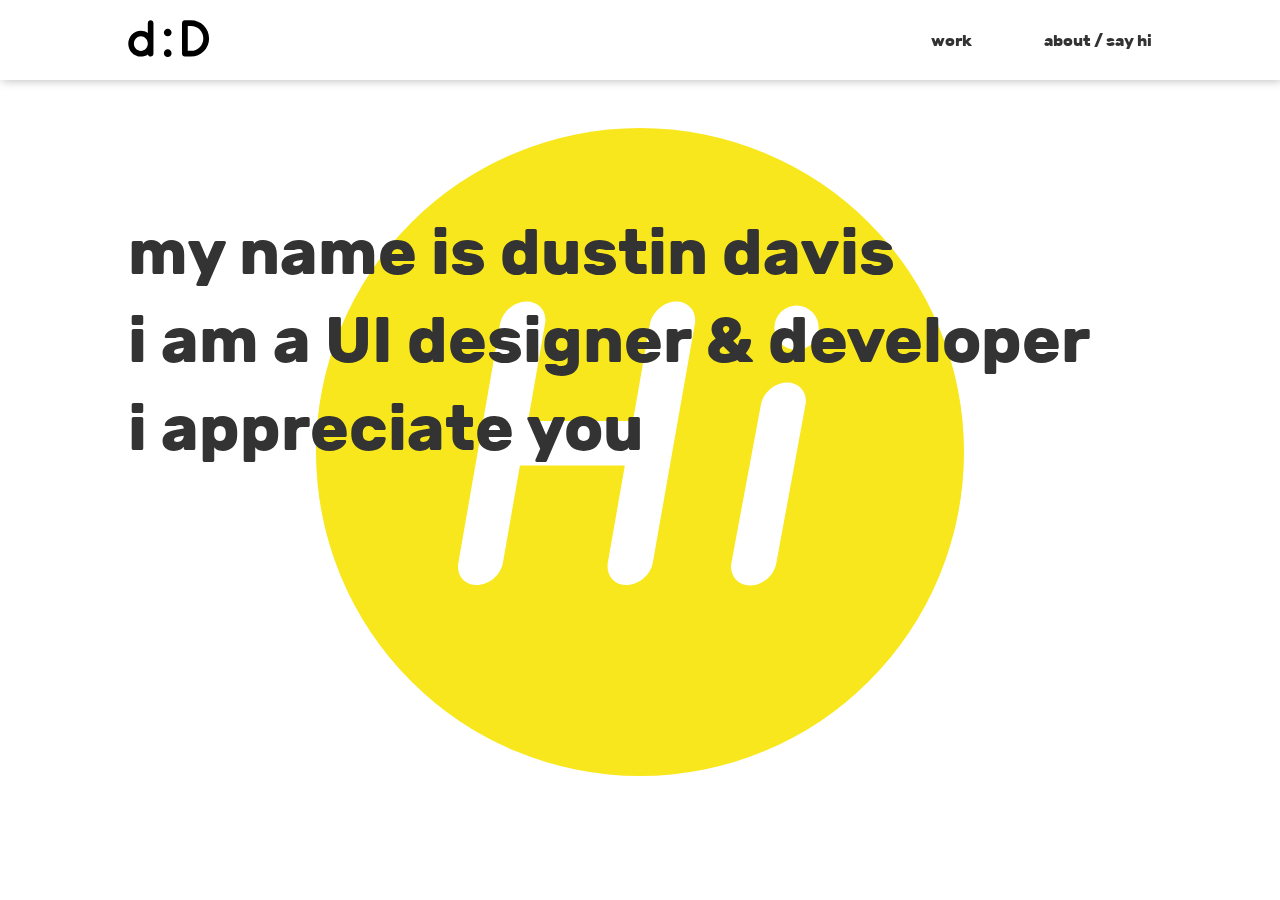
<file: index.html>
<!DOCTYPE html>
<html>
  <head>
    <meta charset="utf-8">
    <title></title>
    <link rel="stylesheet" href="css/style.css" media="screen" title="no title" charset="utf-8">
  </head>
  <body class="home">
    <div class="splash-animations container">
      <svg class="squigglemouth"version="1.1" id="Layer_1" xmlns="http://www.w3.org/2000/svg" xmlns:xlink="http://www.w3.org/1999/xlink" x="0px" y="0px"
      width="400px" height="400px" viewBox="0 0 200 200" enable-background="new 0 0 200 200" xml:space="preserve">
      <path fill-rule="evenodd" clip-rule="evenodd" fill="#0000FF" d="M148.562,124.019c-0.456,1.495-0.361,4.039-1.62,5.118
      c-1.292,1.106-3.087,1.49-4.553,0.503c-3.637-2.452-1.184-9.304-3.475-12.608c-0.663,1.575,0.051,3.821-0.022,5.499
      c-0.081,1.856-0.114,3.666,0.033,5.521c0.332,4.161,0.929,8.279,0.843,12.464c-0.071,3.334-2.995,6.627-6.522,4.971
      c-3.214-1.505-2.281-6.093-5.061-8.035c-0.984,0.852-0.834,3.869-1.013,5.074c-0.193,1.312-0.15,3.157-1.517,3.863
      c-3.74,1.933-7.462-0.954-8.256-4.576c-0.89-4.063-1.174-8.196-1.457-12.333c-0.255-3.709,0.976-7.062-0.949-10.591
      c-2.181,2.547-1.262,6.312-1.55,9.357c-0.398,3.874,0.734,7.791,0.429,11.68c-0.208,2.643-2.679,7.834-6.101,5.029
      c-2.618-2.146-1.814-6.879-3.214-9.768c-1.666,0.82,0.148,6.246-0.878,7.956c-1.237,2.063-4.437,2.573-5.591,0.13
      c-1.356-2.873-0.79-6.604-0.834-9.664c-0.047-3.191,0.183-6.387,0.062-9.579c-0.054-1.41-0.025-3.026-0.443-4.388
      c-0.226-0.735-1.478-2.224-2.233-0.968c-1.433,2.383,0.162,6.649,0.165,9.245c0.003,2.585,0.067,6.123-2.088,7.985
      c-2.836,2.45-4.762-0.556-5.175-3.112c-0.379-2.347-1.948-7.754-3.093-2.544c-0.693,3.152-0.207,6.554-0.075,9.751
      c0.28,5.224,0.581,12.864-6.596,12.402c-5.395-0.347-5.816-12.193-6.142-15.891c-0.13-1.482-0.613-2.983-0.405-4.484
      c0.204-1.472,0.292-2.223,0.082-3.734c-0.455-3.279-0.513-6.412-1.238-9.674c-1.957,0.181-1.543,4.978-1.492,6.317
      c0.107,2.721-0.218,5.51-0.22,8.245c-0.003,5.071,1.144,10.646-1.407,15.172c-0.91,1.599-3.837,1.657-5.139,0.521
      c-1.876-1.637-2.085-5.017-2.453-7.293c-0.459-2.843-0.884-5.682-1.231-8.54c-0.15-1.238-0.338-6.027-1.76-6.565
      c-0.12,2.223,0.422,4.526-0.071,6.725c-0.419,1.871-2.741,3.96-4.801,3.395c-2.088-0.574-2.811-3.913-3.452-5.644
      c-0.848-2.29-1.21-4.881-1.499-7.292c-0.623-5.205-1.151-10.478-2.091-15.635c-0.438-2.394-1.103-4.748-1.503-7.143
      c-0.15-0.896-0.551-2.176-0.323-3.079c0.255-1.009,0.969-1.415-0.292-2.377c-1.364,5.556,0.327,11.683-1.867,17.043
      c-0.948,2.321-4.992,4.46-6.727,2.188c-1.668-2.186-0.974-5.337-1.532-7.81c-1.215,0.965-0.475,5.971-0.381,7.317
      c0.222,3.209,0.031,6.199-0.335,9.393c-0.228,1.966-1.882,3.567-3.996,3.299c-2.899-0.368-4.214-3.135-4.545-5.873
      c-1.452-12.003,0.351-24.456-3.686-36.121c-1.436,0.588-1.267,4.298-1.271,5.561c-0.011,2.27-0.079,4.709-0.507,6.944
      c-0.669,3.48-2.812,7.329-7.041,5.386c-3.408-1.567-3.258-8.512-3.748-11.642c-0.239-1.523-1.3-5.18-0.334-6.53
      c0.99-1.394-0.204-4.738-0.439-6.298c-0.647-4.287-0.141-8.645-0.586-12.964c-0.388-3.765-1.938-8.734,0.798-11.932
      c2.304-2.693,7.241-4.705,9.315-0.772c0.789,1.494,0.878,11.598,2.167,11.638c0.485-2.526-0.211-6.412,2.189-8.098
      c2.566-1.81,5.47-2.113,7.132,1.003c1.561,2.926,1.081,7.242,1.447,10.458c0.115,1.006-0.418,9.361,1.354,8.986
      c0.233-2.756-1.604-6.156,0.334-8.817c1.839-2.526,5.222-2.738,6.727,0.005c0.62,1.13,0.587,2.576,0.631,3.827
      c0.011,0.311,0.805,4.34,1.6,2.545c0.514-1.13-0.116-2.491-0.15-3.624c-0.049-1.874-0.1-3.655-0.382-5.508
      c-0.422-2.772-1.565-6.892,1.551-8.551c2.953-1.572,5.44,1.7,5.913,4.358c0.578,3.248,0.264,6.615,0.745,9.917
      c0.472,3.241,0.476,6.967,1.915,9.943c1.1-1.377,0.312-3.55,1.171-5.146c1.11-2.065,3.845-2.959,5.967-1.979
      c3.04,1.385,1.771,8.112,3.632,10.694c1.004-1.17,0.998-3.975,1.042-5.432c0.052-1.725,0.065-3.392,0.283-5.1
      c0.209-1.639,0.326-3.812,1.591-5.065c0.911-0.902,3.661-2.509,4.872-1.527c2.981,2.417,2.631,7.678,3.029,11.089
      c0.257,2.207,0.237,11.977,3.056,12.323c1.803-4.036,1.534-8.156,1.435-12.467c-0.1-4.33-0.238-8.943,3.862-11.421
      c4.459-2.695,7.351,3.136,8.225,6.469c0.583,2.224,0.516,4.525,0.832,6.792c0.318,2.286-0.13,5.76,1.021,7.777
      c0.076-1.536-0.376-4.775,0.857-5.889c1.454-1.32,2.828-3.621,5.094-2.165c1.968,1.261,2.322,3.24,2.296,5.368
      c-0.019,1.592,0.356,5.542,2.059,6.279c1.81-3.575,0.287-8.378,0.795-12.238c0.42-3.199,4.731-5.694,6.969-2.661
      c2.467,3.338,1.585,8.914,2.472,12.835c0.669,2.934,2.156,2.401,2.479-0.236c0.269-2.167,0.215-4.277,0.112-6.453
      c-0.198-4.191-1.569-10.011-0.079-14.018c1.163-3.115,4.711-5.75,7.445-2.69c1.032,1.155,1.82,3.836,2.062,5.328
      c0.357,2.212,0.647,4.312,0.807,6.554c0.142,1.933,0.065,3.864,0.27,5.774c0.124,1.147,0.263,5.211,1.321,5.843
      c0.872-4.065-1.244-8.59,0.73-12.493c0.749-1.479,2.234-2.681,3.931-2.511c2.265,0.227,2.786,1.588,3.461,3.511
      c1.555-1.785,0.471-5.187,1.313-7.349c0.846-2.17,3.929-4.212,6.302-3.303c2.5,0.958,2.302,5.221,2.604,7.393
      c0.343,2.458,1.01,6.358,3.372,7.617c2.258-2.167,1.51-8.609,1.119-11.285c-0.516-3.539-0.311-8.409,1.364-11.661
      c1.309-2.542,6.516-5.087,7.894-1.075c0.719,2.09,1.271,4.084,1.291,6.305c0.014,1.604-0.013,4.494,0.998,5.849
      c1.179-3.398,0.03-8.625,4.623-9.872c2.167-0.588,3.061,0.746,3.885,2.56c0.341,0.75,0.206,1.955,0.936,2.447
      c0.984,0.665,1.107-1.523,1.169-1.976c0.358-2.665-0.139-5.568-0.21-8.25c-0.074-2.81-0.66-5.817,2.446-7.212
      c5.953-2.675,4.899,8.377,6.935,11.415c1.164-0.208,0.467-2.302,0.511-3.05c0.09-1.525,1.183-2.846,2.518-3.515
      c3.509-1.758,4.542,1.857,5.084,4.417c0.796-0.53,0.27-3.537,1.003-4.624c0.821-1.218,3.055-3.018,4.474-1.716
      c1.135,1.046,2.479,0.878,3.139,2.675c0.818,2.224,1.174,4.113,1.175,6.546c0.002,4.444,0.559,8.855,0.691,13.302
      c0.054,1.82-0.471,3.732-0.389,5.55c0.106,2.375,0.251,4.763,0.247,7.165c-0.004,2.771,1.245,11.099-3.555,11.008
      c-2.123-0.04-3.053-0.577-3.75-2.575c-0.786-2.256-0.831-4.808-0.996-7.173c-0.16-2.297-0.121-4.72-0.583-6.981
      c-0.753-3.68-2.018-1.152-1.76,1.218c0.227,2.094,0.474,3.94,0.31,6.039c-0.152,1.941-2.082,3.106-3.711,3.914
      c0.032-0.27,0.065-0.539,0.11-0.926c-0.551-0.037-1.073-0.074-1.672-0.117c0,3.833,1.289,7.84,1.698,11.677
      c0.35,3.279,1.623,8.476-0.576,11.39c-1.199,1.589-6.048,3.479-7.272,1.18c-1.861-3.518-1.476-7.266-2.386-11.056
      c-1.884,0.759-1.995,4.741-2.12,6.391c-0.259,3.431,0.385,6.813,0.083,10.237c-0.204,2.262-0.521,4.351-2.803,5.433
      c-1.166,0.553-2.883,0.256-3.883-0.538c-0.958-0.76-0.9-2.104-1.792-2.889c-2.184,2.382-0.36,8.846-0.285,11.703
      c0.085,3.321,0.048,8.226-4.275,8.898c-4.714,0.734-5.211-3.068-5.937-6.797c-0.796-4.094-1.727-8.117-2.308-12.245
      C148.698,123.996,148.631,124.008,148.562,124.019C148.531,124.121,148.631,124.008,148.562,124.019z M52.931,133.715
      c0.906-0.219,0.358-3.118,0.328-3.855c-0.079-1.917-0.338-3.567,0.896-5.175c0.688-0.896,2.084-1.303,3.232-1.145
      c1.886,0.261,2.122,1.472,2.78,3.065c0.826,2.03,2.096,21.029,4.767,20.201c1.161-0.356,0.675-6.409,0.616-7.453
      c-0.152-2.655-0.189-5.328-0.195-7.987c-0.008-4.321-0.852-10.317,1.863-13.909c1.029-1.361,3.605-2.947,5.078-1.266
      c1.706,1.948,1.54,4.617,1.667,7.076c0.141,2.711,0.762,5.402,0.652,8.102c-0.108,2.647,0.272,5.345,0.638,7.961
      c0.291,2.082,0.429,4.555,1.195,6.524c0.215,0.553,2.881,5.109,3.548,3.052c1.64-5.02,0.864-10.251,1.026-15.436
      c0.074-2.365,0.285-4.985,1.517-7.088c0.6-1.024,3.265-1.984,4.32-1.377c1.168,0.673,2.027,1.118,2.611,2.329
      c0.719,1.492,0.532,5.095,1.883,6.034c1.367-3.655-0.181-8.669-0.202-12.484c-0.021-3.846,4.33-6.96,7.641-4.21
      c2.802,2.331,1.275,9.532,1.282,12.727c0.004,2.162-0.029,4.323,0.039,6.485c0.049,1.558-0.302,4.245,0.908,5.445
      c0.299-1.974-0.388-3.981,0.28-5.919c0.494-1.434,2.649-4.458,4.497-3.312c1.761,1.088,2.719,2.974,2.816,5.001
      c0.075,1.564,0.058,4.883,1.984,5.427c1.308-2.274,0.292-6.039,0.109-8.509c-0.225-3.043-0.828-6.732-0.068-9.732
      c0.713-2.79,0.181-5.981,2.937-7.985c2.691-1.956,4.567,1.097,5.019,3.396c0.654,3.365,0.434,6.438,0.335,9.82
      c-0.086,2.934,0.466,6.231,0.893,9.147c0.248,1.69,0.979,5.005,3.177,5.158c1.768,0.131,1.551-6.125,2.241-7.354
      c1.259-2.242,3.521-2.5,5.429-1.143c1.028,0.731,1.965,0.825,2.607,2.003c0.657,1.207,0.199,2.788,0.768,4.064
      c0.304,0.681,1.795,2.783,2.357,1.054c0.483-1.493,0.374-3.323,0.337-4.877c-0.071-3.22-0.719-6.404-0.844-9.626
      c-0.089-2.279-1.812-17.009,3.052-15.526c6.249,1.998,1.796,11.699,5.789,15.051c1.101-2.502,0.231-5.106,3.226-6.433
      c2.763-1.224,4.03,1.323,4.307,3.741c0.312,2.737,0.397,5.46,1.243,8.135c0.493,1.559,0.578,8.011,3.231,7.783
      c2.639-0.227,1.477-5.862,1.379-7.256c-0.242-3.457-0.583-6.844-0.142-10.302c0.221-1.765,2.62-4.149,4.461-4.081
      c2.827,0.095,1.861,3.887,3.789,4.379c2.151-1.475,0.662-7.591,0.637-9.793c-0.042-3.61,0.165-6.941,1.828-10.218
      c0.677-1.335,5.161-3.922,6.047-1.407c0.573,1.609,0.74,2.9,0.898,4.568c0.107,1.132-0.162,4.74,1.162,5.26
      c0.777,0.3,0.952,1.806,2.2,0.987c1.059-0.694,0.873-3.271,0.83-4.312c-0.169-4.15-0.837-8.147-1.57-12.224
      c-0.456-2.538-2.214-7.495-0.881-9.876c0.421-0.752,2.633-1.243,3.326-0.839c1.229,0.729,1.459,0.056,2.356,1.592
      c0.705-2.907-1.804-6.564,0.135-9.243c1.686-2.331,5.906-3.169,6.593,0.225c0.729,3.602,0.614,7.208,1.007,10.842
      c0.147,1.367,0.13,4.236,1.331,5.165c1.332,1.036,1.269-2.32,1.283-2.946c0.074-3.347,0.107-6.806-0.153-10.141
      c-0.265-3.445,0.296-6.958,0.058-10.447c-0.243-3.545-0.362-7.192-0.909-10.705c-0.238-1.531-0.116-3.297-0.65-4.755
      c-0.1-0.273-1.602-1.508-2.156-1.675c-0.764,1.973,0.273,6.159-2.361,7.197c-1.686,0.665-3.13,0.314-3.956-1.263
      c-0.519-0.99-0.209-3.557-1.3-4.107c-1.359,0.83-0.18,3.694-0.61,5.027c-0.613,1.896-3.167,3.158-4.996,2.259
      c-1.824-0.896-2.245-3.239-2.579-5.014c-0.262-1.406-0.374-6.44-1.879-6.999c-1.397,1.188-0.357,5.145-0.269,6.786
      c0.14,2.573,0.354,5.454-0.247,7.983c-0.384,1.616-3.021,4.225-4.738,3.585c-2.806-1.044-1.88-4.181-3.865-5.666
      c-2.262,3.135,0.019,9.55-4.748,10.604c-4.303,0.964-3.785-8.822-4.116-11.194c-0.14-0.995-0.709-4.862-2.46-3.656
      c-1.706,1.171-1.785,4.213-1.966,6.049c-0.47,4.789,0.651,9.456-0.074,14.252c-0.57,3.765-3.013,7.959-7.119,4.809
      c-1.41-1.082-1.807-3.196-2.271-4.827c-0.635-2.228-1.083-4.305-1.427-6.66c-0.103-0.706-0.073-1.913-0.529-2.514
      c-0.825-1.086-1.784,0.517-2.006,1.109c-0.833,2.22-0.108,4.792-0.976,6.988c-0.561,1.422-1.715,3.044-3.331,3.288
      c-2.352,0.356-3.019-2.642-3.712-4.274c-2.893,1.287-0.704,8.619-1.109,11.141c-0.26,1.607-0.417,4.07-2.258,4.721
      c-1.836,0.65-3.43-0.609-4.12-2.204c-1.516-3.506-1.896-9.061-1.642-12.818c0.143-2.109-0.521-4.102-0.848-6.15
      c-0.222-1.39-0.632-4.114-2.267-4.631c-2.505,3.049-1.3,8.62-1.067,12.3c0.253,4.012,1.018,9.354-1.278,12.91
      c-2.734,4.235-6.677,0.707-7.368-2.931c-0.424-2.23-0.683-4.524-0.818-6.789c-0.077-1.302-0.013-4.675-1.648-5.156
      c-1.11,1.752-0.959,4.899-0.815,6.933c0.138,1.937,0.608,7.719-1.62,8.819c-3.125,1.507-5.43,0.325-6.646-2.909
      c-0.992-2.637-0.29-5.777-1.714-8.217c-2.245,2.489,0.536,7.255-2.923,9.484c-4.328,2.79-4.947-3.328-5.039-6.223
      c-0.078-2.452-0.366-4.912-0.597-7.354c-0.094-0.993-0.159-1.994-0.285-2.982c-0.148-1.152-0.9-2.211-1.018-3.311
      c-0.116-1.086-1.789-3.939-3.18-2.885c-1.396,1.057-1.647,3.668-1.751,5.245c-0.291,4.38,0.151,8.594-0.458,12.968
      c-0.375,2.699-1.61,8.464-5.843,6.455c-2.222-1.051-2.67-1.824-3.294-4.226c-0.506-1.945-0.752-3.95-0.985-5.939
      c-0.274-2.314-0.539-4.628-0.746-6.95c-0.194-2.176-0.037-4.7-1.467-6.491c-1.654,2.004-1.438,5.622-1.49,8.102
      c-0.05,2.375-0.085,5.967-1.462,7.99c-1.679,2.467-5.145,1.195-6.201-1.012c-0.696-1.455-1.082-2.936-1.371-4.515
      c-0.177-0.967-0.13-4.581-1.294-4.894c-1.363,2.192-0.395,5.293-2.339,7.222c-1.62,1.606-3.984,1.344-5.269-0.412
      c-3.357-4.588-1.333-11.169-3.493-16.128c-0.655,1.771,0.38,4.256,0.332,6.116c-0.056,2.174-0.685,3.881-2.788,4.662
      c-6.017,2.235-5.354-4.426-6.52-8.035c-1.301-0.082-0.396,4.091-0.287,4.715c0.402,2.246,0.786,4.179-1.808,5.227
      c-4.994,2.016-6.094-2.595-6.221-6.663c-0.136-4.359,0.593-10.345-1.342-14.359c-1.067-2.221-2.129,2.334-2.191,2.779
      c-0.243,1.73,0.066,3.857-1.153,5.319c-0.74,0.888-2.996,2.276-4.18,1.689c-2.304-1.134-2.632-3.716-2.958-6.008
      c-0.352-2.474-0.333-4.849-0.901-7.304c-0.604-2.564-3.19-0.757-3.741,0.904c-1.279,3.859,0.186,8.973,0.42,12.945
      c0.308,5.202,0.42,10.415,0.663,15.619c0.04-0.002,0.079-0.004,0.119-0.004c0-0.76,0-1.521,0-2.281
      c0.642,4.276-0.319,8.555,0.284,12.773c0.261,1.829,0.972,3.546,1.487,5.311c0.623,2.14,2.351,0.251,2.562-0.965
      c0.678-3.891,0.435-7.797,0.987-11.676c0.249-1.752,0.914-3.314,2.566-4.167c1.161-0.599,3.162-1.41,4.125-0.097
      c1.865,2.542,1.934,7.087,2.316,10.113c0.413,3.319,1.033,6.528,1.244,9.883c0.254,4.049,0.119,8.163,0.2,12.223
      c0.065,3.251-0.092,6.983,2.948,8.949c0.333-4.567,0.163-8.999,0.238-13.564c0.039-2.323,0.232-4.204,1.431-6.262
      c0.419-0.719,3.743-3.476,4.382-1.803c0.729,1.915,0.955,3.886,1.045,5.931c0.043,0.984-0.119,2.456,0.521,3.298
      c0.51,0.669,1.355,0.26,1.597-0.41c1.374-3.801,0.547-8.311,0.829-12.292c0.15-2.124,0.39-4.06,1.779-5.771
      c0.938-1.164,3.616-1.37,4.621-0.201c1.35,1.571,1.731,4.478,1.771,6.466c0.051,2.515,0.311,4.714,0.701,7.218
      c0.702,4.502,1.186,9.001,1.752,13.518C49.725,124.611,50.227,130.032,52.931,133.715C53.02,133.693,52.749,133.467,52.931,133.715z
      M42.159,64.84c0.143-1.745,0.573-3.525-0.558-5.136C41.385,61.454,41.712,63.15,42.159,64.84z M83.333,148.645
      c-0.195,0.379-0.376,0.729-0.557,1.08C83.133,149.451,83.504,149.18,83.333,148.645z M192.253,57.466
      c0.049,0.038,0.098,0.079,0.149,0.119c0.096-0.104,0.076-0.194-0.061-0.27C192.318,57.358,192.294,57.399,192.253,57.466
      C192.302,57.504,192.294,57.399,192.253,57.466z"/>
    </svg>

    <svg class="totem" version="1.1" id="Layer_1" xmlns="http://www.w3.org/2000/svg" xmlns:xlink="http://www.w3.org/1999/xlink" x="0px" y="0px"
    width="200px" height="200px" viewBox="0 0 200 200" enable-background="new 0 0 200 200" xml:space="preserve">
      <path fill-rule="evenodd" clip-rule="evenodd" fill="#0000FF" d="M176.712,42.707c-2.321,6.131-7.697,8.173-11.761,12.855
    c-3.659,4.217-6.884,8.831-10.208,13.308c-4.111,5.538-9.371,10.329-14.246,15.184c-4.661,4.644-9.015,9.568-13.611,14.269
    c-2.273,2.324-4.341,4.708-6.229,7.344c-0.663,0.926-4.352,5.38-5.243,2.327c-0.885-3.027,2.585-5.17,4.117-7.231
    c0.254-0.343,1.677-2.083,0.866-2.542c-0.999-0.562-1.679,0.807-2.439,1.255c-0.817,0.482-2.058,0.554-1.88-0.756
    c0.188-1.37,1.454-2.551,2.362-3.488c2.326-2.396,4.684-5.016,6.761-7.632c0.739-0.931,1.238-2.033,2.219-2.76
    c0.888-0.659,3.031-1.341,2.08,0.546c-0.408,0.808-4.66,5.287-3.441,6.026c0.357,0.214,3.916-2.839,4.342-3.226
    c2.576-2.34,5.05-4.75,7.595-7.119c4.789-4.456,9.461-8.876,13.866-13.688c1.21-1.322,11.036-12.616,8.88-13.822
    c-2.665-1.489-10.062,12.657-12.065,10.646c-1.035-1.042,1.963-2.523,1.177-3.195c-0.743-0.637-5.251,5.75-4.842,6.026
    c0.209,0.141,1.694-1.649,2.485-1.597c2.602,0.171-3.588,6.086-4.261,6.657c-2.913,2.474-5.644,5.523-8.216,8.349
    c-0.326,0.358-1.942,2.213-2.384,0.94c-0.456-1.302,1.61-3.071,2.358-3.887c1.354-1.478,2.864-2.805,4.106-4.383
    c0.13-0.166,2.339-2.633,0.943-2.522c-1.346,0.11-3.001,2.131-3.915,3c-1.607,1.527-3.098,3.176-4.718,4.688
    c-1.537,1.435-2.85,3.083-4.389,4.516c-1.396,1.298-3.265,2.535-4.272,4.172c-0.821,1.328-2.25,2.38-3.234,3.602
    c-1.363,1.692-2.679,3.421-4.074,5.087c-2.897,3.458-5.217,7.454-8.329,10.715c-0.967,1.008-2.521,0.851-1.734-0.873
    c0.862-1.909,2.416-3.425,3.334-5.307c1.848-3.779,5.082-7.22,7.717-10.47c2.441-3.009,5.221-5.715,7.631-8.734
    c2.717-3.403,6.383-5.583,9.427-8.611c2.701-2.686,5.361-5.309,8.313-7.732c1.646-1.351,3.284-2.712,4.94-4.054
    c0.68-0.551,1.529-1.118,1.999-1.886c0.613-1-0.776-1.254-1.375-0.827c-1.182,0.84-7.517,7.075-8.88,5.678
    c-1.439-1.472,6.564-6.248,5.079-7.771c-1.156-1.18-13.163,12.169-12.801,12.445c0.054,0.04,6.72-5.134,5.343-1.548
    c-0.94,2.447-4.834,4.908-6.744,6.582c-5.41,4.736-10.379,9.565-14.653,15.441c-1.943,2.671-4.126,5.131-6.076,7.813
    c-0.481,0.661-4.688,7.539-5.627,4.658c-1.045-3.204,10.409-12.118,8.964-13.823c-0.729-0.865-2.552,2.337-3.483,2.275
    c-2.385-0.158,2.743-5.253,3.188-5.601c2.384-1.862,4.584-3.623,6.754-5.757c0.551-0.541,6.042-4.771,5.806-5.208
    c-0.269-0.498-15.651,12.999-17.154,14.532c-1.068,1.088-2.042,2.815-3.492,3.427c-2.57,1.084-1.898-2.191-1.137-3.475
    c2.006-3.376,5.312-6,8.35-8.37c3.138-2.448,5.786-5.519,8.812-8.114c3.584-3.072,6.91-6.568,10.317-9.838
    c0.443-0.426,3.105-2.624,2.661-3.495c-0.855-1.671-3.953,0.858-4.632,1.477c-1.037,0.948-7.301,8.635-8.515,7.492
    c-1.728-1.625,1.502-2.584,1.017-3.374c-0.544-0.878-6.736,6.234-7.397,6.912c-0.397,0.408-3.494,3.253-3.613,1.082
    c-0.03-0.529,1.537-2.091,0.987-2.503c-0.941-0.708-3.457,2.909-4.097,3.6c-0.586,0.634-1.61,2.199-2.531,2.333
    c-1.304,0.189-1.445-1.495-1.119-2.317c1.011-2.543,4.067-4.994,5.974-6.896c2.365-2.36,4.494-4.906,6.529-7.554
    c1.84-2.396,3.814-4.635,5.756-6.944c1.31-1.556,5.395-3.4,3.171,0.228c-0.761,1.241-10.734,12.152-10.121,12.812
    c1.682,1.805,14.269-16.454,16.414-16.234c3.306,0.339-4.221,7.585-5.004,8.388c-0.231,0.236-3.271,3.78-1.918,3.512
    c1.913-0.381,4.446-2.812,5.8-4.159c2.359-2.346,5.747-7.197,1.858-9.835c-3.584-2.432-8.586,0.816-11.285,3.14
    c-3.021,2.601-5.557,5.816-8.356,8.646c-3.022,3.055-6.38,6.437-8.796,9.999c-2.276,3.355-5.881,7.435,0.169,8.259
    c1.087,0.148,3.081,1.531,1.507,2.608c-1.434,0.98-4.856,0.792-4.633,3.395c0.168,1.964,2.941,1.485,3.088,3.155
    c0.136,1.521-1.397,2.969-2.458,3.784c-1.317,1.013-2.912,1.491-2.598,3.543c0.343,2.24,1.702,3.902,1.182,6.342
    c-0.667,3.148-7.176,4.783-7.675,0.896c-0.222-1.734,0.699-4.301-1.165-5.409c-1.925-1.143-4.598,0.476-6.174-1.596
    c-2.235-2.939,4.538-6.25-0.424-8.422c-1.564-0.685-3.091-0.765-3.746-2.656c-0.846-2.44,0.17-4.703,2.052-6.178
    c2.165-1.698,5.044,1.707,6.973-0.278c1.994-2.05,0.638-6.776-1.075-8.629c-0.884,0.284-0.951-1.597-1.48-2.519
    c-1.365-2.378-2.829-4.658-4.345-6.941c-2.651-3.988-5.134-8.338-9.36-10.857c-3.319-1.978-9.259-3.112-12.467-0.189
    c-3.57,3.252,5.197,11.624,6.208,10.75c0.526-0.454-2.621-5.35-3.05-5.892c-0.703-0.888-1.954-2.054-1.906-3.308
    c0.063-1.719,2.26-1.001,2.913-0.22c0.883,1.055,9.871,13.022,10.539,12.531c1.274-0.934-7.345-11.183-7.621-12.493
    c-0.189-0.883,0.951-1.318,1.597-1.232c1.112,0.147,2.088,1.702,2.747,2.477c1.775,2.092,3.621,3.961,5.194,6.252
    c3.138,4.566,6.766,8.656,10.057,13.09c1.456,1.961,0.996,4.159-1.759,2.53c-1.994-1.178-3.178-5.029-5.575-5.234
    c-1.333-0.116,1.241,3.128,0.981,3.979c-0.723,2.379-2.853-0.114-3.49-0.934c-0.583-0.75-6.562-9.498-7.607-8.208
    c-0.476,0.587,1.357,1.821,1.215,2.593c-0.36,1.958-2.947,0.617-3.645-0.211c-2.38-2.814-5.085-5.448-7.828-7.908
    c-0.367-0.329-2.728-2.889-3.208-1.709c-0.479,1.177,1.45,3.226,2.084,4.011c2.344,2.906,5.064,5.544,7.505,8.376
    c2.519,2.921,4.805,5.976,7.194,8.996c1.312,1.659,6.365,5.806,4.573,8.423c-1.666,2.433-5.02-2.124-5.8-3.148
    c-0.168-0.221-1.757-2.822-2.439-1.712c-0.456,0.742,2.353,3.312,2.785,3.818c4.06,4.75,8.536,9.303,12.258,14.309
    c0.344,0.462,2.247,2.653,0.963,3.163c-1.539,0.616-2.401-1.028-3.294-2.009c-2.566-2.82-5.039-5.755-7.423-8.729
    c-3.816-4.76-7.93-9.187-11.774-13.926c-1.161-1.431-2.316-2.828-3.28-4.404c-0.909-1.493,0.635-2.039,1.598-1.083
    c0.753,0.748,4.646,6.842,5.523,6.488c0.598-0.239-6.224-9.226-6.758-10.018c-1.075-1.592-2.243-3.109-3.285-4.726
    c-0.47-0.729-0.937-1.611-1.59-2.198c-0.99-0.889-1.842,0.108-1.218,1.167c1.104,1.861,2.789,3.145,4.026,4.879
    c0.632,0.887,0.671,3.667-1.011,2.369c-1.549-1.195-2.983-2.971-4.054-4.598c-0.805-1.226-2.53-4.495-4.175-4.75
    c-2.209-0.342,0.708,3.528,0.959,3.811c1.617,1.819,3.326,3.549,4.952,5.359c2.883,3.209,6.171,6.288,8.643,9.836
    c2.601,3.736,5.412,7.262,8.216,10.844c1.339,1.713,2.418,3.598,3.747,5.312c1.349,1.739,3.084,4.565,5.004,5.68
    c1.56,0.911,2.609,3.138,3.873,4.411c0.971,0.977,0.654,3.622-0.945,2.348c-3.706-2.948-6.712-7.062-9.689-10.725
    c-2.928-3.601-5.776-7.339-9.011-10.675c-1.586-1.637-3.31-3.106-5.047-4.577c-1.462-1.236-3.765-3.971-5.738-4.215
    c-1.673-0.207,1.896,3.695,2.119,3.93c0.592,0.625,1.57,3.601-0.265,2.461c-3.975-2.469-7.097-8.006-9.957-11.638
    c-0.514-0.652-3.073-3.296-1.912-4.154c1.173-0.866,2.848,1.309,3.619,1.871c0.849,0.616,0.377-0.811,0.258-0.97
    c-0.684-0.918-1.47-1.752-2.275-2.562c-0.759-0.765-1.527-1.53-2.142-2.42c-0.25-0.517-0.593-0.952-1.03-1.308
    c-0.563-0.09-0.768,0.128-0.613,0.656c0.493,0.844,1.877,1.882,1.059,3.041c-0.809,1.144-1.733,0.051-2.451-0.702
    c-2.193-2.299-4.38-5.335-5.914-8.116c-0.466-0.845-1.25-2.222-2.229-2.544c-1.388-0.458-0.153,2.125-0.013,2.357
    c1.722,2.849,3.876,5.538,5.873,8.197c4.197,5.59,8.105,11.412,12.742,16.661c1.253,1.419,10.91,12.88,11.942,12.13
    c1.521-1.105-5.356-6.133-4.696-8.049c0.954-2.768,7.963,5.749,8.792,6.79c1.324,1.664,2.58,3.397,3.968,5.009
    c1.294,1.502,3.171,3.01,3.828,4.946c1.082,3.218-3.014,0.635-3.714-0.068c-1.699-1.699-2.9-1.057-1.293,1.016
    c0.993,1.281,8.491,6.953,5.589,8.557c-2.997,1.659-8.45-5.625-10.178-7.571c-6.628-7.477-13.109-15.455-18.938-23.574
    C40.267,71.62,34.736,64.698,30.132,57.23c-2.15-3.488-4.581-7.065-5.486-11.138c-0.399-1.801-0.042-4.113,0.957-5.68
    c1.255-1.963,3.99,2.929,4.71,3.829c2.633,3.29,5.183,6.921,8.572,9.51c1.623,1.239,3.248,1.636,5.247,1.655
    c2.959,0.03-1.331-3.825-1.643-4.068c-3.199-2.492-6.867-4.668-9.64-7.659c-1.206-1.301-2.565-2.495-2.87-4.342
    c-0.558-3.395,1.643-3.641,3.806-1.9c3.149,2.534,5.835,5.9,9.328,8.005c1.248,0.751,3.394,3.432,4.963,2.833
    c2.089-0.798-3.101-3.575-3.529-3.848c-1.543-0.985-9.285-5.353-5.132-7.501c3.79-1.958,7.836,3.387,10.758,5.357
    c0.897,0.604,5.089,0.862,4.268-1.335c-0.399-1.069-2.851-1.99-3.643-2.974c-2.321-2.89,5.185-5.866,7.219-5.198
    c1.321,0.434,3.13,1.205,2.657,2.978c-0.474,1.779-2.312,2.086-3.006,3.61c-1.891,4.149,8.028,4.436,8.051,1.181
    c0.013-1.785-1.946-2.833-2.083-4.577c-0.147-1.877,1.838-3.016,3.442-3.28c1.742-0.287,3.641,0.084,4.683,1.621
    c1.202,1.779-1.001,2.437-1.951,3.591c-3.069,3.727,7.737,2.958,9.265,2.687c1.75-0.311,4.462-0.44,2.557-2.323
    c-1.937-1.915-4.086-3.445-6.248-5.085c-2.787-2.129-7.499-3.464-10.988-3.362c-3.865,0.114-7.693,2.06-11.488,2.859
    c-3.706,0.781-8.201,1.532-11.133-1.368c-0.845-0.834-2.173-4.261,0.342-3.471c0.647,0.203,4.045,3.142,3.867,0.831
    c-0.172-2.29-7.662-7.248-5.19-9.707c1.604-1.596,7.267,7.212,8.863,5.27c1.012-1.231-6.159-6.732-6.978-7.574
    c-2.037-2.09-7.866-8.027-4.394-11.032c1.323-1.142,8.002,7.32,9.171,8.415c1.435,1.343,2.636,3.284,4.102,4.719
    c0.804,0.786,1.617,1.586,2.512,2.271c0.777,0.6,1.576-0.729,2.095-1.246C61.91,14.05,70.56,9.515,78.267,7.071
    c4.283-1.358,8.293-1.69,12.755-1.583c4.623,0.111,9.747-0.047,14.114,1.535c7.315,2.652,14.45,4.862,20.525,10.054
    c1.401,1.198,2.738,2.578,4.378,3.456c1.652,0.882,2.524,2.789,3.888,1.002c2.836-3.717,5.498-7.603,8.255-11.384
    c0.946-1.297,2.488-3.492,4.282-3.466c1.993,0.029,2.645,1.928,1.807,3.489c-1.875,3.497-5.581,6.553-8.325,9.373
    c-0.696,0.716-4.682,5.917-1.192,4.609c1.893-0.709,5.377-4.295,6.23-6.138c0.599-1.291,1.943-1.668,3.145-1.078
    c1.153,0.566,0.044,2.53-0.44,3.23c-0.596,0.862-5.945,6.564-5.244,7.232c1.638,1.542,4.92-5.827,7.334-4.015
    c2.569,1.926-6.193,7.47-7.428,8.417c-3.379,2.596-8.501,1.352-12.306,0.794c-4.543-0.665-7.466-0.775-11.857,1.033
    c-0.819,0.337-8.269,5.986-6.765,6.707c1.439,0.693,11.333,4.262,12.225,1.583c1.087-3.262-7.535-3.953-1.957-6.504
    c1.709-0.782,4.122-1.067,5.904-0.409c2.597,0.954-1.221,2.623-1.462,3.767c-0.8,3.785,8.347,2.561,4.609-1.53
    c-1.995-2.185,6.527-4.866,8.284-2.625c1.223,1.558-1.699,3.634-2.549,4.668c-1.097,1.335,0.715,3.902,2.273,3.825
    c3.181-0.156,7.232-5.741,9.412-7.815c1.247-1.187,2.631-2.814,4.416-3.161c2.403-0.465,0.668,3.779,0.185,4.492
    c-2.121,3.124-7.769,6.344-7.763,10.407c0.007,2.352,3.219-0.355,3.562-0.717c1.498-1.583,2.9-3.112,4.267-4.81
    c1.254-1.559,2.818-2.828,4.125-4.342c1.531-1.776,3.311-4.214,5.695-4.852c4.384-1.171,1.544,3.689,0.644,5.337
    c-1.533,2.808-3.372,5.164-5.673,7.387c-1.438,1.391-5.095,4.389-5.616,6.344c-0.267,1.008-1.261,1.356-1.674,2.244
    c-0.688,1.474,0.465,2.02,1.734,1.34c2.812-1.502,4.677-4.704,7.014-6.778c2.205-1.954,4.042-4.528,6.104-6.665
    c2.114-2.191,4.3-5.637,7.249-6.682C177.574,33.018,176.712,39.856,176.712,42.707C176.582,43.05,176.712,40.591,176.712,42.707z
    M86.741,26.827c-0.181,1.638,0.479,3.413,0.885,4.981c0.62,2.387,2.385,3.576,3.603,5.553c0.72,1.162,3.906,1.037,3.104-0.544
    c-0.972-1.896-1.552-2.94,1.024-3.972c1.681-0.673,3.75-0.427,4.625,1.378c0.665,1.38-1.266,3.021,1.147,3.801
    c2.853,0.92,5.13-7.27,5.37-9.03c0.973-7.158,1.649-21.274-8.526-21.687C88.161,6.91,85.719,19.227,86.741,26.827
    C86.646,27.68,86.568,25.545,86.741,26.827z M50.989,31.081c0.645-0.038,1.265-0.007,1.64-0.635c0.628-1.039-1.68-0.68-1.898-1.471
    c-0.405-1.466,1.996-1.665,2.759-1.315c1.185,0.542,3.048,1.964,4.423,1.64c1.945-0.459,3.84-1.172,5.655-2.008
    c3.076-1.417,6.089,2.636,9.568,1.976c3.448-0.653,4.836,4.357,7.714,5.409c1.527,0.558,2.773,0.642,3.783,2.087
    c0.413,0.59,1.957,2.853,2.84,1.187c0.577-1.091-1.697-3.132-2.182-3.881c-0.855-1.323-1.506-2.979-2.1-4.444
    c-1.32-3.255-2.003-7.534-1.174-10.972c0.493-2.034,0.985-4.062,1.5-6.091c0.211-0.845,2.317-3.859,1.675-4.587
    c-2.122-2.424-5.195,7.334-5.437,8.044c-0.648,1.899-0.23,4.692-0.034,6.646c0.107,1.05,2.308,5.378,0.811,5.561
    c-2.399,0.294-2.785-6.825-2.954-8.294c-0.202-1.756-0.098-3.59,0.275-5.319c0.139-0.644,1.544-3.172,1.065-3.774
    c-1.592-1.997-3.373,6.085-3.4,6.581c-0.175,3.177,0.027,7.079,2.008,9.73c0.583,0.777-0.257,1.284-0.976,0.972
    c-1.312-0.571-1.982-2.244-2.361-3.495c-0.982-3.245-0.804-6.505-1.537-9.744c-0.115-0.509-0.553-1.779-1.159-0.757
    c-0.668,1.127-0.217,3.425-0.206,4.69c0.014,1.568,0.626,3.221,0.938,4.752c0.128,0.628-0.111,3.931-1.462,2.865
    c-2.609-2.068-1.086-7.572-3.008-10.15c-1.301-1.757-0.634,3.196-0.601,3.368c0.309,1.597,0.714,3.163,0.842,4.783
    c0.068,0.852-0.937,1.758-1.681,1.026c-1.081-1.064-1.633-3.523-2.267-4.903c-0.192-0.42-1.611-3.123-2.173-1.477
    c-0.421,1.232,0.892,2.913,1.295,4.037c0.226,0.629,0.778,2.095-0.164,2.451c-1.435,0.545-1.956-1.082-2.742-1.983
    c-0.443-0.517-0.959-0.947-1.549-1.288c-0.335-0.188-1.89-0.021-1.085,0.684c0.879,0.768,1.779,2.623,0.962,3.703
    c-0.678,0.897-2.886,0.164-3.551-0.366c-1.263-1.003-2.982-1.295-4.408-0.466C48.071,27.341,47.455,30.795,50.989,31.081
    C51.228,31.067,50.819,31.067,50.989,31.081z M93.517,49.59c-0.711,0.102-5.083-0.214-4.714-1.766c0.546-2.3,6.206,0.917,6.94-0.974
    c0.426-1.116-2.418-1.627-2.964-1.649c-2.535-0.107-4.272-0.091-6.722,0.568c-3.785,1.021,0.082,6.788,0.906,8.29
    c1.946,3.549,3.159,8.956,6.374,11.581c2.131,1.742,1.613-0.36,2.903-1.159c1.672-1.037,1.191,1.499,2.182,1.348
    c3.154-0.485,5.901-5.061,7.434-7.347c2.057-3.07,5.363-7.072,5.021-10.939c-0.215-2.513-2.341-2.195-4.213-2.168
    c-1.958,0.028-4.01-0.703-5.951-0.139c-1.716,0.5,1.636,0.514,1.668,0.511c1.129-0.123,3.85-0.13,3.606,1.58
    c-0.359,2.581-7.244-0.045-6.977,1.804c0.125,0.87,4.99-0.495,5.816,0.835c1.287,2.072-4.707,2.239-5.498,2.55
    c-0.244,0.096-1.619,1.135-0.292,1.161c1.201,0.024,2.986-0.79,4.121-0.172c2.946,1.605-4.073,3.556-4.132,3.702
    c-0.37,0.886,5.166,1.572,1.921,3.339c-0.617,0.335-1.905,0.122-2.391,0.644c-0.625,0.673-0.111,2.521-1.603,2.281
    c-1.097-0.177-0.927-1.382-0.765-2.145c0.172-0.8-1.767-0.719-2.276-0.89c-2.237-0.741,3.509-2.161,1.786-2.953
    c-1.088-0.5-5.302,0.423-3.84-2.219c0.52-0.94,1.592-0.322,2.408-0.594c0.092-0.031,3.11-0.123,1.524-0.943
    c-1.103-0.571-6.368,0.098-5.614-2.388c0.518-1.677,5.636,0.457,5.618-1.284C95.79,49.384,93.571,49.59,93.517,49.59
    C92.298,49.765,93.928,49.59,93.517,49.59z M126.819,25.832c-0.032-0.644,0.085-5.116-1.32-4.677
    c-0.888,0.277-0.382,4.224-0.484,5.012c-0.15,1.151-2.175,3.538-2.222,1.212c-0.055-2.464,0.186-4.946,0.147-7.424
    c-0.01-0.704-0.931-3.879-2.104-3.505c-1.155,0.368,0.139,4.495,0.19,5.326c0.11,1.76,0.15,4.314-1.052,5.757
    c-1.797,2.156-1.421-3.026-1.363-3.602c0.235-2.333,0.081-4.601-0.574-6.855c-0.058-0.198-2.142-5.117-2.573-3.427
    c-0.424,1.663,0.655,3.991,0.972,5.618c0.448,2.307,0.131,4.808-0.508,7.054c-0.143,0.501-2.45,4.182-2.686,1.885
    c-0.212-2.184,0.519-4.492,0.729-6.656c0.231-2.378,0.011-4.722-1.004-6.91c-0.253-0.545-2.513-4.274-3.474-3.566
    c-0.447,0.332,1.741,7.083,1.839,8.113c0.4,4.208-0.552,7.565-1.927,11.48c-0.421,1.199-3.932,6.819-3.12,7.785
    c1.031,1.237,1.644-0.188,2.1-0.911c0.711-1.128,2.207-0.375,3.106-1.31c1.991-2.079,1.396-4.969,4.709-5.81
    c1.564-0.398,2.78,1.062,4.338,0.666c1.272-0.323,2.023-1.545,3.261-1.891c2.93-0.816,5.019,1.903,7.735,1.054
    c1.626-0.509,3.185-1.719,4.876-0.694c1.17,0.709-0.869,2.373,0.929,2.484c1.561,0.097,2.343-1.352,1.776-2.682
    c-0.589-1.383-1.791-1.399-3.076-1.585c-1.623-0.234-1.335-0.979-1.344-2.228c-0.004-0.924-1.064-0.65-1.392-0.176
    c-0.571,0.824-0.039,2-0.53,2.89c-0.746,1.362-2.3-0.057-2.327-1.087c-0.035-1.451,0.223-3.003-0.646-4.267
    c-0.691-1.01-0.846,0.813-0.858,1.095c-0.046,1.057,0.765,4.76-1.198,4.606C126.436,28.501,126.819,26.707,126.819,25.832
    C126.787,25.187,126.819,26.393,126.819,25.832z M97.432,85.471c-0.66,0.042-3.137-0.103-2.193-1.476
    c0.438-0.644,2.34-0.962,2.488-1.453c0.314-1.073-6.325,0.039-4.523-2.787c0.896-1.411,6.176-0.76,6.176-1.914
    c0-1.815-8.052,0.149-8.931,0.244c-1.82,0.197-3.462,0.204-5.279,0.543c-1.546,0.291-2.508,2.566-0.872,3.453
    c1.426,0.772,2.729-0.76,3.79-1.478c1.675-1.134,3.116,1.959,1.768,2.968c-0.24,0.18-3.857,0.783-1.946,2.003
    c0.88,0.563,3.9-0.748,3.363,1.404c-0.351,1.409-3.77,1.601-2.831,3.062c1.152,1.802,2.783-1.048,4.341,0.541
    c-0.107-0.11,1.734,5.273,2.423,2.44c0.338-1.383-1.139-4.422,1.164-4.751C98.331,87.992,100.666,85.025,97.432,85.471
    C96.678,85.519,97.748,85.428,97.432,85.471z M94.051,71.07c0.006-0.567-0.142-1.788-1.04-1.642
    c-0.447,0.072-1.059,4.986-0.898,5.146C92.962,75.406,94.063,71.467,94.051,71.07C94.053,70.817,94.094,72.402,94.051,71.07z
    M95.897,72.118c0.009,0,0.019,0.001,0.026,0.001c0,0.376,0.336,2.714,1.218,2.099c0.529-0.368-0.106-3.31,0.104-4.027
    c0.097-0.329-0.071-1.04-0.562-0.574C95.958,70.303,96.002,71.191,95.897,72.118C95.906,72.119,95.955,71.607,95.897,72.118z"/>
      <path fill-rule="evenodd" clip-rule="evenodd" fill="#0000FF" d="M71.267,153.218c0-6.153,0.639-12.366,0.496-18.492
    c-0.023-0.987,0.234-3.046-0.313-3.9c-0.883-1.377-2.011,0.724-2.14,1.464c-0.589,3.409-0.85,7.534-0.766,10.979
    c0.081,3.31,0.264,6.729-0.109,10.022c-0.311,2.734,0.288,6.832-1.247,9.183c-1.592,2.425-2.808-3.75-2.826-4.63
    c-0.076-3.733,0.05-7.637-0.269-11.343c-0.215-2.5-0.421-6.729-2.291-8.657c-2.113-2.178-3.819-4.19-6.327-5.958
    c-2.374-1.673-4.887-3.455-7.512-4.711c-0.874-0.417-3.784-1.235-3.191,0.934c0.362,1.316,1.616,2.1,2.434,3.109
    c1.556,1.915,4.5,3.426,6.474,4.901c0.759,0.568,5.713,4.391,2.224,4.853c-2.434,0.322-13.591-9.969-14.492-8.688
    c-1.145,1.621,13.161,9.186,8.358,11.726c-2.137,1.131-5.496-2.964-6.98-3.984c-2.434-1.673-4.698-3.858-6.857-5.889
    c-1.437-1.352-12.064-12.286-9.057-13.598c2.042-0.891,5.271,3.476,6.565,4.532c0.454,0.371,4.826,3.985,5.291,3.631
    c0.844-0.644-9.07-10.066-10.002-11.261c-0.93-1.193-4.27-5.284-3.031-6.949c0.952-1.261,5.389,5.088,6.098,5.956
    c3.285,4.037,7.903,6.999,13.207,6.726c2.974-0.154,5.632-1.036,8.495-1.74c3.002-0.739,5.375-2.961,8.439-3.326
    c5.016-0.599,8.198,5.323,11.661,8.029c2.695,2.12,2.362-1.435,1.126-2.994c-1.94-2.446-3.784-5.154-6.073-7.291
    c-1.54-1.438-3.446-2.244-5.04-3.575c-0.546-0.456-6.113-3.007-4.802-0.908c1.599,2.563-0.084,5.206-2.904,5.23
    c-1.06,0.008-2.766-0.615-1.92-2.023c0.359-0.597,2.832-1.457,1.328-2.42c-1.463-0.945-3.76-0.071-5.081,0.74
    c-1.81,1.108,1.08,2.081,1.434,2.607c1.263,1.885-2.395,2.298-3.463,2.054c-3.341-0.768-0.624-2.928-2.31-4.362
    c-2.526-2.147-7.142,6.359-9.299,3.072c-1.659-2.526,5.832-7.701,7.578-8.688c3.262-1.846,8.109-3.904,11.788-2.302
    c4.044,1.752,7.949,3.16,11.468,6.024c2.999,2.439,5.427,5.665,7.709,8.758c2.121,2.874,7.38,5.797,11.016,5.217
    c1.682-0.269,3.891-0.826,5.265-1.864c0.692-0.524,3.495-3.105,1.39-3.685c-1.415-0.39-3.584,1.099-4.907,1.48
    c-1.948,0.563-4.298,0.595-6.149-0.363c-1.283-0.67-3.581-0.835-4.394-2.307c-1.083-1.945-1.672-3.663-1.712-5.902
    c-0.029-1.613,0.465-4.784,2.584-2.855c1.67,1.521,0.968,4.075,2.234,5.879c2.527,3.604,6.635,3.167,10.22,1.813
    c1.108-0.418,2.522-2.993,0.392-2.771c-2.159,0.23-4.093,0.939-6.318,0.321c-2.378-0.662-4.998-6.502-1.754-7.496
    c2.169-0.666,1.479,2.405,2.301,3.39c1.668,1.995,4.459,0.455,6.245-0.469c1.238-0.637,2.073-2.752-0.024-2.601
    c-1.68,0.122-2.448,1.627-4.25,1.472c-1.928-0.176-0.597-2.461,0.356-3.008c1.73-0.992,2.887-2.136,4.971-2.446
    c1.958-0.292,4.39-0.638,6.231,0.293c0.883,0.447,3.38,1.831,2.638,3.154c-0.802,1.434-2.351,0.326-3.366,0.087
    c-0.851-0.2-0.533,1.186-0.364,1.535c0.517,1.071,2.001,1.476,3.042,1.779c2.342,0.68,1.889-0.89,2.448-2.421
    c0.794-2.174,1.895-1.251,2.933,0.209c0.896,1.26,1.315,3.657,0.228,4.968c-1.361,1.64-3.711,0.399-5.182,1.237
    c-0.868,0.49-2.553-1.853-3.334-0.42c-0.866,1.586,3.133,2.362,3.999,2.62c4.565,1.366,7.786-2.953,7.569-6.993
    c-0.291-5.435,4.355-2.476,4.479,1.347c0.109,3.541-3.439,7.851-6.581,9.305c-1.84,0.851-3.651,0.638-5.557,0.237
    c-1.195-0.25-2.742-1.851-3.959-1.438c-2.287,0.769,2.315,3.247,2.917,3.422c2.235,0.648,4.898,0.349,7.13-0.194
    c3.679-0.897,6.444-4.929,8.562-7.815c2.711-3.697,5.502-8.016,9.271-10.711c7.275-5.2,16.424-8.16,24.918-3.926
    c1.867,0.932,3.586,1.923,5.051,3.43c1.071,1.088,0.467,3.053-1.264,2.635c-2.261-0.554-3.504-1.797-5.489-2.841
    c-0.505-0.266-3.047-1.299-3.471-0.312c-0.289,0.669,1.289,1.881,1.611,2.251c0.962,1.1,0.873,2.887,0.127,4.067
    c-0.97,1.529-6.415,1.636-3.883-1.361c2.112-2.499-4.126-3.407-3.624-0.454c0.178,1.038,1.824,1.521,0.938,2.748
    c-0.837,1.159-3.159,0.393-4.117-0.174c-2.24-1.328-0.647-5.558,0.928-6.816c1.533-1.227-1.496-0.575-1.64-0.539
    c-1.855,0.458-3.532,1.136-5.219,2.033c-2.81,1.496-4.892,4.297-7.054,6.553c-0.734,0.767-5.081,5.582-1.675,5.713
    c2.587,0.1,3.671-3.937,5.229-5.394c3.147-2.943,5.987-0.526,8.957,1.414c6.723,4.396,12.742-0.081,18.971-2.963
    c2.867-1.326,5.693-2.774,8.613-3.982c1.084-0.448,3.306-1.47,4.037,0.025c0.624,1.276-1.633,2.528-2.442,3.073
    c-1.728,1.164-16.871,8.068-16.411,9.948c0.558,2.276,8.736-3.414,9.465-3.861c1.461-0.897,3.971-2.888,5.798-1.84
    c2.244,1.287-1.544,3.746-2.451,4.296c-7.373,4.482-14.93,8.234-22.629,12.114c-1.102,0.555-10.6,5.272-8.518,0.348
    c0.641-1.512,2.515-2.142,3.732-3.043c1.967-1.455,3.93-2.65,6.063-3.856c0.504-0.285,4.858-2.589,3.37-3.673
    c-1.157-0.841-4.537,0.952-5.543,1.514c-4.046,2.262-7.702,5.462-11.755,7.585c-0.773,0.406-4.255,1.918-3.267-0.479
    c0.644-1.56,2.275-2.864,3.495-3.964c0.894-0.807,9.527-8.098,4.616-8.286c-3.572-0.138-7.96,5.7-9.462,8.422
    c-2.249,4.086-0.813,10.1-0.684,14.516c0.138,4.674,0.243,9.392,0.131,14.063c-0.033,1.373,0.788,5.744-1.418,5.93
    c-2.062,0.174-1.935-4.437-2.035-5.558c-0.423-4.726-0.364-9.636-0.36-14.381c0.001-2.386-0.113-4.745-0.229-7.127
    c-0.019-0.375-0.563-6.729-1.643-4.781c-2.057,3.722-0.61,10.125-0.582,14.193c0.032,4.698,0.187,9.552,0.791,14.211
    c0.189,1.459,1.028,4.201-0.498,5.221c-1.85,1.239-3.002-1.468-3.167-2.806c-0.147-1.194-0.162-12.114-1.053-12.056
    c-1.156,0.072-0.099,7.564-0.354,8.702c-0.466,2.104-2.323,0.938-3.017-0.307c-0.92-1.648-0.8-4.139-0.887-5.979
    c-0.15-3.223-1.554-8.608,0.011-11.615c1.817-3.528,3.762,5.28,4.146,5.224c1.33-0.199,0.286-9.153,0.184-10.178
    c-0.061-0.588,0.22-3.905-0.944-3.769c-1.419,0.164-0.587,3.724-0.677,4.636c-0.112,1.137-1.614,3.457-2.848,1.801
    c-1-1.342-0.863-4-1.431-5.642c-0.8-2.318-1.754-0.227-1.783,0.782c-0.05,1.749-0.229,3.5-0.167,5.251
    c0.616,17.434,3.698,34.501-0.651,51.72c-0.801,3.166-3.053,8.087-6.85,8.11c-3.699,0.022-7.932-2.365-10.024-5.346
    c-4.862-6.927-3.344-17.918-3.034-25.865c0.34-8.952,0.717-17.863,0.916-26.812c0.035-1.45,0.718-4.27-0.713-5.227
    c-1.936-1.295-2.596,1.294-2.866,2.604c-0.263,1.288-2.72,2.885-2.964,0.78c-0.066-0.566,0.168-4.523-0.869-4.104
    c-2.476,0.992-1.608,8.456-1.722,10.625c-0.052,0.98-0.035,2.747,0.631,3.556c0.83,1.008,1.22-4.203,1.285-4.469
    c0.309-1.286-0.403-3.805,1.564-4.199c1.851-0.37,2.04,3.171,1.967,4.272c-0.224,3.47-0.305,6.93-0.49,10.37
    c-0.086,1.653,0.519,7.974-2.517,6.657c-1.172-0.506-1.093-3.362-1.091-4.364c0.003-1.75-1.139-4.459-1.428-1.086
    c-0.191,2.186,1.402,8.817-1.057,10.075c-2.588,1.323-2.045-7.725-2.045-8.878C71.25,153.218,71.259,153.218,71.267,153.218
    C71.267,151.362,71.259,153.218,71.267,153.218z M95.663,159.222c0,0.728-0.453,4.111,0.514,4.519
    c1.658,0.7,0.945-6.061,1.878-6.929c1.915-1.786,1.744,7.096,2.983,5.77c2.028-2.173,0.626-8.786,0.577-11.488
    c-0.06-3.316,0.99-8.458-2.829-9.802c-4.075-1.435-3.895-5.288-3.618-8.879c0.074-0.951-0.405-2.997,0.192-3.809
    c1.213-1.652,1.594,1.586,1.608,2.062c0.051,1.567-0.112,3.668,0.604,5.107c1.117,2.235,2.22-1.146,2.181-1.952
    c-0.154-3.237-0.618-8.213-4.792-8.16c-3.422,0.042-5.594,3.463-6.68,6.326c-0.467,1.229-0.535,3.152,0.356,4.225
    c1.375,1.652,1.813-2.484,1.841-2.948c0.077-1.312-0.05-4.192,1.523-4.727c1.679-0.57,1.115,2.655,1.045,3.5
    c-0.365,4.385-1.954,6.551-4.589,9.828c-2.476,3.081-2.184,7.232-2.373,10.942c-0.164,3.241-1.253,7.177-0.491,10.354
    c0.291,1.209,1.395,2.479,1.978,0.574c0.609-1.995,0.434-4.156,1.167-6.138c0.929-2.486,1.849,0.956,1.854,1.671
    c0.007,0.966-0.642,4.894,0.767,5.038c1.71,0.17,0.927-3.735,0.898-4.586c-0.071-2.12-0.28-4.043-2.413-5.049
    c-1.892-0.889-2.217-2.99-1.893-4.837c0.406-2.322,2.096-1.499,3.706-1.542c2.051-0.054,1.453-2.447-0.238-2.115
    c-1.77,0.344-3.223-0.207-2.252-2.263c0.521-1.102,2.435-3.012,3.819-2.532c1.607,0.561,0.312,3.58,1.463,3.725
    c0.974,0.119,0.498-2.87,0.828-3.364c0.882-1.332,2.549-0.829,3.407,0.143c0.761,0.862,1.665,2.418,0.939,3.56
    c-0.898,1.415-2.981-0.242-3.618,0.88c-0.987,1.739,2.213,1.028,2.583,1.332c1.074,0.881,1.717,2.175,1.208,3.571
    c-0.536,1.471-2.113,1.756-3.11,2.779C95.354,155.377,95.67,157.484,95.663,159.222C95.663,159.997,95.667,158.122,95.663,159.222z
    M87.461,174.268c-0.011,0-0.021,0-0.033,0c0-1.746,0.327-3.895-0.261-5.572c-0.894-2.553-1.969,0.771-1.993,1.799
    c-0.093,3.766-0.205,7.962,0.553,11.658c0.699,3.415,2.675,7.977,6.412,9.043c3.663,1.046,6.401-0.412,7.772-3.993
    c1.422-3.708,0.554-8.875,0.978-12.776c0.252-2.331,0.746-4.671,0.658-7.024c-0.018-0.453-0.66-2.656-1.215-1.402
    c-0.915,2.052,1.107,10.653-1.378,11.317c-2.504,0.67-1.226-8.877-1.723-10.317c-0.695-1.994-1.36,2.974-1.365,3.106
    c-0.09,2.116,0.228,4.047,0.442,6.146c0.229,2.27,0.351,2.949,2.599,3.464c1.966,0.451,1.024,3.078-0.439,3.479
    c-1.811,0.492-2.51,0.591-2.284,2.649c0.167,1.542,0.225,3.644-1.778,3.973c-1.899,0.313-1.994-1.855-2.111-3.133
    c-0.285-3.114-1.308-1.329-3.346-1.979c-1.113-0.356-2.357-2.3-0.674-2.903c0.952-0.342,4.307,0.235,4.451-1.544
    c0.302-3.504,2.19-9.45-0.113-12.604c-1.176-1.606-1.817,3.005-1.837,3.451c-0.091,2.074,0.195,4.201-0.038,6.268
    c-0.131,1.149-0.752,4.187-2.562,2.706C86.841,178.981,87.461,175.731,87.461,174.268C87.45,174.268,87.461,175.477,87.461,174.268z
    "/>
  </svg>

  <svg class="moutheye"version="1.1" xmlns="http://www.w3.org/2000/svg" xmlns:xlink="http://www.w3.org/1999/xlink" x="0px" y="0px" width="200px"height="200px" viewBox="0 0 200 200" enable-background="new 0 0 200 200" xml:space="preserve">
    <g id="Layer_1">
      <path fill-rule="evenodd" clip-rule="evenodd" fill="#0000FF" d="M120.631,76.561c0.053,0.382,0.792,3.218,1.232,3.177
      c0.423-0.04,0.32-2.667,0.352-2.994c0.071-0.738,1.061-0.363,0.943,0.327c-0.34,2.113,0.93,6.578-0.796,7.941
      c3.216,2.518,6.219,4.867,8.559,8.26c1.974,2.877,5.938,4.271,8.759,5.88c4.007,2.284,2.775,7.897,0.408,10.93
      c-0.175,0.225-1.898,1.746-2.053,1.297c0.478,1.32-0.91,0.639-1.657,0.605c-0.984-0.043-4.968,0.172-5.176,1.713
      c0.874,0.23,2.354,4.674,2.722,5.646c0.683,1.801,0.658,4.672,3.079,3.316c1.635-0.918,3.857-0.316,3.597-2.58
      c-0.278-2.408,0.131-4.844-0.046-7.197c-0.24-3.236,2.688,1.781,2.965,2.389c0.404,0.887,1.49,5.146,2.719,4.781
      c1.215-0.361,2.481-0.506,3.689-0.893c0.839-0.27,0.42-1.912,0.415-2.545c-0.007-0.896-0.38-2.748,0.154-3.527
      c0.556-0.809-0.41-2.387,0.28-2.713c1.032-0.484,2.684,3.605,3.107,4.332c0.329,0.564,0.931,2.594,1.507,2.865
      c0.745,0.352,3.027-0.771,3.803-0.996c1.068-0.311,0.008-5.168-0.018-6.139c-0.014-0.541,0.243-1.586,0.594-2.018
      c0.684-0.842,1.872,1.768,2.206,2.256c0.638,0.938,1.237,1.889,1.798,2.875c0.773,1.361,1.206,0.912,2.55,0.35
      c0.699-0.293,2.438-0.48,2.144-1.574c-0.279-1.084-0.867-3.406-0.427-4.479c0.188-0.457-0.346-1.707,0.619-1.617
      c0.86,0.078,1.951,2.139,2.395,2.711c0.596,0.771,1.474,2.883,2.371,3.283c1.084,0.484,2.192-0.74,3.113-0.918
      c1.46-0.283,4.087-1.602,3.061-3.525c-0.414-0.764-0.013-2.186-1.198-2.574c-1.199-0.393-1.977-1.514-2.939-2.258
      c-1.416-1.098-2.896-3.349-4.201-1.348c-2.205,3.381-2.049-2.542-2.499-3.476c-0.348-0.721-5.066-3.667-5.477-2.982
      c-0.357,0.598-1.788,3.158-2.812,2.203c-0.965-0.899-0.538-2.807-1.024-3.94c-0.901-2.104-3.247-3.14-5.287-4.264
      c-1.767-0.97-2.36,3.95-3.806,3.149c-0.594-0.328-0.262-4.303-0.158-5.016c0.061-0.424-5.886-4.221-6.421-4.068
      c-0.129,0.035-3.651,5.898-3.828,3.23c-0.126-1.895,1.457-4.91-0.59-5.805c-1.74-0.762-4.479-2.608-6.383-2.535
      c-1.355,0.055-1.096,5.861-2.431,5.698c-1.183-0.145-1.422-4.856-1.885-5.755c-0.487-0.943-0.863-0.914-2.05-1.078
      c-0.351-0.049-2.789-0.049-2.742-0.59c0.021-0.252,3.81,0.006,4.304,0.008c0.815,0.006,1.615,0.18,2.4,0.381
      c0.712,0.184,0.976-0.205,1.62-0.205c1.567,0.001,3.701,1.373,5.078,2.053c2.023,0.998,3.831,2.452,5.864,3.395
      c6.787,3.145,13.193,7.307,19.604,11.222c3.093,1.89,6.169,3.69,9.128,5.793c1.492,1.06,2.972,2.145,4.317,3.387
      c1.099,1.016,2.991,1.518,3.861,2.689c2.281,3.074,0.854,6.635-2.678,7.535c-1.575,0.406-3.015,1.346-4.661,1.723
      c-1.79,0.41-3.495,0.098-5.155,0.811c-14.131,6.066-29.8,8.529-44.656,12.021c-3.717,0.873-7.519,1.25-11.288,1.742
      c-1.086,0.143-3.144,0.438-4.145-0.107c-0.698-0.385-5.762,0.346-6.413,0.84c-0.828,0.633-1.134-0.09-1.974-0.037
      c-0.855,0.055-1.71,0.227-2.569,0.287c-1.993,0.141-4,0.273-5.987,0.469c-2.005,0.197-4.05,0.105-6.062,0.107
      c-1.032,0.002-2.068,0.029-3.09,0.189c-0.73,0.111-1.276-0.492-2.036-0.539c-6.413-0.389-12.596-1.988-18.974-2.6
      c-2.709-0.26-5.883-0.441-8.493-1.129c-2.61-0.688-5.712-1.658-8.397-1.785c-0.42,0.008-0.69-0.186-0.812-0.584
      c-0.087-0.559-0.832-0.277-1.177-0.365c-1.292-0.326-2.629-1.021-3.895-1.477c-2.363-0.852-4.69-1.713-7.084-2.457
      c-2.568-0.799-4.668-1.77-7.395-2.252c-1.12-0.199-7.11-2.861-7.481-2.297c-1.237,1.889,6.308,3.666,7.344,4.018
      c3.775,1.279,7.744,2.795,11.646,3.611c3.793,0.795,7.496,2.303,11.166,3.529c3.935,1.312,7.939,2.189,11.985,3.066
      c15.011,3.252,30.553,3.156,45.812,2.416c7.638-0.371,15.75-1.08,23.183-2.957c7.155-1.807,14.242-4.016,21.413-5.727
      c7.211-1.723,14.364-3.768,21.434-5.957c3.072-0.951,7.451-1.652,10.098-3.533c1.049-0.744,2.342-1.025,3.044-2.273
      c0.138-0.244,0.542-1.285,0.514-1.611c-0.025-0.285-0.727-0.85-0.444-1.162c1.001-1.109,1.521,2.297,1.458,2.691
      c-0.173,1.057,0.979,1.662-0.204,2.822c-2.119,2.076-6.617,2.982-9.357,3.879c-7.106,2.318-14.276,5.182-21.614,6.705
      c-7.92,1.645-15.446,4.672-23.378,6.344c-7.56,1.594-15.217,2.92-22.936,3.561c-16.657,1.385-34.02,0.982-50.416-2.357
      c-7.949-1.619-15.635-4.352-23.353-6.803c-3.464-1.102-7.02-2.033-10.423-3.32c-2.782-1.049-8.097-2.166-9.124-5.42
      c-0.241-0.764-0.395-1.426,0.717-1.281c0-1.102-0.185-2.402,0.691-3.25c0.962-0.932,6.647-3.381,6.377-4.533
      c-0.413-1.762,3.512-3.766,4.695-4.551c2.006-1.332,4.235-2.751,6.088-4.273c2.062-1.694,4.361-2.729,6.714-3.93
      c2.165-1.104,5.952-1.918,7.45-3.934c1.587-2.142,5.883-2.967,8.229-3.996c1.482-0.652,3.091-0.924,4.599-1.504
      c0.703-0.27,2.024-1.092,2.658-1.201c2.009-0.344,4.246-0.684,6.347-1.102c2.886-0.576,5.731-1.455,8.641-2.109
      c0.99-0.222,3.349-0.263,4.14-0.943c0.177-0.281,0.35-0.564,0.52-0.85c0.355-0.127,1.102,0.59,1.725,0.428
      c2.945-0.77,5.99-1.254,8.894-2.174c2.718-0.861,5.603-0.979,8.446-1.15c0.93-0.057,2.966,0.344,3.633-0.496
      c0.321-0.403,2.272-0.572,2.742-0.533c1.276,0.107,15.519-0.629,15.39,0.801C122.116,76.69,120.985,76.303,120.631,76.561
      C120.777,77.615,120.834,76.413,120.631,76.561z M51.894,89.106c-1.54,0.373-2.804,1.303-4.069,2.206
      c-0.784,0.559-2.4,1.044-2.953,1.806c-0.634,0.872,0.749,8.57-1.744,6.01c-0.488-0.502-1.325-2.814-2.078-2.27
      c-1.485,1.074-2.841,2.244-4.411,3.207c-1.036,0.635-1.377,0.688-1.132,1.855c0.213,1.025,1.146,3.895-0.878,3.713
      c-2.117-0.189-4.375-3.955-6.35-0.572c-0.016,0.324-0.032,0.648-0.047,0.975c-0.351,0.623-1.307,0.555-1.633,1.146
      c-0.517,0.941,0.289,4.131,0.325,5.232c0.064,1.963-4.459-2.818-4.924-2.865c-0.694-0.068-2.046,1.668-2.556,2.076
      c-0.547,0.439-1.234,0.85-1.667,1.414c-0.429,0.561-0.766-0.105-1.004,0.209c-0.39,1.041,1.583,1.709,2.18,1.906
      c1.511,0.502,3.211,1.145,4.715,1.506c1.546,0.373,2.669,0.803,4.107,1.396c0.854,0.352,1.794,0.18,2.657,0.492
      c0.943,0.338,1.431-0.949,1.909-1.531c1.082-1.314,2.025-2.676,3.249-3.879c0.738-0.727,1.95-2.758,3.26-2.463
      c1.476,0.33-0.946,8.369-1.211,9.533c-0.24,1.051,2.97,1.574,3.746,1.973c0.903,0.459,3.078,1.615,4.086,1.73
      c1.053,0.121,1.994-1.834,3.042-2.145c1.472-0.432,2.088-2.279,2.941-3.42c0.358-0.479,1.689-2.24,2.355-1.09
      c0.341,0.596,0.815,0.443,0.938,1.371c0.109,0.826-0.031,2.002-0.073,2.84c-0.041,0.832-0.69,3.709,0.652,3.947
      c1.01,0.178,4.572,1.518,5.151,0.186c0.606-1.375,2.388-2.727,3.212-4.092c0.771-1.271,2.134-2.709,3.111-3.863
      c0.567-0.672,1.917-0.859,1.245,0.285c-0.786,1.338-0.402,3.609-0.319,5.066c0.064,1.129-0.358,3.574,0.443,4.492
      c0.742,0.852,3.546,0.76,4.6,0.881c1.816,0.211,1.563-0.9,2.32-2.33c0.707-1.334,1.646-2.998,2.529-4.197
      c2.496-3.389,2.65,3.037,2.771,4.646c0.163,2.172-0.278,2.645,1.927,2.59c1.964-0.049,4.087,0.998,5.166-0.951
      c0.277-0.502,3.552-7.967,4.294-6.766c0.617,1,0.47,2.459,0.596,3.594c0.19,1.715-0.52,4.197,1.733,4.078
      c1.42-0.076,2.837-0.188,4.258-0.268c2.131-0.117,1.615-0.986,1.969-2.908c0.285-1.553,0.965-2.885,1.384-4.377
      c0.295-1.051,0.48-2.645,1.332-3.4c0.954,3.158,2.615,6.021,2.875,9.41c0.483-0.467,0.824-0.627,1.471-0.834
      c0.551-0.178,0.127-0.84,0.891-1.041c0.504-0.133,2.499,0.715,2.656-0.305c0.224-1.445,0.356-3.754,1.337-4.93
      c0.405-0.486,0.558-2.822,1.207-2.838c1.555-0.037,1.186,6.127,2.307,6.387c0.107,0.025,1.41-1.369,1.568-1.529
      c0.663-0.672,1.853-0.744,2.665-1.309c1.456-1.018,0.977,0.219,1.995-1.35c0.251-0.389,0.406-2.248,0.858-2.35
      c0.49-0.107,0.979,1.012,1.165,1.293c0.557-0.01,2.259-2.705,2.595-3.117c1.005-1.23,1.872-2.705,3.552-3.047
      c0.768-0.156,1.314-0.836,2.086-1.062c0.799-0.236,1.632-0.275,2.438-0.48c1.385-0.354,2.636-1.168,3.49-2.322
      c0.666-0.9,0.753-3.133,1.937-3.619c1.064-0.439,0.267-3.18-0.18-3.846c-1.028-1.537-2.423-1.16-3.907-1.613
      c-0.436-0.134-0.038-0.617,0.151-0.761c0.247-0.185,0.274-0.398,0.082-0.64c-0.188-0.6-0.496-0.613-0.926-0.043
      c-1.219,0.103-3.201-1.977-3.998-2.725c-1.317-1.234-2.445-2.393-3.665-3.757c-1.03-1.153-1.286-2.125-2.822-2.69
      c-1.305-0.48-1.918-1.887-3.165-2.561c-0.83-0.447-0.863-1.086-1.382-1.863c-1.002-1.496-1.366-2.969-2.53-4.414
      c-0.242-0.303-0.081-0.723,0.298-0.818c0.47-0.118,1.252,0.82,1.479,1.078c0.386,0.441,1.711,3.926,2.039,3.857
      c0.44-0.092-2.011-7.058-2.598-7.76c-0.692-0.828-3.695-0.155-4.706-0.285c-2.118-0.271-2.355,0.238-2.743,2.277
      c-0.256,1.357-0.583,8.166-2.187,3.768c-0.595-1.629-1.316-3.067-2.257-4.522c-1.03-1.593-2.072-0.772-3.843-0.604
      c-0.65,0.062-3.09-0.205-3.186,0.745c-0.201,1.977-0.147,3.963-0.203,5.945c-0.131,4.657-2.863-1.553-3.651-2.723
      c-0.419-0.624-1.565-3.294-2.561-2.996c-1.439,0.431-2.953,1.066-4.476,1.028c-1.571-0.039-1.729-0.105-2.019,1.65
      c-0.232,1.41-1.022,4.488-0.398,5.83c2.158-0.881,13.215-1.878,11.279,2.34c1.929-0.451,3.947-0.064,5.824,0.383
      c0.392,0.094,4.721,0.42,3.783,1.656c-0.259,0.342-3.327-0.366-3.831-0.539c-1.79-0.613-3.404-0.277-5.225-0.245
      c-2.081,0.038-4.135,0.001-6.215-0.039c-0.587-0.011-4.319,0.321-4.177-0.075c0.588-1.639,3.09-1.317,4.478-1.291
      c0.996,0.019,4.008,0.637,4.809-0.003c-1.144-0.587-1.941-1.103-3.237-1.395c-1.696-0.382-3.555,0.248-5.274,0.308
      c-1.107,0.039-2.603-0.604-2.742,0.896c-0.226,2.381-1.707-0.253-1.938-0.915c-0.533-1.522-0.998-3.063-1.65-4.542
      c-0.891-2.02-1.24-2.593-3.396-1.929c-1.633,0.503-1.499,1.738-1.703,3.354c-0.137,1.084-0.084,4.187-1.176,4.725
      c-0.422,0.209-2.49-4.52-2.948-5.248c-0.721-1.146-0.337-1.063-1.81-0.676c-0.948,0.25-3.412,0.623-4.106,1.319
      c-1.302,1.309,0.018,7.144-1.809,7.564c-1.743,0.401-2.19-6.181-4.08-6.392c-0.84-0.095-2.161,0.636-2.954,0.898
      c-1.446,0.479-1.374,0.942-1.657,2.434c-0.29,1.527,0.114,5.709-1.674,6.059c-0.919,0.18-1.409-1.595-1.73-2.201
      c-0.689-1.3-1.058-1.863-2.125-2.844c-0.347-0.314-0.331-0.605,0.047-0.877c0.528-0.373,1.273,0.465,1.751,0.834
      c0.206,0.159,1.297,1.889,1.562,1.833c0.586-0.124,0.736-3.691,0.821-4.263C54.552,87.719,52.849,88.563,51.894,89.106
      C50.613,89.416,52.722,88.635,51.894,89.106z M130.528,114.408c-1.204,0.637-3.212,3.262-3.636,4.646
      c-0.346,1.139-1.529,0.785-1.92,1.484c-0.323,0.58,1.001,2.535,1.175,3.137c0.404,1.389,0.579,1.598,2.049,1.342
      c1.62-0.279,2.254-0.021,2.275-1.676c0.021-1.514,0.098-3.031-0.082-4.539C130.241,117.547,131.243,115.531,130.528,114.408
      C130.441,114.455,130.689,114.662,130.528,114.408z M67.002,127.252c-0.257-1.75-0.221-3.668-0.044-5.424
      c0.236-2.359-0.461-1.764-1.682-0.295c-1.182,1.424-2.248,2.93-3.41,4.369C61.227,126.689,66.353,127.074,67.002,127.252
      C66.855,126.254,65.99,126.977,67.002,127.252z M52.297,125.127c0.79-0.271,1.427-6.689,0.93-6.902
      c-0.381-0.164-3.789,3.934-4.122,4.455c-0.136,0.213-1.604,1.289-0.835,1.482C49.597,124.494,50.94,124.953,52.297,125.127
      C52.448,125.076,52.129,125.105,52.297,125.127z M37.87,112.725c-1.189,1.068-2.178,2.42-3.312,3.555
      c-1.039,1.039-3.448,2.611-1.056,3.141c2.131,0.479,2.052,0.617,2.759-1.611C36.799,116.113,37.45,114.447,37.87,112.725
      C37.308,113.229,37.764,113.158,37.87,112.725z M121.39,122.67c-1.487,0.439-2.309,1.711-3.662,2.393
      c-1.265,0.637-2.434,0.553-1.241,2.385c0.188,0.289,3.509-0.58,3.976-0.898C121.066,126.139,121.593,123.301,121.39,122.67
      C120.449,122.947,121.473,122.928,121.39,122.67z M113.327,120.451c-0.476,1.096-0.502,2.705-0.628,3.873
      c-0.189,1.748-1.386,3.562,0.912,3.463c1.729-0.076,1.681-0.279,1.191-2.104C114.335,123.932,113.707,122.227,113.327,120.451
      C113.029,121.137,113.72,122.285,113.327,120.451z M75.134,128.385c0.221,0.525,3.569,0.477,4.208,0.533
      c-1.107-1.756-0.043-4.131-0.938-5.879C77.401,124.818,76.454,126.836,75.134,128.385C75.157,128.439,75.32,128.166,75.134,128.385
      z M102.902,121.703c-0.21,0.023-0.694,3.59-0.75,3.992c-0.268,1.916-1.479,2.826,0.974,2.738c2.359-0.086,1.502-0.301,1.014-2.363
      C104.002,125.486,103.285,121.881,102.902,121.703C102.81,121.713,103.049,121.771,102.902,121.703z M122.112,125.797
      c-0.206,0.758,2.755,0.139,2.972-0.266c0.208-0.391-1.773-5.121-1.921-5.119C122.781,120.418,122.075,125.193,122.112,125.797
      C122.015,126.156,122.064,125.027,122.112,125.797z M85.187,85.563c0.358-1.981,0.503-3.971,0.992-5.918
      c-1.172,0.242-3.506,0.017-3.02,1.482C83.549,82.289,84.38,84.702,85.187,85.563C85.545,83.582,84.827,85.179,85.187,85.563z
      M90.227,129.189c1.126,0,1.054-0.145,0.996-1.299c-0.026-0.514,0.176-3.139-0.532-3.293c-0.587-0.127-1.207,2.375-1.364,2.764
      C88.542,129.293,88.226,129.062,90.227,129.189C90.43,129.189,89.795,129.162,90.227,129.189z M98.413,82.221
      c0.486-0.922,0.499-3.059,0.312-4.051c-0.196-1.059-2.278-0.514-2.997-0.273C95.488,78.743,98.125,81.151,98.413,82.221
      C98.619,81.831,98.237,81.567,98.413,82.221z M132.104,118.361c-0.096,0.729-0.907,6.342,0.109,5.998
      c1.318-0.447,1.726-0.527,1.327-1.928C133.268,121.471,132.763,119.053,132.104,118.361
      C132.086,118.502,132.299,118.564,132.104,118.361z M141.918,115.479c-0.191,0.807-0.819,5.604,0.303,5.469
      C145.054,120.592,142.659,117.061,141.918,115.479C141.604,116.799,142.559,116.848,141.918,115.479z M151.882,113.697
      c-0.05,0.004-0.099,0.006-0.148,0.01c-0.036,1.146,0.084,2.293,0.001,3.438c-0.087,1.176-0.085,1.617,1.125,1.318
      C154.845,117.975,152.695,114.768,151.882,113.697C151.832,113.701,151.922,113.75,151.882,113.697z M31.562,101.389
      c0.831-0.449,1.662-0.897,2.492-1.347c0.496-0.27,1.105-0.513,1.553-0.793c0.519-0.324,5.554-3.166,5.399-3.592
      C40.943,95.487,32.064,99.996,31.562,101.389C32.393,100.94,31.74,100.895,31.562,101.389z M160.709,111.174
      c-0.277,1.043,0.143,2.406,0.234,3.479c0.137,1.582,0.958,1.348,2.243,0.562C162.46,113.783,161.652,112.445,160.709,111.174
      C160.569,111.699,161.652,112.445,160.709,111.174z M75.997,85.872c0.199-0.568,1.27-4.108,0.575-3.893
      c-0.744,0.231-2.811,0.309-2.191,1.442C74.782,84.159,75.41,85.251,75.997,85.872C76.329,84.927,75.73,85.59,75.997,85.872z
      M65.09,88.5c0.245-1.25,1.719-4.385-0.363-3.731c-0.141,0.044-1.941,0.474-1.423,0.87C64.215,86.332,64.284,87.704,65.09,88.5
      C65.176,88.061,64.645,88.06,65.09,88.5z M109.803,79.647c0.535-1.316,1.632-3.207-0.37-3.178
      C107.01,76.504,109.059,78.471,109.803,79.647C110.2,78.668,109.248,78.771,109.803,79.647z M169.436,109.533
      c-0.479,0.242-0.057,2.619-0.032,3.082c0.023,0.443,2.12-0.168,2.36-0.271C171.074,111.604,170.263,110.068,169.436,109.533
      C169.275,109.615,169.962,109.875,169.436,109.533z M130.629,80.514c0.418-1.166,2.067-2.391,0.18-2.799
      C129.105,77.348,129.78,79.895,130.629,80.514C130.851,79.897,130.36,80.319,130.629,80.514z M43.93,94.116
      c-0.028-0.923-2.017,0.6-2.039,0.85c-0.013,0.148,1.066,1.621,1.335,1.611C43.826,96.552,43.577,94.518,43.93,94.116
      C43.92,93.812,43.436,94.678,43.93,94.116z M23.034,108.883c0.568,0.52,1.923,1.264,2.421,1.344
      C24.839,108.029,25.149,107.717,23.034,108.883C23.603,109.402,23.579,108.582,23.034,108.883z M32.433,102.533
      c0.926,0.414,2.537,1.615,2.123-0.16C34.24,101.016,33.296,101.822,32.433,102.533C33.052,102.811,32.936,102.119,32.433,102.533z
      M141.071,81.661c0.303,0.865,0.109,1.662,0.46,2.448c0.438-0.6,0.769-1.214,1.361-1.644
      C142.35,82.081,141.768,81.922,141.071,81.661C141.374,82.526,141.768,81.922,141.071,81.661z M161.516,95.435
      c0.181-0.204,1.175-0.974,0.763-1.358c-0.166-0.155-1.021-0.884-1.3-0.625C160.718,93.694,161.462,95.172,161.516,95.435
      C162.674,94.129,161.384,94.793,161.516,95.435z M151.073,89.466c1.228,0.127,1.374-1.337,0.413-1.823
      C150.776,87.284,151.073,89.205,151.073,89.466C151.13,89.472,151.073,88.935,151.073,89.466z M108.911,127.98
      c0.684,0.008,2.224,0.277,1.909-0.984C110.682,126.445,109.03,127.842,108.911,127.98
      C109.36,127.986,109.396,127.41,108.911,127.98z"/>
      <path fill-rule="evenodd" clip-rule="evenodd" fill="#0000FF" d="M38.329,88.676c3.403-1.182,6.706-3.255,9.969-4.803
      c1.833-0.869,0.357-1.109,0.425-2.77c0.019-0.453,0.428-0.974,0.905-0.537c0.492,0.449,0.3,1.787,0.334,2.362
      c0.235,0.118,1.018-0.336,1.095-0.539c0.272-0.716-1.101-1.708-0.245-2.776c1.374-1.707,1.223,2.167,1.22,2.276
      c1.376,0.196,0.828-0.825,0.874-1.524c0.027-0.41,0.241-1.349,0.903-0.848c0.646,0.488,0.163,0.869,0.41,1.441
      c1.395,0.121,4.102-1.275,5.423-1.799c1.711-0.678-0.676-2.529,0.847-2.822c1.124-0.215,0.863,1.241,0.896,1.787
      c0.047,0.777,2.297-0.139,2.311-0.257c-0.003,0.029-1.098-2.227,0.128-1.604c0.579,0.295,0.956,0.809,1.129,1.427
      c0.092,0.028,1.305-0.078,1.148-0.446c-1.626-3.812,1.869,0.809,2.332-0.572c0.222-0.662-0.94-0.679-0.147-1.555
      c0.921-1.017,1.022,1.443,1.628,1.216c0.312-0.116,1.05-0.144,1.266-0.432c0.279-0.372-0.595-1.456,0.351-1.571
      c0.67-0.081,1.538,2.862,2.82,1.1c0.258-0.354-0.098-1.746,0.652-1.615c0.798,0.14,0.604,1.172,1.111,1.182
      c1.375,0.025-0.109-3.256,1.796-2.719c0.596,0.17-0.72,2.129,0.127,2.345c1.849,0.468-0.448-2.165,0.917-2.322
      c1.179-0.136-0.009,2.214,1.727,1.901c1.507-0.273,0.399-1.719,1.256-2.689c0.912-1.032,0.887,2.031,0.972,2.113
      c0.344,0.336,2.748-0.424,3.203-0.541c0.625-0.16,0.536-1.863,0.701-2.38c-0.501-0.21-1.037,0.032-1.538-0.141
      c0.378-0.319,2.528-0.827,3.177-0.75c-0.105,0.943-0.866,1.849-0.912,2.849c2.003-0.098,0.567-2.395,1.58-2.39
      c1.238,0.006,0.229,1.794,1.203,1.79c1.358-0.008,0.166-2.155,1.361-2.197c0.957-0.033,0.179,1.493,0.435,1.787
      c0.214,0.245,2.101,0.02,2.259-0.26c0.363-0.645-0.911-1.483-0.06-2.154c1.314-1.029,1.506,1.221,1.067,1.978
      c1.441,1.212,1.019-3.968,2.597-2.054c0.404,0.49-0.628,1.838,0.384,1.712c2.236-0.28,0.177-0.548,1.044-1.735
      c0.258-0.354,1.255-0.261,1.417,0.139c0.341,0.842-0.385,1.234,0.758,1.167c1.633-0.099,1.649-2.657,2.448-0.579
      c0.141,0.365,1.269,0.18,1.509,0.021c0.779-0.511,0.854-1.134,2.073-0.256c1.168,0.84,3.479-1.516,3.652,0.232
      c0.052,0.535,5.823,0.68,6.323,0.148c0.165-0.178,1.721,0.447,2.049,0.531c1.856,0.48,0.937-0.59,1.919-0.674
      c0.758-0.063,0.338,1.144,1.312,0.946c0.433-0.087-0.081-0.833,0.529-0.94c0.704-0.125,0.353,0.811,0.61,1.022
      c1.065,0.877,0.694-0.644,1.374-0.708c0.824-0.079,0.501,1.048,0.888,1.321c-0.202,0.028,1.615-1.758,1.375-0.075
      c-0.103,0.709,1.291,1.355,1.88,1.062c0.448-0.221-0.06-1.885,1.102-1.143c0.564,0.36,0.083,1.002,0.441,1.445
      c0.447,0.553,1.854,0.428,2.476,0.621c1.937,0.607,0.168-1.074,1.315-1.234c1.026-0.143,0.114,2.104,1.258,1.865
      c0.559-0.115,0-1.288,0.941-1.307c1.406-0.027-0.201,1.811,0.846,1.99c0.94,0.164,0.592-2.319,1.576,0.535
      c0.314,0.919,0.88-0.693,1.227-0.068c0.363,0.648,0.246,0.98,0.91,1.479c0.642,0.48,0.406-0.722,0.95-0.562
      c0.655,0.191,0.271,0.806,0.521,1.212c1.029,1.669,1.777-0.39,2.26-0.385c0.88,0.01,0.116,1.551,1.33,1.559
      c0.128-0.24-0.147-0.641,0.322-0.678c0.807-0.062,0.675,1.233,1.287,1.587c0.719,0.417,1.141-0.516,1.788,0.347
      c0.707,0.938-0.149,0.814,1.162,1.482c0.471,0.259,0.97,0.444,1.495,0.557c0.37-0.152-0.188-0.6,0.268-0.76
      c0.938-0.328,0.662,0.736,0.559,1.055c0.45,0.668,0.982-0.158,1.252,0.006c0.814,0.503,1.173,1.282,1.973,1.812
      c0.509-0.291,1.926-0.688,1.686,0.773c-0.224,1.346,1.84,0.449,2.291,1.515c0.494,1.161,3.195,2.604,4.322,3.093
      c2.223,0.961,4.081,2.255,6.077,3.611c0.46,0.312,0.25-0.146,0.726-0.021c0.792,0.202,1.363,1.104,1.926,1.627
      c1.479,1.378,2.83,2.693,4.315,4.115c1.036,0.991,9.893,9.767,8.881,10.89c-0.735,0.818-13.556-11.207-14.929-12.251
      c-2.95-2.246-5.912-4.517-9.381-5.912c-3.544-1.428-6.264-4.717-9.731-6.336c-6.59-3.078-12.939-6.529-19.848-8.816
      c-1.524-0.504-3.017-0.537-4.555-0.916c-1.918-0.473-3.562-1.355-5.575-1.535c-4.295-0.383-8.612-0.357-12.888-0.721
      c-8.449-0.719-16.883,1.869-25.128,3.344c-3.197,0.574-6.521,0.95-9.659,1.821c-1.316,0.366-2.647,0.479-3.924,0.911
      c-2.02,0.682-4.528,1.705-6.646,1.881c-1.757,0.146-3.109,1.053-4.75,1.539c-1.509,0.448-2.857,0.704-4.253,1.488
      c-1.54,0.863-3.141,1.205-4.649,2.146c-1.843,1.15-3.932,1.896-5.839,2.934c-7.124,3.873-13.682,8.098-20.101,13.103
      c-2.443,1.906-4.473,4.246-6.858,6.189c-0.516,0.42-5.975,5.543-6.682,3.959c-0.233-0.518,2.127-2.902,2.495-3.424
      c1.091-1.547,2.39-2.83,3.647-4.242c0.422-0.473,1.311-1.203,1.442-1.863c0.14-0.701-0.586-1.293-0.285-2.068
      c0.935-2.407,0.873,0.972,1.471,1.013c0.794,0.055-0.021-3.669,0.911-2.569c0.186,0.22,0.406,1.409,0.834,1.022
      c0.496-0.451-0.139-1.638,0.5-1.83c0.385-0.115,0.526,0.576,0.871,0.597c1.274,0.078,0.476-1.241,0.333-1.689
      c-0.168-0.528-0.522-1.54,0.076-1.923c1.049-0.67,1.354,1.816,1.449,2.214c1.105-0.325,4.487-2.552,5.047-3.584
      c2.122-0.423-0.491-3.175,1.098-3.351c1.104-0.122,0.684,1.42,0.927,1.877c2.405-0.824,0.765-1.24,0.793-2.812
      c0.038-2.102,1.773,1.312,1.482,1.177c1.603,0.745-0.388-3.241,1.011-2.989C37.2,88.17,36.085,90.92,38.329,88.676
      C39.251,88.356,38.259,88.747,38.329,88.676z"/>
      <path fill-rule="evenodd" clip-rule="evenodd" fill="#0000FF" d="M41.823,84.881c0.142,1.26-0.798,2.813-1.369,0.818
      C39.849,83.584,41.948,82.674,41.823,84.881C41.876,85.358,41.835,84.657,41.823,84.881z"/>
      <path fill-rule="evenodd" clip-rule="evenodd" fill="#0000FF" d="M16.892,103.59c-0.092,1.266-0.873,2.301-1.493,0.549
      c-0.461-1.307,0.737-0.846,1.285-1.105C16.021,100.197,18.86,104.156,16.892,103.59C16.869,103.904,17.475,103.758,16.892,103.59z"
      />
      <path fill-rule="evenodd" clip-rule="evenodd" fill="#0000FF" d="M46.436,81.759c-0.02-0.668,0.93-1.519,1.452-0.729
      c0.263,0.398,0.2,2.946-0.72,2.323C46.6,82.971,46.469,82.387,46.436,81.759C46.424,81.374,46.469,82.387,46.436,81.759z"/>
      <path fill-rule="evenodd" clip-rule="evenodd" fill="#0000FF" d="M43.368,84.008c0.853,4.086-3.221-1.452-0.687-1.402
      C43.397,82.622,43.368,83.586,43.368,84.008C43.457,84.432,43.368,83.776,43.368,84.008z"/>
      <path fill-rule="evenodd" clip-rule="evenodd" fill="#0000FF" d="M187.601,112.398c-0.388-0.037-1.245,0.014-1.233-0.625
      c0.02-0.994,1.112-0.713,1.742-0.951C188.529,110.66,189.746,112.484,187.601,112.398
      C187.377,112.377,187.989,112.414,187.601,112.398z"/>
      <path fill-rule="evenodd" clip-rule="evenodd" fill="#0000FF" d="M38.329,88.676c-0.07,0.07-0.14,0.141-0.21,0.21
      c-0.62-0.204-1.764-2.138-0.866-2.628C38.424,85.623,38.521,88.25,38.329,88.676C38.259,88.747,38.62,88.028,38.329,88.676z"/>
      <path fill-rule="evenodd" clip-rule="evenodd" fill="#0000FF" d="M30.404,94c-0.825-0.178-1.372-2.569-0.324-2.741
      c1.13-0.186,0.711,2.326,0.315,2.747L30.404,94z"/>
      <path fill-rule="evenodd" clip-rule="evenodd" fill="#0000FF" d="M44.377,82.434c0.201-1.367,1.654-0.418,1.371,0.621
      C45.287,84.76,44.397,83.917,44.377,82.434C44.387,82.368,44.385,82.986,44.377,82.434z"/>
      <path fill-rule="evenodd" clip-rule="evenodd" fill="#0000FF" d="M27.275,95.167c-0.08,2.906-2.488-1.323-0.768-1.092
      C27.001,94.142,27.292,94.555,27.275,95.167C27.269,95.415,27.292,94.555,27.275,95.167z"/>
      <path fill-rule="evenodd" clip-rule="evenodd" fill="#0000FF" d="M40.341,86.91c-0.008,0.571-0.399,0.808-0.903,0.548
      C37.41,86.409,40.373,84.745,40.341,86.91C40.333,87.481,40.351,86.279,40.341,86.91z"/>
      <path fill-rule="evenodd" clip-rule="evenodd" fill="#0000FF" d="M84.356,72.154c0.002-0.122-0.067-1.491,0.588-1.261
      c0.657,0.232,0.386,2.404-0.282,2.303C84.181,73.124,84.341,72.44,84.356,72.154C84.361,71.84,84.347,72.333,84.356,72.154z"/>
      <path fill-rule="evenodd" clip-rule="evenodd" fill="#0000FF" d="M29.243,93.391c0.095,0.346,0.007,0.613-0.263,0.803
      C27.471,94.565,29.063,89.893,29.243,93.391C29.255,93.506,29.226,93.058,29.243,93.391z"/>
      <path fill-rule="evenodd" clip-rule="evenodd" fill="#0000FF" d="M12.438,108.199c0.019-0.439,1.294-2.547,1.822-1.445
      C14.544,107.34,12.798,108.141,12.438,108.199C12.483,107.15,13.197,108.074,12.438,108.199z"/>
      <path fill-rule="evenodd" clip-rule="evenodd" fill="#0000FF" d="M54.733,79.342c0.017-0.287,0.037-0.519,0.289-0.621
      C56.451,78.141,55.528,81.92,54.733,79.342C54.75,79.055,54.783,79.504,54.733,79.342z"/>
      <path fill-rule="evenodd" clip-rule="evenodd" fill="#0000FF" d="M59.507,78.3c-0.034,1.885-1.962-0.768-0.492-0.626
      C59.274,77.7,59.512,78.002,59.507,78.3C59.501,78.622,59.512,78.002,59.507,78.3z"/>
      <path fill-rule="evenodd" clip-rule="evenodd" fill="#0000FF" d="M152.338,80.618c0.017,0.23-0.094,0.377-0.329,0.424
      c-0.449,0.09-0.935-1.24-0.591-1.474C151.861,79.27,152.347,80.338,152.338,80.618C152.354,80.848,152.35,80.254,152.338,80.618z"
      />
      <path fill-rule="evenodd" clip-rule="evenodd" fill="#0000FF" d="M57.431,78.583c-0.016,0.178,0.054,0.514-0.216,0.559
      C55.714,79.392,57.759,76.035,57.431,78.583C57.433,78.566,57.478,78.222,57.431,78.583z"/>
      <path fill-rule="evenodd" clip-rule="evenodd" fill="#0000FF" d="M106.759,94.088c0.12,1.032,0.891,1.826,0.911,2.76
      c0.029,1.445,0.146,2.947,0.245,4.39c0.2,2.936-0.559,6.145-1.241,8.988c2.896-0.275,6.298-2.379,8.789-3.748
      c0.772-0.424,6.648-4.479,7.035-3.535c0.321,0.781-5.887,4.15-6.584,4.4c-1.145,0.412-2.258,1.322-3.35,1.896
      c-1.558,0.82-3.202,1.322-4.857,1.898c-2.961,1.033-5.934,1.449-9.057,1.828c-0.52,0.062-1.977,0.166-2.458,0.477
      c-0.347,0.223-0.46,0.527-0.886,0.697c-1.013,0.404-0.91-0.459-1.582-0.764c-1.047-0.473-3.27-0.15-4.439-0.189
      c-1.37-0.043-2.888-0.496-4.265-0.695c-3.119-0.449-6.144-1.432-9.185-2.256c-1.739-0.471-2.181-0.869-3.301-2.127
      c-1.205-1.352-2.66-2.105-4.461-1.912c-1.518,0.162-3.061,0.555-4.556,0.859c-0.877,0.178-3.394,1.764-4.16,1.449
      c-0.987-1.459,4.577-2.615,4.784-2.926c1.427-2.141,6.056-0.588,7.673,0.365c0.935,0.551,2.251,1.289,2.643,2.379
      c0.245,0.684,3.01,0.5,3.732,0.984c0.478,0.32,2.562,1.084,3.042,1.047c1.728-0.127,3.454,0.799,5.248,0.715
      c-1.814-5.654-1.315-11.316-1.251-17.077c-1.93,0.023-4.287,2.289-5.994,3.116c-1.549,0.748-2.654,2.152-4.183,2.856
      c-0.571,0.263-1.196,0.464-1.536,1.045c-0.219,0.375-0.807,0.037-1.128,0.211c-0.667,0.363-2.396,1.754-3.146,1.402
      c-0.926-0.434-1.074,0.359-1.833,0.516c-0.598,0.123-0.957-0.32-1.596-0.021c-0.838,0.391-7.195,3.801-7.066,3.982
      c-1.589-2.229,6.338-5.17,7.817-5.508c1.813-0.414,3.617-0.787,5.442-1.086c1.135-0.187,3.114-2.353,3.959-3.185
      c2.26-2.223,5.729-3.945,8.742-4.77c2.165-0.592,3.907-1.393,6.208-1.497c2.229-0.102,4.471-0.155,6.689,0.167
      c3.192,0.463,6.037,1.098,9.056,1.514c0.855,0.118,1.478,0.303,2.299,0.564c0.938,0.298,2.105-0.043,2.968,0.324
      c0.689,0.293,1.421,0.469,2.152,0.618c0.803,0.163,1.025,1.09,1.842,1.12c0.357,0.013,2.003,1.313,2.368,1.638
      c1.209,1.082,3.995,1.353,5.502,1.308c0.818-0.023,11.229,1.613,10.387,2.902c-0.21,0.322-5.516-0.966-6.16-1.128
      c-2.937-0.732-5.884-0.609-8.848-1.479c-2.002-0.587-3.293-1.638-5.214-2.313c-1.049-0.369-1.699-1.217-2.859-1.352
      C110.061,94.817,107.7,93.694,106.759,94.088C106.792,94.374,106.976,93.999,106.759,94.088z M90.561,106.957
      c-0.989-1.178-0.088-5.258-0.216-6.757c-0.167-0.029-3.087,0.46-1.855-0.615c0.472-0.41,1.992-0.301,2.034-0.906
      c0.036-0.511,0.65-3.114,0.128-3.43c-0.142-0.085-1.483,0.627-1.844,0.605c-0.951-0.057-0.977,0.979-0.967,1.627
      c0.011,0.637,0.046,4.503,0.413,4.556c0.449,0.062,0.556-1.221,1.264-0.654c1.053,0.842-2.937,3.377-0.479,3.084
      c1.433-0.174-0.124,1.41-0.318,1.791c-0.103,0.203,0.126,2.746,0.228,2.848c0.241,0.238,1.795-0.727,1.818,0.342
      c0.026,1.012-1.258,0.34-1.674,0.512c-0.008,0.154-0.326,1.881-0.271,1.906c0.396,0.188,0.189-1.061,0.808-1.025
      c0.327,0.021,1.523,2.531,2.63,1.416C92.658,111.854,90.785,107.6,90.561,106.957C90.54,106.932,91.103,108.51,90.561,106.957z
      M104.532,96.209c-0.401-0.291-1.317,0.418-1.571-0.084c-0.302-0.599,1.857-0.771,1.073-2.049c-0.356-0.579-3.18-0.357-2.826,0.621
      c1.399,3.873-0.467,7.896-0.176,11.775c0.119,1.578-0.97,3.053-0.93,4.607c0.021,0.799,3.134,0.172,3.685-0.064
      c1.589-0.682-1.207-1.082-1.381-1.08c-1.563,0.027,1.692-1.695,1.677-1.588c0.07-0.465-0.745-0.426-0.625-0.953
      c0.135-0.578,0.967-0.145,1.021-0.807c0.02-0.238-1.897-1.703-0.676-1.645c1.387,0.068,0.416-0.223-0.285-0.354
      c-1.397-0.262,1.794-1.275,1.362-2.02c-0.117-0.201-1.587-0.668-0.575-1.137c0.41-0.189,0.867-0.377,0.693-0.946
      c-0.293-0.958-2.658,0.856-3.134-0.028c-0.637-1.182,3.082-1.036,3.054-1.512c0,0.006-3.815,0.146-2.521-0.749
      c0.209-0.144,1.133-0.258,1.255-0.54C104.048,96.737,103.037,96.855,104.532,96.209C104.265,96.016,104.244,96.333,104.532,96.209z
      M91.897,93.002c-0.472-0.027-0.891-0.053-1.4,0.023C91.097,93.594,91.365,94.733,91.897,93.002
      C91.426,92.975,91.774,93.403,91.897,93.002z M89.36,93.008C87.88,92.692,87.802,94.428,89.36,93.008
      C88.907,92.911,89.039,93.301,89.36,93.008z"/>
      <path fill-rule="evenodd" clip-rule="evenodd" fill="#0000FF" d="M56.236,103.539c1.585-1.395,3.452-2.275,5.091-3.667
      c0.756-0.643,1.317-1.499,2.009-2.206c0.838-0.856,1.837-1.282,2.42-2.382c1.037-1.956,1.997-3.959,2.85-6.009
      c0.565-1.36,0.322-2.317,0.526-3.678c0.03-0.201,1.545-1.408,1.608-1.384c0.595,0.232-0.517,4.564-0.677,5.096
      c-0.643,2.131-1.6,4.184-2.764,6.08c-1.961,3.193-3.525,5.83-6.562,8.207c-0.555,0.434-1.209,1.297-1.983,0.633
      c-0.767-0.66-1.417,0.555-1.691,1.006c-0.479,0.787-0.892,1.615-1.212,2.479c-0.481,1.295-0.134,1.188,0.161,2.303
      c0.146,0.557-1.24,0.02-1.247,0.016c-1.156-0.506-0.589-1.623-0.275-2.469C54.996,106.209,55.167,104.59,56.236,103.539
      C56.457,103.346,56.149,103.625,56.236,103.539z"/>
      <path fill-rule="evenodd" clip-rule="evenodd" fill="#0000FF" d="M95.856,119.752c-2.577-0.055-5.33,0.211-7.876-0.092
      c-1.206-0.145-2.339-0.535-3.526-0.758c-1.546-0.289-3.1-0.084-4.604-0.637c-1.145-0.42-2.038-1.26-3.22-1.596
      c-1.236-0.352-2.524-0.559-3.778-0.836c-0.262-0.057-1.792-0.184-1.766-0.816c0.044-1.072,3.363-0.346,3.935-0.25
      c2.209,0.373,4.034,2.008,6.156,2.26c2.738,0.326,5.462,1.143,8.22,1.229c2.59,0.082,5.104,0.178,7.684,0.039
      c0.361-0.02,2.298-0.328,2.244,0.607C99.27,119.834,96.446,119.787,95.856,119.752C94.524,119.725,96.678,119.801,95.856,119.752z"
      />
      <path fill-rule="evenodd" clip-rule="evenodd" fill="#0000FF" d="M124.963,105.643c2.668,0.732-0.661,1.752-1.741,2.408
      c-2,1.215-4.022,2.428-6.119,3.471c-3.704,1.844-7.609,3.557-11.574,4.762c-1.683,0.516,0.556-1.428,0.972-1.619
      c2.144-0.984,4.319-1.9,6.474-2.863c2.185-0.975,4.218-2.139,6.324-3.262C120.885,107.695,123.125,105.734,124.963,105.643
      C125.227,105.715,124.668,105.658,124.963,105.643z"/>
      <path fill-rule="evenodd" clip-rule="evenodd" fill="#0000FF" d="M91.086,116.477c-3.156-0.072-6.643-0.049-9.633-1.123
      c-0.685-0.246-7.369-1.521-7.295-1.879c0.176-0.85,3.903-0.902,4.657-0.67c2.458,0.764,4.533,1.359,7.083,1.58
      c2.295,0.199,5.237-0.35,7.44,0.258c0.549,0.15,1.885,0.324,1.144,1.311C93.935,116.682,91.897,116.229,91.086,116.477
      C89.719,116.445,91.731,116.279,91.086,116.477z"/>
      <path fill-rule="evenodd" clip-rule="evenodd" fill="#0000FF" d="M135.362,106.039c-0.213,1.209-1.807,4.033-3.511,3.105
      c-0.837-0.455-4.782,0.357-4.973-0.5c-0.459-2.045,5.164-0.344,5.638-0.627c0.995-0.596,1.861-2.258,1.319-3.416
      c-0.483-1.035-2.041,0.836-2.522,0.344c-0.727-0.738,0.559-0.967,0.63-1.447c-0.135-0.232-2.968-0.518-3.465-0.709
      c-0.612-0.236-3.855,0.15-3.899-0.662c-0.103-1.904,7.685,0.621,8.49,1c1.093,0.514,1.771,0.352,2.145,1.68
      c0.348,1.246,3.96-1.75,3.972-0.146C139.196,105.896,136.068,106.771,135.362,106.039
      C135.203,106.945,135.804,106.498,135.362,106.039z"/>
      <path fill-rule="evenodd" clip-rule="evenodd" fill="#0000FF" d="M56.236,103.539c-1.387,1.363-4.442,5.316-2.08,6.992
      c0.952,0.676,2.464,1.25,3.246,2.088c1.064,1.143-2.525,0.193-2.883-0.033c-3.09-1.949-3.803-4.041-1.496-7.141
      c0.699-0.938,1.93-2.391,2.953-2.99C57.581,101.504,56.476,102.783,56.236,103.539C56.149,103.625,56.32,103.273,56.236,103.539z"
      />
      <path fill-rule="evenodd" clip-rule="evenodd" fill="#0000FF" d="M106.666,86.232c2.423-0.097,5.638-0.042,7.603,1.57
      c0.725,0.594,5.114,3.675,4.159,4.575c-0.96,0.9-4.858-3.469-5.784-3.959c-0.866-0.458-8.628-1.154-8.541-1.629
      C104.201,86.254,106.269,86.251,106.666,86.232C108.552,86.157,106.576,86.237,106.666,86.232z"/>
      <path fill-rule="evenodd" clip-rule="evenodd" fill="#0000FF" d="M70.357,98.632c0.078-2.696,13.371-9.186,13.763-7.591
      c0.156,0.638-5.812,2.844-6.642,3.461c-1.27,0.942-2.697,1.629-3.893,2.672C73.293,97.429,70.328,100.024,70.357,98.632
      C70.367,98.293,70.349,99.017,70.357,98.632z"/>
      <path fill-rule="evenodd" clip-rule="evenodd" fill="#0000FF" d="M114.525,85.698c3.306,0.527,5.268,1.744,7.811,3.909
      c1.142,0.974,2.009,2.205,3.167,3.199c0.232,0.2,1.754,1.985,1.641,2.243c-0.456,1.033-5.096-4.06-5.656-4.506
      c-1.298-1.033-2.776-2.3-4.252-3.059c-0.583-0.301-3.708-0.658-3.735-1.287C113.482,85.821,114.461,85.696,114.525,85.698
      C115.731,85.891,114.318,85.692,114.525,85.698z"/>
      <path fill-rule="evenodd" clip-rule="evenodd" fill="#0000FF" d="M127.134,109.785c0.014,1.35-10.048,5.678-10.364,5.012
      c-0.447-0.938,4.661-3.146,5.22-3.494C122.529,110.969,127.107,108.49,127.134,109.785
      C127.136,109.979,127.129,109.547,127.134,109.785z"/>
      <path fill-rule="evenodd" clip-rule="evenodd" fill="#0000FF" d="M108.915,90.502c0.978,0.371,14.263,4.479,13.367,5.793
      c-0.225,0.332-6.283-2.452-7.102-2.646c-1.506-0.355-2.972-0.726-4.442-1.212C110.59,92.389,107.306,90.531,108.915,90.502
      C109.008,90.538,108.69,90.506,108.915,90.502z"/>
      <path fill-rule="evenodd" clip-rule="evenodd" fill="#0000FF" d="M115.928,114.816c-0.226,1.34-7.482,5.01-8.31,3.791
      c-0.856-1.268,3.122-2.305,3.682-2.582C111.713,115.82,115.932,113.002,115.928,114.816
      C115.873,115.141,115.929,114.357,115.928,114.816z"/>
      <path fill-rule="evenodd" clip-rule="evenodd" fill="#0000FF" d="M125.004,113.027c2.273-0.008-2,2.709-2.429,2.965
      c-1.449,0.863-2.966,2.416-4.546,2.984c-2.021,0.729,0.598-2.111,1.609-2.416C121.351,116.047,122.941,112.844,125.004,113.027
      C125.307,113.025,124.706,113,125.004,113.027z"/>
      <path fill-rule="evenodd" clip-rule="evenodd" fill="#0000FF" d="M74.592,89.19c-0.172,1.219-4.209,10.75-6.091,9.088
      c-0.722-0.639,2.609-3.935,3.02-4.523c0.359-0.516,2.801-4.993,3.027-4.817C74.625,88.997,74.608,89.1,74.592,89.19
      C74.414,90.454,74.608,89.1,74.592,89.19z"/>
      <path fill-rule="evenodd" clip-rule="evenodd" fill="#0000FF" d="M66.735,109.98c0.025,0.98-1.153,0.293-1.544,0.26
      c-1.073-0.092-2.167,0.578-3.085,1.033c-0.498,0.246-3.621,1.484-3.607-0.168c0.002-0.293,3.575-1.43,3.997-1.621
      C63.393,109.078,66.683,107.895,66.735,109.98C66.747,110.428,66.721,109.414,66.735,109.98z"/>
      <path fill-rule="evenodd" clip-rule="evenodd" fill="#0000FF" d="M69.896,109.807c-0.38-0.244-1.235,0.18-1.371-0.428
      c-0.482-2.191,2.986,0.473,2.544,0.494c0.678-0.035,3.415,1.789,3.065,2.496c-0.311,0.629-2.277-1.047-2.732-1.137
      c-0.531-0.107-4.418-0.086-4.198-0.443C67.794,109.828,68.796,110.025,69.896,109.807
      C69.641,109.643,69.338,109.918,69.896,109.807z"/>
      <path fill-rule="evenodd" clip-rule="evenodd" fill="#0000FF" d="M58.512,114.889c1.085,0.518,2.127,1.648,2.926,2.537
      c0.385,0.428,3.417,2.59,1.663,2.951c-0.658,0.137-1.724-1.348-2.023-1.799c-0.573-0.863-1.403-1.359-2.385-1.631
      c0.038,0.01-2.457-0.676-1.146-1.01C58.21,115.77,57.802,114.92,58.512,114.889C58.608,114.936,58.21,114.902,58.512,114.889z"/>
      <path fill-rule="evenodd" clip-rule="evenodd" fill="#0000FF" d="M76.736,121.09c-1.269-0.531-2.216-0.895-3.32-1.723
      c-0.574-0.432-2.395-0.914-2.574-1.645c-0.329-1.334,3.523,0.717,3.865,0.979c0.773,0.596,1.698,0.518,2.492,1.004
      C77.929,120.152,77.58,121.094,76.736,121.09C76.217,120.873,77.166,121.092,76.736,121.09z"/>
      <path fill-rule="evenodd" clip-rule="evenodd" fill="#0000FF" d="M97.646,115.951c-0.25,0.037-0.665,0.143-0.786-0.191
      c-0.405-1.125,5.979-2.404,6.755-1.857C104.989,114.871,98.507,116.078,97.646,115.951
      C97.552,115.965,98.294,116.047,97.646,115.951z"/>
      <path fill-rule="evenodd" clip-rule="evenodd" fill="#0000FF" d="M72.9,125.869c-0.877-0.002-0.544-0.777-1.239-1.127
      c-0.296-0.148-3.981-2.584-2.235-2.932c0.356-0.07,2.157,1.338,2.687,1.518C73.093,123.664,75.322,125.822,72.9,125.869
      C72.34,125.867,73.347,125.861,72.9,125.869z"/>
      <path fill-rule="evenodd" clip-rule="evenodd" fill="#0000FF" d="M77.534,88.901c-0.016-0.449,4.008-2.969,4.604-2.733
      C83.804,86.825,77.616,91.229,77.534,88.901C77.515,88.362,77.548,89.299,77.534,88.901z"/>
      <path fill-rule="evenodd" clip-rule="evenodd" fill="#0000FF" d="M95.311,124.609c-0.496,0.137-0.946,0.072-1.351-0.191
      c-0.349-0.908,3.483-1.818,4.035-1.795c0.474,0.021,1.823,0.561,1.105,1.264C98.339,124.631,96.3,124.713,95.311,124.609
      C94.994,124.609,96.178,124.699,95.311,124.609z"/>
      <path fill-rule="evenodd" clip-rule="evenodd" fill="#0000FF" d="M105.152,83.03c0.704,0.095,1.612,0.07,2.264,0.396
      c0.349,0.174,1.075,1.105,0.252,1.275c-0.559,0.115-3.899-0.445-4.066-1.008c-0.078-0.266,0.865-1.774,1.1-1.742
      C105.301,82.035,105.152,82.619,105.152,83.03C105.721,83.106,105.152,82.946,105.152,83.03z"/>
      <path fill-rule="evenodd" clip-rule="evenodd" fill="#0000FF" d="M91.889,84.379c-2.252,0,0.995-1.723,2.06-1.637
      c0.296,0.023,2.521,0.928,1.103,1.366C94.097,84.408,92.886,84.27,91.889,84.379C91.708,84.379,92.808,84.278,91.889,84.379z"/>
      <path fill-rule="evenodd" clip-rule="evenodd" fill="#0000FF" d="M86.161,122.158c0.554,0,2.212-0.211,2.139,0.838
      c-0.102,1.412-3.229,0.338-3.924,0.146C82.917,122.736,85.594,122.041,86.161,122.158
      C86.515,122.158,85.629,122.047,86.161,122.158z"/>
      <path fill-rule="evenodd" clip-rule="evenodd" fill="#0000FF" d="M65.845,113.369c0.744-0.041,2.725,1.451,2.306,2.359
      c-0.504,1.09-3.492-1.299-3.388-1.799C64.877,113.383,65.4,113.369,65.845,113.369C66.334,113.342,65.669,113.369,65.845,113.369z"
      />
      <path fill-rule="evenodd" clip-rule="evenodd" fill="#0000FF" d="M107.718,122.473c-0.865,0.055-0.106-1.242,0.102-1.496
      c0.364-0.447,1.052-0.457,1.559-0.723c0.689-0.359,1.512,0.416,0.931,1.059C109.651,122.039,108.632,122.275,107.718,122.473
      C107.472,122.488,107.98,122.416,107.718,122.473z"/>
      <path fill-rule="evenodd" clip-rule="evenodd" fill="#0000FF" d="M62.411,115.008c1.948-0.359,2.566,1.949,0.416,1.707
      C61.231,116.535,60.261,114.988,62.411,115.008C62.937,114.91,62.2,115.006,62.411,115.008z"/>
      <path fill-rule="evenodd" clip-rule="evenodd" fill="#0000FF" d="M96.301,127.383c-0.408-0.023-1.555,0.127-1.58-0.617
      C94.644,124.568,101.37,127.289,96.301,127.383C95.963,127.363,96.776,127.373,96.301,127.383z"/>
      <path fill-rule="evenodd" clip-rule="evenodd" fill="#0000FF" d="M85.282,126.535c-1.691,0.191-0.791-1.639,0.523-1.645
      C87.36,124.885,87.138,126.787,85.282,126.535C84.856,126.584,85.499,126.564,85.282,126.535z"/>
      <path fill-rule="evenodd" clip-rule="evenodd" fill="#0000FF" d="M70.535,111.812c0.607,0.107,1.207,0.307,1.677,0.727
      c0.548,0.488-0.126,1.016-0.6,0.898c-0.351-0.086-2.078-0.264-2.239-0.666C69.13,112.17,70.164,111.777,70.535,111.812
      C71.038,111.902,69.913,111.754,70.535,111.812z"/>
      <path fill-rule="evenodd" clip-rule="evenodd" fill="#0000FF" d="M136.788,103.539c-0.55-0.004-1.091-0.766-0.925-1.266
      C136.142,101.432,140.729,103.084,136.788,103.539C136.238,103.535,137.101,103.504,136.788,103.539z"/>
      <path fill-rule="evenodd" clip-rule="evenodd" fill="#0000FF" d="M74.197,121.725c-0.059,1.316-3.058-0.74-2.186-1.467
      C72.535,119.822,74.224,121.119,74.197,121.725z"/>
      <path fill-rule="evenodd" clip-rule="evenodd" fill="#0000FF" d="M83.886,127.312c0.489,0.064,2.137,0.57,1.702,1.414
      C84.808,130.242,82.342,127.021,83.886,127.312C84.411,127.381,83.628,127.264,83.886,127.312z"/>
      <path fill-rule="evenodd" clip-rule="evenodd" fill="#0000FF" d="M56.846,109.43c-0.379,0.092-0.685,0.006-0.917-0.262
      c-0.15-0.641,2.143-0.779,2.482-0.756C59.507,108.494,57.262,109.428,56.846,109.43C56.622,109.41,57.258,109.428,56.846,109.43z"
      />
      <path fill-rule="evenodd" clip-rule="evenodd" fill="#0000FF" d="M88.793,98.192c-1.942-0.02,1.27-2.404,0.925-0.76
      C89.632,97.844,89.21,98.19,88.793,98.192C88.548,98.189,89.21,98.19,88.793,98.192z"/>
      <path fill-rule="evenodd" clip-rule="evenodd" fill="#0000FF" d="M90.561,106.957c-0.055,0.592-0.583,1.371-1.227,0.725
      C88.766,107.111,90.057,106.357,90.561,106.957C90.542,107.156,90.54,106.932,90.561,106.957z"/>
    </g>
    <g id="Layer_2">
    </g>
        </svg>
        <svg class="palmtree" version="1.1" id="Layer_1" xmlns="http://www.w3.org/2000/svg" xmlns:xlink="http://www.w3.org/1999/xlink" x="0px" y="0px"
        width="200px" height="200px" viewBox="0 0 200 200" enable-background="new 0 0 200 200" xml:space="preserve">
        <g>
            <path fill-rule="evenodd" clip-rule="evenodd" fill="#0000FF" d="M138.565,20.438c-0.85,0.143-9.025,1.103-8.424,2.707
          c0.295,0.788,6.174,0.99,7.026,0.905c0.944-0.09,1.32,0.795,2.396,0.442c1.017-0.334,1.577-1.17,2.679-0.455
          c1.632,1.06,3.671,3.039,4.656,4.732c1.421,2.44,3.332,1.672,1.611,4.402c-0.584,0.927-0.248,1.952,0.252,2.818
          c0.491,0.859-0.244,1.413-0.234,2.263c0.05,2.787-3.252,2.911-5.239,2.64c-1.473-0.2-2.667-0.493-3.717-1.091
          c-0.412-0.235-0.751,0.471-1.181,0.363c-1.068-0.267-0.935-1.415-2.461-1.26c-2.275,0.229-4.829-0.42-7.147-0.406
          c-3.028,0.02-5.271,0.764-8.054,1.734c-4.562,1.59-8.575,2.632-11.57,6.429c-1.45,1.838-2.51,3.202-5.002,3.381
          c-0.99,0.071-4.302-0.57-4.909-1.314c-1.547-1.899-2.075-5.25-2.922-7.517c-1.183-3.166-2.69-6.02-4.616-8.792
          c-3.013-4.336-5.557-8.263-9.641-11.633c-4.461-3.681-9.843-4.759-15.42-5.844C62,14.04,64.488,6.736,67.392,5.449
          c4.862-2.154,12.254-0.62,17.176,1.373c5.027,2.036,9.941,6.189,13.429,10.288c1.578,1.854,3.387,3.88,4.738,5.896
          c1.909,2.847,2.876-0.954,4.758-2.723c3.929-3.692,8.006-5.898,12.882-8.099c6.24-2.818,11.708-5.271,18.78-3.738
          c2.471,0.535,8.805,4.045,9,6.861C148.421,19.153,141.238,20.56,138.565,20.438C136.975,20.706,142.113,20.6,138.565,20.438z"/>
            <path fill-rule="evenodd" clip-rule="evenodd" fill="#0000FF" d="M127.348,63.655c1.814,3.301,2.637,7.164,3.43,10.775
          c0.317,1.444,2.313,2.458,1.246,3.9c-0.72,0.977,0.397,2.453,0.277,2.65c-1.038,1.674,0.583,4.794,0.018,6.763
          c0.062,0.529,0.279,0.986,0.653,1.371c0.351,0.283-0.372,1.146-0.385,1.402c-0.078,1.61,1.828,1.716,1.446,3.862
          c-0.433,2.441-2.465,3.118-4.498,3.947c-1.678,0.684-4.653,1.055-6.293,0.16c-1.381-0.756-1.242-3.147-2.506-4.227
          c-3.55-3.035-3.196-8.193-3.671-12.422c-0.523-4.656-1.702-9.046-2.986-13.541c-1.272-4.452-4.856-8.513-5.555-13.103
          c-1.363-8.958,9.892-9.37,15.814-9.279c9.334,0.144,18.901,7.396,23.808,14.87c1.082,1.631,1.854,3.173,2.818,4.878
          c0.373,0.659,2.148,2.971,2.112,3.564c-0.106,1.705-2.189,3.551-3.886,3.423c-1.446-0.108-1.658,1.874-3.581,1.711
          c-0.931-0.079-2.637-2.097-2.859-1.979c-0.387,0.437-0.836,0.795-1.347,1.076c-0.746,0.033-1.87-2.264-2.254-2.739
          c-1.432-1.771-2.729-3.125-4.604-4.418C132.285,64.739,129.589,64.803,127.348,63.655
          C128.277,65.346,128.213,64.098,127.348,63.655z"/>
            <path fill-rule="evenodd" clip-rule="evenodd" fill="#0000FF" d="M48.744,34.706c-2.685-8.995,14.782-7.433,19.796-6.891
          c4.252,0.459,8.216,2.932,11.773,5.033c3.205,1.893,6.664,2.289,9.294,5.201c1.601,1.774,5.083,3.22,3.798,6.455
          c-1.228,3.135-2.236,6.248-5.567,7.935c-3.906,1.979-8.311,2.347-12.23,4.243c-3.215,1.556-7.375,3.855-10.086,6.142
          c-3.392,2.862-8.116,17.304-14.462,13.033c-3.648-2.455-2.619-8.056-1.812-11.602c0.86-3.791,3.455-7.699,6.69-9.852
          c3.26-2.169,6.425-4.475,9.793-6.506c1.742-1.051,3.936-1.833,5.501-3.128c1.491-1.233-3.436-2.08-3.793-2.181
          c-2.542-0.719-5.087-1.427-7.628-2.147c-0.241-0.132-2.654-0.027-3.263-0.29c-1.735-0.75-4.261-0.509-5.756-1.322
          C50.023,38.41,48.566,35.589,48.744,34.706C48.418,33.615,48.6,35.422,48.744,34.706z"/>
            <path fill-rule="evenodd" clip-rule="evenodd" fill="#0000FF" d="M79.323,121.51c4.98,0.086,5.529,4.712,5.722,8.54
          c0.246,4.882,0.334,9.719,0.626,14.597c0.111,1.849,0.202,4.797-0.922,6.393c-0.867,1.232-1.605,2.095-1.096,3.812
          c0.803,2.719-2.146,9.735-5.826,8.931c-9-1.97-6.122-16.38-5.555-22.428c0.446-4.753,0.386-9.091,1.849-13.723
          C74.661,125.922,76.71,120.891,79.323,121.51C81.479,121.547,78.96,121.424,79.323,121.51z"/>
            <path fill-rule="evenodd" clip-rule="evenodd" fill="#0000FF" d="M78.025,116.229c-1.086-2.081-1.687-3.809-1.829-6.228
          c-0.301-5.094,1.377-10.458,2.408-15.39c1.045-4.996,2.933-9.551,5.746-13.816c1.013-1.536,3.147-1.357,4.588-0.532
          c0.663,0.379,3.864,2.188,4.046,2.757c0.645,2.008,2.177,4.633,1.467,6.791c-0.697,2.119-1.147,4.571-2.02,6.622
          c-0.681,1.599-1.113,1.86-1.261,3.316c-0.08,0.79-0.879,1.295-1.002,2.166c-0.172,1.222-0.102,2.361-0.378,3.584
          c-0.571,2.524-0.245,9.501-3.755,10.36c-2.368,0.58-5.169,5.116-6.217,2.406C79.632,117.781,79.36,118.787,78.025,116.229z"/>
            <path fill-rule="evenodd" clip-rule="evenodd" fill="#0000FF" d="M85.631,71.916c1.395-6.788,5.892-13.008,9.799-18.603
          c3.866-5.537,11.304,0.924,10.239,6.102c-0.542,2.634-2.172,5.772-3.555,8.121c-0.786,1.335-1.673,2.616-2.472,3.947
          c-0.431,0.69-0.839,1.393-1.226,2.108c0.017-0.032-1.519,1.911-1.515,1.897c-0.73,2.305-4.62,3.526-6.718,3.854
          C87.16,79.816,85.011,74.427,85.631,71.916C85.965,70.291,85.483,72.515,85.631,71.916z"/>
            <path fill-rule="evenodd" clip-rule="evenodd" fill="#0000FF" d="M80.499,193.841c-0.139-0.421,0.557-0.406,0.394-0.973
          c-1.424,1.834-5.581,1.315-7.052,0.046c-1.876-1.619-2.391-7.196-2.155-9.492c0.159-1.604,1.417-2.541-0.146-3.815
          c0.42,0.343-0.27-2.504-0.286-2.575c-0.699-2.981-0.076-8.617,2.386-10.678c2.423-2.026,4.005-2.086,6.503-0.897
          c3.67,1.747,3.328,5.682,3.768,9.215c0.313,2.515,1.185,4.904,1.305,7.455c0.102,2.168-0.109,4.27,0.387,6.386
          C85.94,189.934,81.091,194.394,80.499,193.841C80.359,193.42,80.668,193.999,80.499,193.841z"/>
        </g>
      </svg>

      <svg class="cactus" version="1.1" id="Layer_1" xmlns="http://www.w3.org/2000/svg" xmlns:xlink="http://www.w3.org/1999/xlink" x="0px" y="0px"
      width="200px" height="200px" viewBox="0 0 200 200" enable-background="new 0 0 200 200" xml:space="preserve">
        <g>
          <path fill-rule="evenodd" clip-rule="evenodd" fill="#0000FF" d="M92.162,180.223c-0.459,0.05,1.291-23.326,0.193-26.094
          c-1.292-3.284-0.228-7.228-0.985-10.627c-0.744-3.329-0.837-8.572-0.452-11.973c0.415-3.6-2.738-14.273-1.341-18.081
          c0.467-1.27,1.025-29.324,0.908-31.465c-0.345-6.363,0.863-12.457,0.707-18.809c-0.218-8.822-0.603-17.683-0.55-26.552
          c0.049-8.158-0.334-16.223-0.391-24.339c-0.044-6.431,8.732-14.137,14.176-7.373c3.457,4.297,2.424,14.239,2.495,19.319
          c0.123,8.87,0.542,17.706,0.595,26.567c0.096,15.501-1.546,31.266-0.191,46.728c1.179,13.453,0.845,26.246,1.095,39.525
          c0.155,8.331,1.157,16.727,0.856,25.067c-0.297,8.253,0.714,17.528-0.675,25.598c-0.512,3.02,0.443,5.954-2.451,7.995
          c-1.85,1.308-6.164-1.538-8.091-2.099c-3.865-1.124-4.608-2.004-5.067-6.423C92.734,184.702,92.69,182.195,92.162,180.223
          C93.009,180.13,92.306,180.762,92.162,180.223z"/>
          <path fill-rule="evenodd" clip-rule="evenodd" fill="#0000FF" d="M57.744,40.401c7.931-0.446,4.843,18.796,5.054,22.983
          c0.533,10.465-1.349,22.263,5.505,31.121c3.963,5.122,13.354,2.52,16.429,8.33c1.486,2.802,1.89,8.712,0.393,11.677
          c-2.184,4.316-6.66,3.505-10.729,2.496c-4.367-1.08-8.732-2.622-11.858-6.024c-1.44-1.569-2.999-3.026-4.668-4.351
          c-1.399-1.111-3.019-4.402-4.53-4.895c-2.683-0.876-6.079-8.757-6.229-11.38c-0.078-1.362-2.008-13.096-1.321-13.69
          c1.539-1.325-1.761-8.326-0.211-9.854c1.381-1.366,0.379-8.522,0.551-10.33C47.008,47.145,46.93,41.365,57.744,40.401
          C58.681,40.348,57.031,40.465,57.744,40.401z"/>
          <path fill-rule="evenodd" clip-rule="evenodd" fill="#0000FF" d="M122.806,116.79c8.397,1.512,11.425-15.616,12.596-20.39
          c0.83-3.379,0.663-9.255,0.143-12.819c-0.622-4.284,0.566-9.929-0.432-13.897c-0.673-2.721,0.16-9.968,2.993-11.232
          c2.863-1.273,8.676-4.88,10.629-0.318c3.78,8.834,0.97,19.781,2.378,29.129c1.407,9.358-0.753,19.655-4.761,28.176
          c-2.049,4.357-3.611,8.243-8.362,10.301c-1.668,0.72-0.876,2.707-1.637,3.933c-0.875,1.409-3.557,3.04-5.115,3.475
          c-3.7,1.035-16.577,1.62-16.888-4.229C114.032,122.825,114.483,116.427,122.806,116.79
          C123.862,116.98,120.939,116.708,122.806,116.79z"/>
        </g>
      </svg>
    </div>

    <header>
      <div class="container">
        <div class="navbar">
          <a href="index.html">
            <svg class="ddlogo" version="1.1" id="Layer_1" xmlns="http://www.w3.org/2000/svg" xmlns:xlink="http://www.w3.org/1999/xlink" x="0px" y="0px" viewBox="0 0 126 60" enable-background="new 0 0 122 36" xml:space="preserve">
              <g>
              	<path fill="#00000" d="M38.178,50.738c0,2.254-1.866,4.196-4.197,4.196c-2.1,0-3.731-1.476-4.12-3.34
              		c-2.954,2.02-6.685,3.34-10.572,3.34c-10.493,0-18.89-8.861-18.89-19.355c0-10.648,8.396-19.51,18.89-19.51
              		c3.81,0,7.541,1.242,10.417,3.265V4.721c0-2.257,1.865-4.199,4.275-4.199c2.331,0,4.197,1.942,4.197,4.199v30.782c0,0,0,0,0,0.076
              		V50.738z M19.288,24.54c-2.798,0-5.363,1.169-7.307,3.189c-1.943,1.942-3.11,4.741-3.11,7.85c0,2.954,1.167,5.753,3.11,7.697
              		c1.943,2.021,4.509,3.187,7.307,3.187c2.876,0,5.363-1.166,7.307-3.187c1.943-1.944,3.11-4.743,3.11-7.697
              		c0-3.108-1.167-5.907-3.11-7.85C24.651,25.709,22.164,24.54,19.288,24.54z"/>
              	<path fill="#00000" d="M59.561,12.958c3.188,0,5.831,2.645,5.831,5.831s-2.644,5.751-5.831,5.751s-5.752-2.564-5.752-5.751
              		S56.373,12.958,59.561,12.958z M59.561,43.896c3.188,0,5.831,2.645,5.831,5.831s-2.644,5.751-5.831,5.751s-5.752-2.564-5.752-5.751
              		S56.373,43.896,59.561,43.896z"/>
              	<path fill="#00000" d="M81.022,50.66V4.797c0-2.409,1.867-4.275,4.275-4.275h9.174c15.003,0,27.13,12.205,27.13,27.13
              		c0,15.081-12.127,27.283-27.13,27.283h-9.174C82.89,54.935,81.022,52.992,81.022,50.66z M89.65,46.308h4.821
              		c10.26-0.078,18.5-8.318,18.5-18.656c0-10.185-8.24-18.502-18.5-18.502H89.65V46.308z"/>
              </g>
            </svg>
          </a>
          <div class="nav">
            <p><a href="work.html">work</a></p>
            <p><a href="about.html">about / say hi</a></p>
          </div>
        </div>
      </div>
    </header>
    <div class="container">
      <section>
        <div class="splash-bg-hi">
          <svg version="1.1" id="Layer_2" xmlns="http://www.w3.org/2000/svg" xmlns:xlink="http://www.w3.org/1999/xlink" x="0px" y="0px" width="100%" height="100%" viewBox="0 0 480 480" enable-background="new 0 0 480 480" xml:space="preserve">
            <circle fill="#F8E71C" cx="240" cy="240" r="240"/>
            <g>
              <path fill="#FFFFFF" d="M151.064,250.041l-12.6,72.002c-1.5,9-10.2,16.5-19.5,16.5c-9,0-15.3-7.5-13.5-16.5l30.9-177.002
              c1.8-9,10.5-16.5,19.8-16.5c9,0,15.3,7.5,13.5,16.5l-12.6,72.001h77.7l12.601-72.001c1.8-9,10.5-16.5,19.5-16.5
              c9.3,0,15.3,7.5,13.8,16.5l-31.2,177.002c-1.5,9-10.5,16.5-19.5,16.5c-9.3,0-15.3-7.5-13.8-16.5l12.6-72.002H151.064z"/>
              <g>
                <path fill="#FFFFFF" d="M329.563,205.042c1.5-9,10.2-16.501,19.5-16.501c9,0,15.301,7.501,13.5,16.501l-21.6,117.3
                c-1.5,9-10.2,16.5-19.501,16.5c-9.3,0-15.3-7.5-13.8-16.5L329.563,205.042z"/>
                <circle fill="#FFFFFF" cx="355.957" cy="147.957" r="16.437"/>
              </g>
            </g>
          </svg>
        </div>
        <div class="splash-heading">
          <h1>my name is dustin davis</h1>
          <h1>i am a UI designer & developer</h1>
          <h1>i appreciate you</h1>
        </div>
      </section>
    </div>
    <footer>
    </footer>

    <script src="js/jquery-3.3.1.js" type="text/javascript"></script>
    <script src="js/script.js" type="text/javascript"></script>
  </body>
</html>
</file>
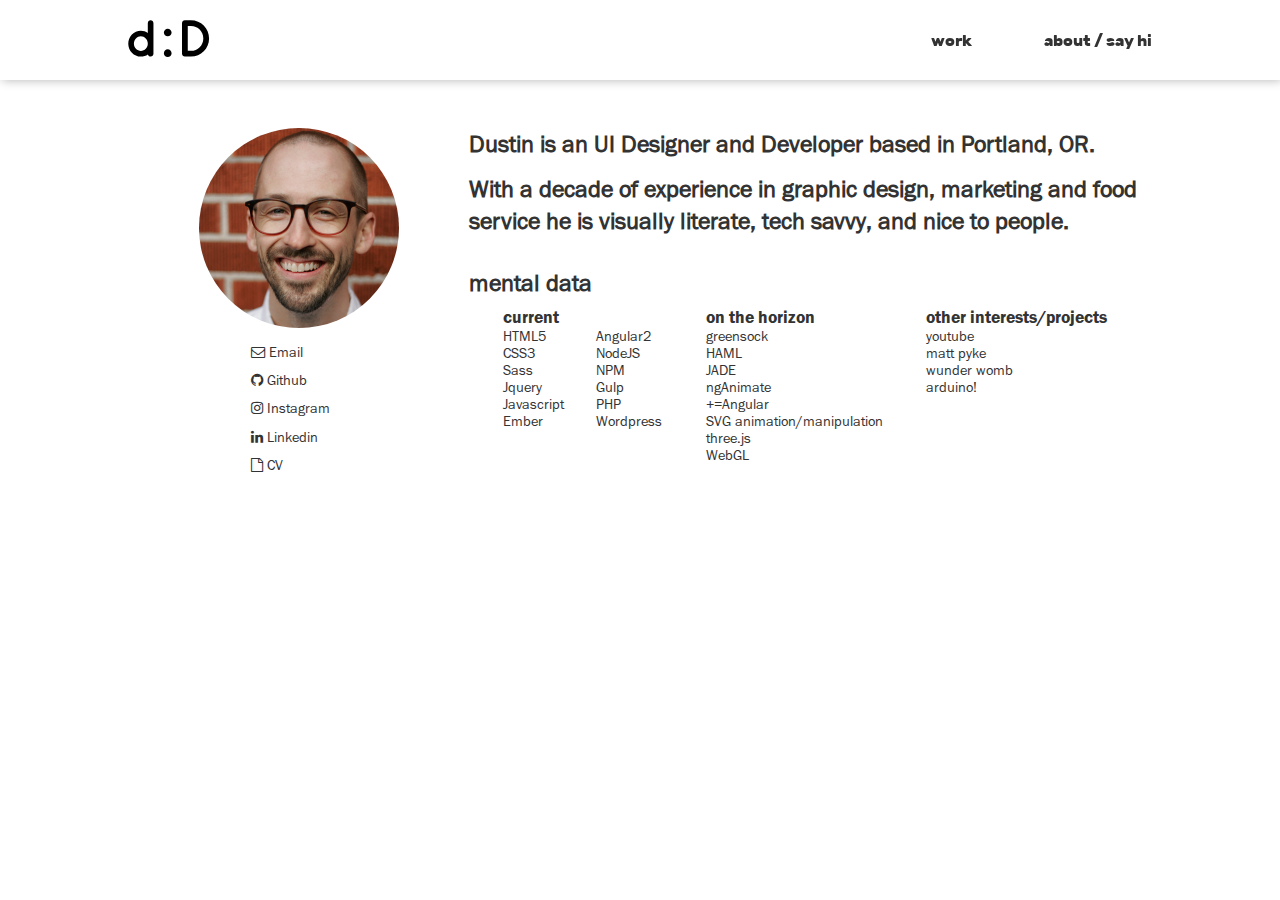
<file: about.html>
<!DOCTYPE html>
<html>
  <head>
    <meta charset="utf-8">
    <title>About</title>
    <link rel="stylesheet" href="css/style.css" media="screen" title="no title" charset="utf-8">
    <link rel="stylesheet" href="css/vendor/font-awesome.min.css" media="screen" title="no title" charset="utf-8">
  </head>
  <body class="about">
    <header class="header">
      <div class="container">
        <div class="navbar">
          <a href="index.html">
            <svg class="ddlogo" version="1.1" id="Layer_1" xmlns="http://www.w3.org/2000/svg" xmlns:xlink="http://www.w3.org/1999/xlink" x="0px" y="0px" viewBox="0 0 126 60" enable-background="new 0 0 122 36" xml:space="preserve">
              <g>
              	<path fill="#00000" d="M38.178,50.738c0,2.254-1.866,4.196-4.197,4.196c-2.1,0-3.731-1.476-4.12-3.34
              		c-2.954,2.02-6.685,3.34-10.572,3.34c-10.493,0-18.89-8.861-18.89-19.355c0-10.648,8.396-19.51,18.89-19.51
              		c3.81,0,7.541,1.242,10.417,3.265V4.721c0-2.257,1.865-4.199,4.275-4.199c2.331,0,4.197,1.942,4.197,4.199v30.782c0,0,0,0,0,0.076
              		V50.738z M19.288,24.54c-2.798,0-5.363,1.169-7.307,3.189c-1.943,1.942-3.11,4.741-3.11,7.85c0,2.954,1.167,5.753,3.11,7.697
              		c1.943,2.021,4.509,3.187,7.307,3.187c2.876,0,5.363-1.166,7.307-3.187c1.943-1.944,3.11-4.743,3.11-7.697
              		c0-3.108-1.167-5.907-3.11-7.85C24.651,25.709,22.164,24.54,19.288,24.54z"/>
              	<path fill="#00000" d="M59.561,12.958c3.188,0,5.831,2.645,5.831,5.831s-2.644,5.751-5.831,5.751s-5.752-2.564-5.752-5.751
              		S56.373,12.958,59.561,12.958z M59.561,43.896c3.188,0,5.831,2.645,5.831,5.831s-2.644,5.751-5.831,5.751s-5.752-2.564-5.752-5.751
              		S56.373,43.896,59.561,43.896z"/>
              	<path fill="#00000" d="M81.022,50.66V4.797c0-2.409,1.867-4.275,4.275-4.275h9.174c15.003,0,27.13,12.205,27.13,27.13
              		c0,15.081-12.127,27.283-27.13,27.283h-9.174C82.89,54.935,81.022,52.992,81.022,50.66z M89.65,46.308h4.821
              		c10.26-0.078,18.5-8.318,18.5-18.656c0-10.185-8.24-18.502-18.5-18.502H89.65V46.308z"/>
              </g>
            </svg>
          </a>
          <div class="nav">
            <p><a href="work.html">work</a></p>
            <p><a href="about.html">about / say hi</a></p>
          </div>
        </div>
      </div>
    </header>

    <section>
      <div class="container">
          <div class="profile">
            <div class="profile-col-left">
              <div class="headshot">
              </div>
              <div class="contact-info">
                <ul>
                  <li><a href="mailto:hiitsdustindavis@gmail.com"><i class="fa fa-envelope-o"target="_blank"></i> Email</a></li>
                  <li><a href="https://github.com/hiitsdustindavis" target="_blank"><i class="fa fa-github"target="_blank"></i> Github</a></li>
                  <li><a href="https://www.instagram.com/hiitsdustindavis/"><i class="fa fa-instagram"target="_blank"></i> Instagram</a></li>
                  <li><a href="https://www.linkedin.com/in/dustin-davis-0392a7a7"><i class="fa fa-linkedin"target="_blank"></i> Linkedin</a></li>
                  <li><a href="cv.html"><i class="fa fa-file-o"target="_blank"></i> CV</a></li>
                </ul>
              </div>
            </div>
            <div class="profile-col-right">
              <div class="bio">
                <h3>Dustin is an UI Designer and Developer based in Portland, OR.</h3>
                <h3>With a decade of experience in graphic design, marketing and food service he is visually literate, tech savvy, and nice to people.</h3>
              </div>

            <h3>mental data</h3>
            <!-- NOTE: hover div background thought images-->
            <div class="mental-data-lists">
              <div class="column-mental">
                <h4>current</h4>
                <ul class="mental-header">
                  <ul>
                    <li>HTML5</li>
                    <li>CSS3</li>
                    <li>Sass</li>
                    <li>Jquery</li>
                    <li>Javascript</li>
                    <li>Ember</li>
                  </ul>
                  <ul>
                    <li>Angular2</li>
                    <li>NodeJS</li>
                    <li>NPM</li>
                    <li>Gulp</li>
                    <li>PHP</li>
                    <li>Wordpress</li>
                  </ul>
                </ul>
              </div>
              <div class="column-mental">
                <h4>on the horizon</h4>
                <ul class="mental-header">
                  <ul>
                    <li>greensock</li>
                    <li>HAML</li>
                    <li>JADE</li>
                    <li>ngAnimate</li>
                    <li>+=Angular</li>
                    <li>SVG animation/manipulation</li>
                    <li>three.js</li>
                    <li>WebGL</li>
                  </ul>
                </div>
                <div class="column-mental">
                  <h4>other interests/projects</h4>
                  <ul class="mental-header">
                    <ul>
                      <li><a href="https://www.youtube.com/watch?v=icruGcSsPp0">youtube</a></li>
                      <li><a href="http://mattpyke.com/">matt pyke</a></li>
                      <li><a href="http://www.wunderwomb.com/">wunder womb</a></li>
                      <li><a href="https://www.instagram.com/p/BhLX3Mhhjj2/">arduino!</li>
                    </ul>
                  </div>
                </div>
                </div>
          </div>
      </div>
    </section>

    <footer>
    </footer>

    <script src="js/jquery-3.3.1.js" type="text/javascript"></script>
    <!-- <script src="js/script.js" type="text/javascript"></script> -->
  </body>
</html>
</file>
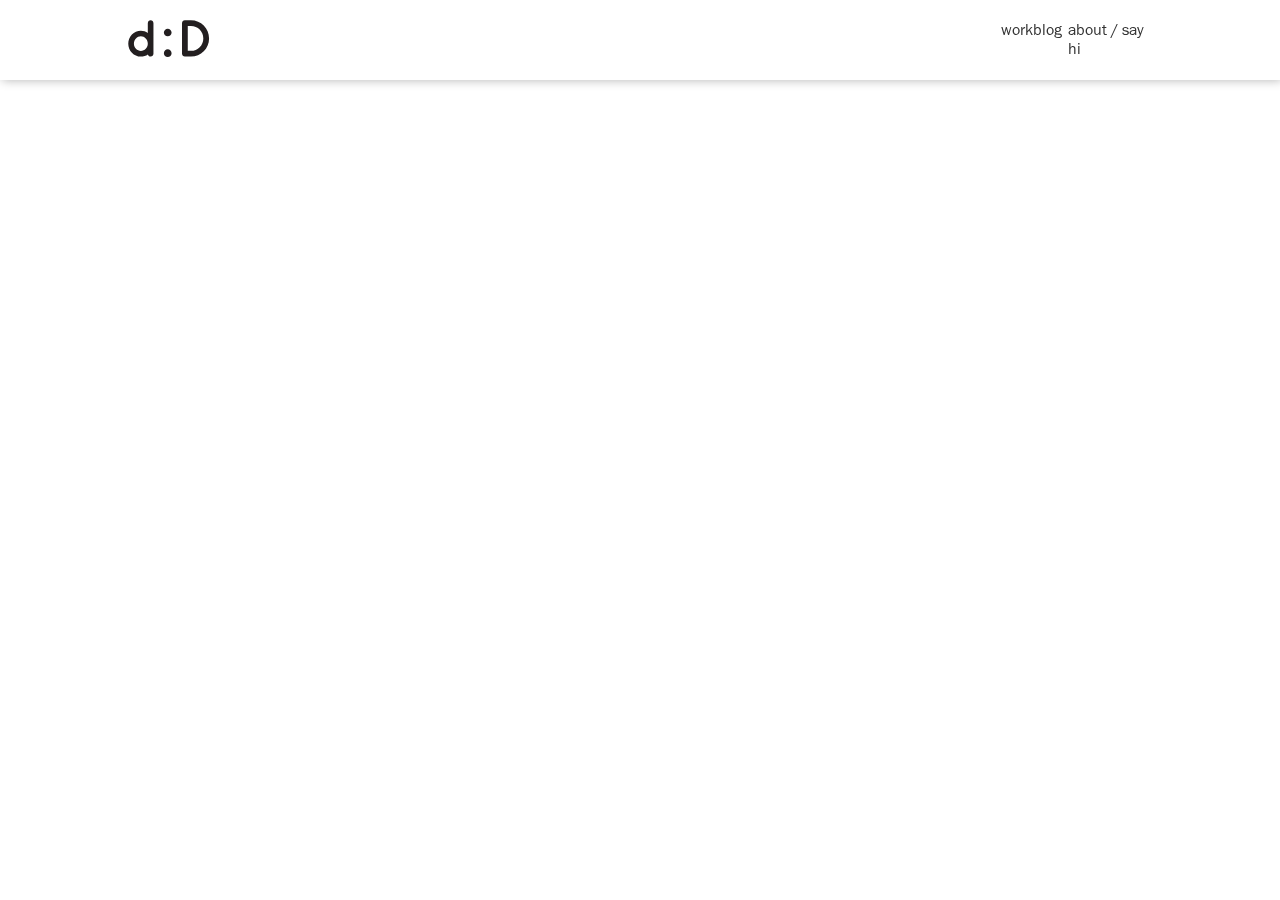
<file: blog.html>
<!DOCTYPE html>
<html>
  <head>
    <meta charset="utf-8">
    <title></title>
    <link rel="stylesheet" href="css/style.css" media="screen" title="no title" charset="utf-8">
  </head>
  <body>
    <header>
      <div class="container">
        <div class="navbar">
        <a href="index.html">
          <svg class="ddlogo" version="1.1" id="Layer_1" xmlns="http://www.w3.org/2000/svg" xmlns:xlink="http://www.w3.org/1999/xlink" x="0px" y="0px" viewBox="0 0 126 60" enable-background="new 0 0 122 36" xml:space="preserve">
            <g>
            	<path fill="#231F20" d="M38.178,50.738c0,2.254-1.866,4.196-4.197,4.196c-2.1,0-3.731-1.476-4.12-3.34
            		c-2.954,2.02-6.685,3.34-10.572,3.34c-10.493,0-18.89-8.861-18.89-19.355c0-10.648,8.396-19.51,18.89-19.51
            		c3.81,0,7.541,1.242,10.417,3.265V4.721c0-2.257,1.865-4.199,4.275-4.199c2.331,0,4.197,1.942,4.197,4.199v30.782c0,0,0,0,0,0.076
            		V50.738z M19.288,24.54c-2.798,0-5.363,1.169-7.307,3.189c-1.943,1.942-3.11,4.741-3.11,7.85c0,2.954,1.167,5.753,3.11,7.697
            		c1.943,2.021,4.509,3.187,7.307,3.187c2.876,0,5.363-1.166,7.307-3.187c1.943-1.944,3.11-4.743,3.11-7.697
            		c0-3.108-1.167-5.907-3.11-7.85C24.651,25.709,22.164,24.54,19.288,24.54z"/>
            	<path fill="#231F20" d="M59.561,12.958c3.188,0,5.831,2.645,5.831,5.831s-2.644,5.751-5.831,5.751s-5.752-2.564-5.752-5.751
            		S56.373,12.958,59.561,12.958z M59.561,43.896c3.188,0,5.831,2.645,5.831,5.831s-2.644,5.751-5.831,5.751s-5.752-2.564-5.752-5.751
            		S56.373,43.896,59.561,43.896z"/>
            	<path fill="#231F20" d="M81.022,50.66V4.797c0-2.409,1.867-4.275,4.275-4.275h9.174c15.003,0,27.13,12.205,27.13,27.13
            		c0,15.081-12.127,27.283-27.13,27.283h-9.174C82.89,54.935,81.022,52.992,81.022,50.66z M89.65,46.308h4.821
            		c10.26-0.078,18.5-8.318,18.5-18.656c0-10.185-8.24-18.502-18.5-18.502H89.65V46.308z"/>
            </g>
          </svg>
        </a>
        <div class="nav">
          <a href="work.html"><p>work</p></a>
          <a href="blog.html"><p>blog</p></a>
          <a href="about.html"><p>about / say hi</p></a>
        </div>
      </div>
      </div>
    </header>

    <section>
      <div class="container">

        <div class="blog container">
          <div class="blog-post-header">
            <h2>PicaCause</h2>
            <h3>Date</h3>
            <div class="blog-post-contents">

            </div>
          </div>
        </div>
      </div>
    </section>

    <footer>
    </footer>

    <script src="js/script.js" type="text/javascript"></script>
    <script src="js/jquery-3.3.1.js" type="text/javascript"></script>
  </body>
</html>
</file>
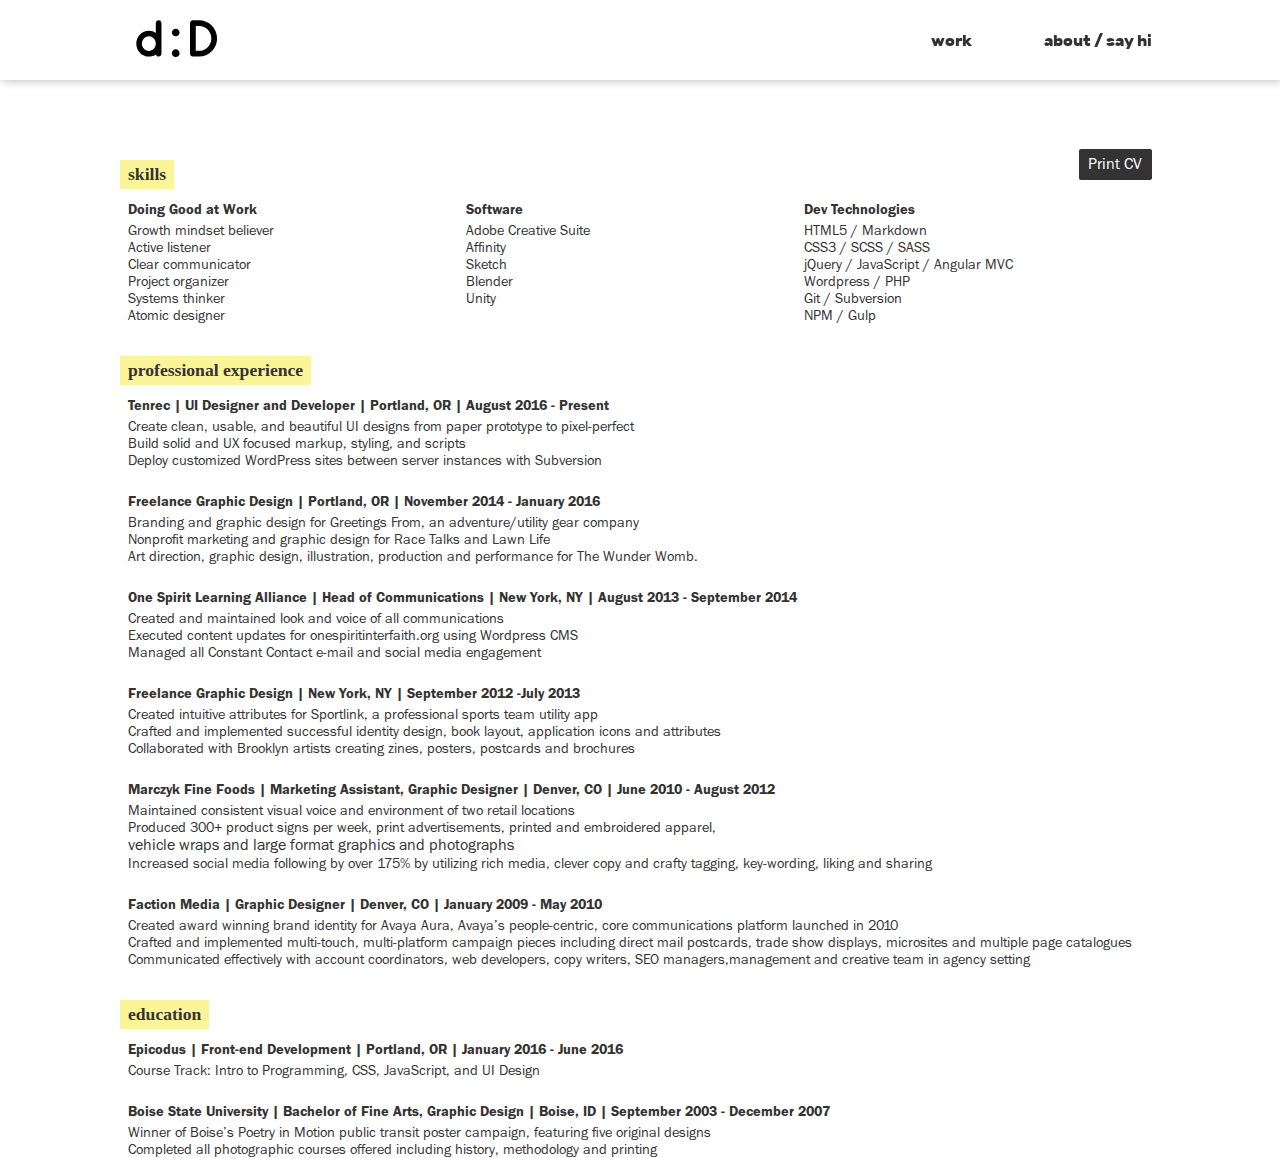
<file: cv.html>
<!DOCTYPE html>
<html>
  <head>
    <meta charset="utf-8">
    <title>CV</title>
    <link rel="stylesheet" href="css/style.css" media="all" title="no title" charset="utf-8">
    <link rel="stylesheet" href="css/vendor/font-awesome.min.css" media="screen" title="no title" charset="utf-8">
  </head>
  <body class="cv">
    <header class="header">
      <div class="container">
        <div class="navbar">
          <a href="index.html">
            <svg class="ddlogo" version="1.1" id="Layer_1" xmlns="http://www.w3.org/2000/svg" xmlns:xlink="http://www.w3.org/1999/xlink" x="0px" y="0px" viewBox="0 0 126 60" enable-background="new 0 0 122 36" xml:space="preserve">
              <g>
              	<path fill="#00000" d="M38.178,50.738c0,2.254-1.866,4.196-4.197,4.196c-2.1,0-3.731-1.476-4.12-3.34
              		c-2.954,2.02-6.685,3.34-10.572,3.34c-10.493,0-18.89-8.861-18.89-19.355c0-10.648,8.396-19.51,18.89-19.51
              		c3.81,0,7.541,1.242,10.417,3.265V4.721c0-2.257,1.865-4.199,4.275-4.199c2.331,0,4.197,1.942,4.197,4.199v30.782c0,0,0,0,0,0.076
              		V50.738z M19.288,24.54c-2.798,0-5.363,1.169-7.307,3.189c-1.943,1.942-3.11,4.741-3.11,7.85c0,2.954,1.167,5.753,3.11,7.697
              		c1.943,2.021,4.509,3.187,7.307,3.187c2.876,0,5.363-1.166,7.307-3.187c1.943-1.944,3.11-4.743,3.11-7.697
              		c0-3.108-1.167-5.907-3.11-7.85C24.651,25.709,22.164,24.54,19.288,24.54z"/>
              	<path fill="#00000" d="M59.561,12.958c3.188,0,5.831,2.645,5.831,5.831s-2.644,5.751-5.831,5.751s-5.752-2.564-5.752-5.751
              		S56.373,12.958,59.561,12.958z M59.561,43.896c3.188,0,5.831,2.645,5.831,5.831s-2.644,5.751-5.831,5.751s-5.752-2.564-5.752-5.751
              		S56.373,43.896,59.561,43.896z"/>
              	<path fill="#00000" d="M81.022,50.66V4.797c0-2.409,1.867-4.275,4.275-4.275h9.174c15.003,0,27.13,12.205,27.13,27.13
              		c0,15.081-12.127,27.283-27.13,27.283h-9.174C82.89,54.935,81.022,52.992,81.022,50.66z M89.65,46.308h4.821
              		c10.26-0.078,18.5-8.318,18.5-18.656c0-10.185-8.24-18.502-18.5-18.502H89.65V46.308z"/>
              </g>
            </svg>
          </a>
          <div class="nav">
            <p><a href="work.html">work</a></p>
            <p><a href="about.html">about / say hi</a></p>
          </div>
        </div>
      </div>
    </header>
    <section>
      <div class="container">
        <div class="print-show">
          <div class="col-4">
            <svg class="ddlogo" version="1.1" id="Layer_1" xmlns="http://www.w3.org/2000/svg" xmlns:xlink="http://www.w3.org/1999/xlink" x="0px" y="0px" viewBox="0 0 126 60" enable-background="new 0 0 122 36" xml:space="preserve">
              <g>
                <path fill="#00000" d="M38.178,50.738c0,2.254-1.866,4.196-4.197,4.196c-2.1,0-3.731-1.476-4.12-3.34
                  c-2.954,2.02-6.685,3.34-10.572,3.34c-10.493,0-18.89-8.861-18.89-19.355c0-10.648,8.396-19.51,18.89-19.51
                  c3.81,0,7.541,1.242,10.417,3.265V4.721c0-2.257,1.865-4.199,4.275-4.199c2.331,0,4.197,1.942,4.197,4.199v30.782c0,0,0,0,0,0.076
                  V50.738z M19.288,24.54c-2.798,0-5.363,1.169-7.307,3.189c-1.943,1.942-3.11,4.741-3.11,7.85c0,2.954,1.167,5.753,3.11,7.697
                  c1.943,2.021,4.509,3.187,7.307,3.187c2.876,0,5.363-1.166,7.307-3.187c1.943-1.944,3.11-4.743,3.11-7.697
                  c0-3.108-1.167-5.907-3.11-7.85C24.651,25.709,22.164,24.54,19.288,24.54z"/>
                <path fill="#00000" d="M59.561,12.958c3.188,0,5.831,2.645,5.831,5.831s-2.644,5.751-5.831,5.751s-5.752-2.564-5.752-5.751
                  S56.373,12.958,59.561,12.958z M59.561,43.896c3.188,0,5.831,2.645,5.831,5.831s-2.644,5.751-5.831,5.751s-5.752-2.564-5.752-5.751
                  S56.373,43.896,59.561,43.896z"/>
                <path fill="#00000" d="M81.022,50.66V4.797c0-2.409,1.867-4.275,4.275-4.275h9.174c15.003,0,27.13,12.205,27.13,27.13
                  c0,15.081-12.127,27.283-27.13,27.283h-9.174C82.89,54.935,81.022,52.992,81.022,50.66z M89.65,46.308h4.821
                  c10.26-0.078,18.5-8.318,18.5-18.656c0-10.185-8.24-18.502-18.5-18.502H89.65V46.308z"/>
              </g>
            </svg>
          </div>
          <div class="col-4">
            <h3>Dustin Davis</h3>
            <p>hiitsdustindavis.com<br>hiitsdustindavis@gmail.com<br>509 570 2455</p>
          </div>
        </div>
        <div class="cv-header">
          <h4>Skills</h4>
          <a class="button print" href="javascript:window.print()">Print CV</a>
        </div>
        <div class="row">
          <div class="col-4">
            <strong>Doing Good at Work</strong>
            <ul>
              <li>Growth mindset believer</li>
              <li>Active listener</li>
              <li>Clear communicator</li>
              <li>Project organizer</li>
              <li>Systems thinker</li>
              <li>Atomic designer</li>
              <li></li>
            </ul>
          </div>
          <div class="col-4">
            <strong>Software</strong>
            <ul>
              <li>Adobe Creative Suite</li>
              <li>Affinity</li>
              <li>Sketch</li>
              <li>Blender</li>
              <li>Unity</li>
            </ul>
          </div>
          <div class="col-4">
            <strong>Dev Technologies</strong>
            <ul>
              <li>HTML5 / Markdown</li>
              <li>CSS3 / SCSS / SASS</li>
              <li>jQuery / JavaScript / Angular MVC</li>
              <li>Wordpress / PHP</li>
              <li>Git / Subversion</li>
              <li>NPM / Gulp</li>
            </ul>
          </div>
        </div>
        <h4>Professional Experience</h4>
        <strong>Tenrec | UI Designer and Developer | Portland, OR | August 2016 - Present</strong>
        <ul>
          <li>Create clean, usable, and beautiful UI designs from paper prototype to pixel-perfect</li>
          <li>Build solid and UX focused markup, styling, and scripts</li>
          <li>Deploy customized WordPress sites between server instances with Subversion</li>
        </ul>
        <strong>Freelance Graphic Design | Portland, OR | November 2014 - January 2016</strong>
        <ul>
          <li>Branding and graphic design for Greetings From, an adventure/utility gear company</li>
          <li>Nonprofit marketing and graphic design for Race Talks and Lawn Life</li>
          <li>Art direction, graphic design, illustration, production and performance for The Wunder Womb.</li>
        </ul>
        <strong>One Spirit Learning Alliance | Head of Communications | New York, NY | August 2013 - September 2014</strong>
        <ul>
          <li>Created and maintained look and voice of all communications</li>
          <li>Executed content updates for onespiritinterfaith.org using Wordpress CMS</li>
          <li>Managed all Constant Contact e-mail and social media engagement</li>
        </ul>
      <strong>Freelance Graphic Design | New York, NY | September 2012 -July 2013</strong>
      <ul>
        <li>Created intuitive attributes for Sportlink, a professional sports team utility app</li>
        <li>Crafted and implemented successful identity design, book layout, application icons and attributes</li>
        <li>Collaborated with Brooklyn artists creating zines, posters, postcards and brochures</li>
      </ul>
      <strong>Marczyk Fine Foods | Marketing Assistant, Graphic Designer | Denver, CO | June 2010 - August 2012</strong>
      <ul>
        <li>Maintained consistent visual voice and environment of two retail locations</li>
        <li>Produced 300+ product signs per week, print advertisements, printed and embroidered apparel,</li>
        vehicle wraps and large format graphics and photographs
        <li>Increased social media following by over 175% by utilizing rich media, clever copy and crafty tagging, key-wording, liking and sharing</li>
      </ul>
      <strong>Faction Media | Graphic Designer | Denver, CO | January 2009 - May 2010</strong>
      <ul>
        <li>Created award winning brand identity for Avaya Aura, Avaya’s people-centric, core communications platform launched in 2010</li>
        <li>Crafted and implemented multi-touch, multi-platform campaign pieces including direct mail postcards, trade show displays, microsites and multiple page catalogues</li>
        <li>Communicated effectively with account coordinators, web developers, copy writers, SEO managers,management and creative team in agency setting</li>
      </ul>

      <h4>Education</h4>
      <strong>Epicodus | Front-end Development | Portland, OR | January 2016 - June 2016</strong>
      <ul>
        <li>Course Track: Intro to Programming, CSS, JavaScript, and UI Design</li>
      </ul>
      <strong>Boise State University | Bachelor of Fine Arts, Graphic Design | Boise, ID | September 2003 - December 2007</strong>
      <ul>
        <li>Winner of Boise’s Poetry in Motion public transit poster campaign, featuring five original designs</li>
        <li>Completed all photographic courses offered including history, methodology and printing</li>
      </ul>
      </div>
    </section>
  </body>
</html>
</file>
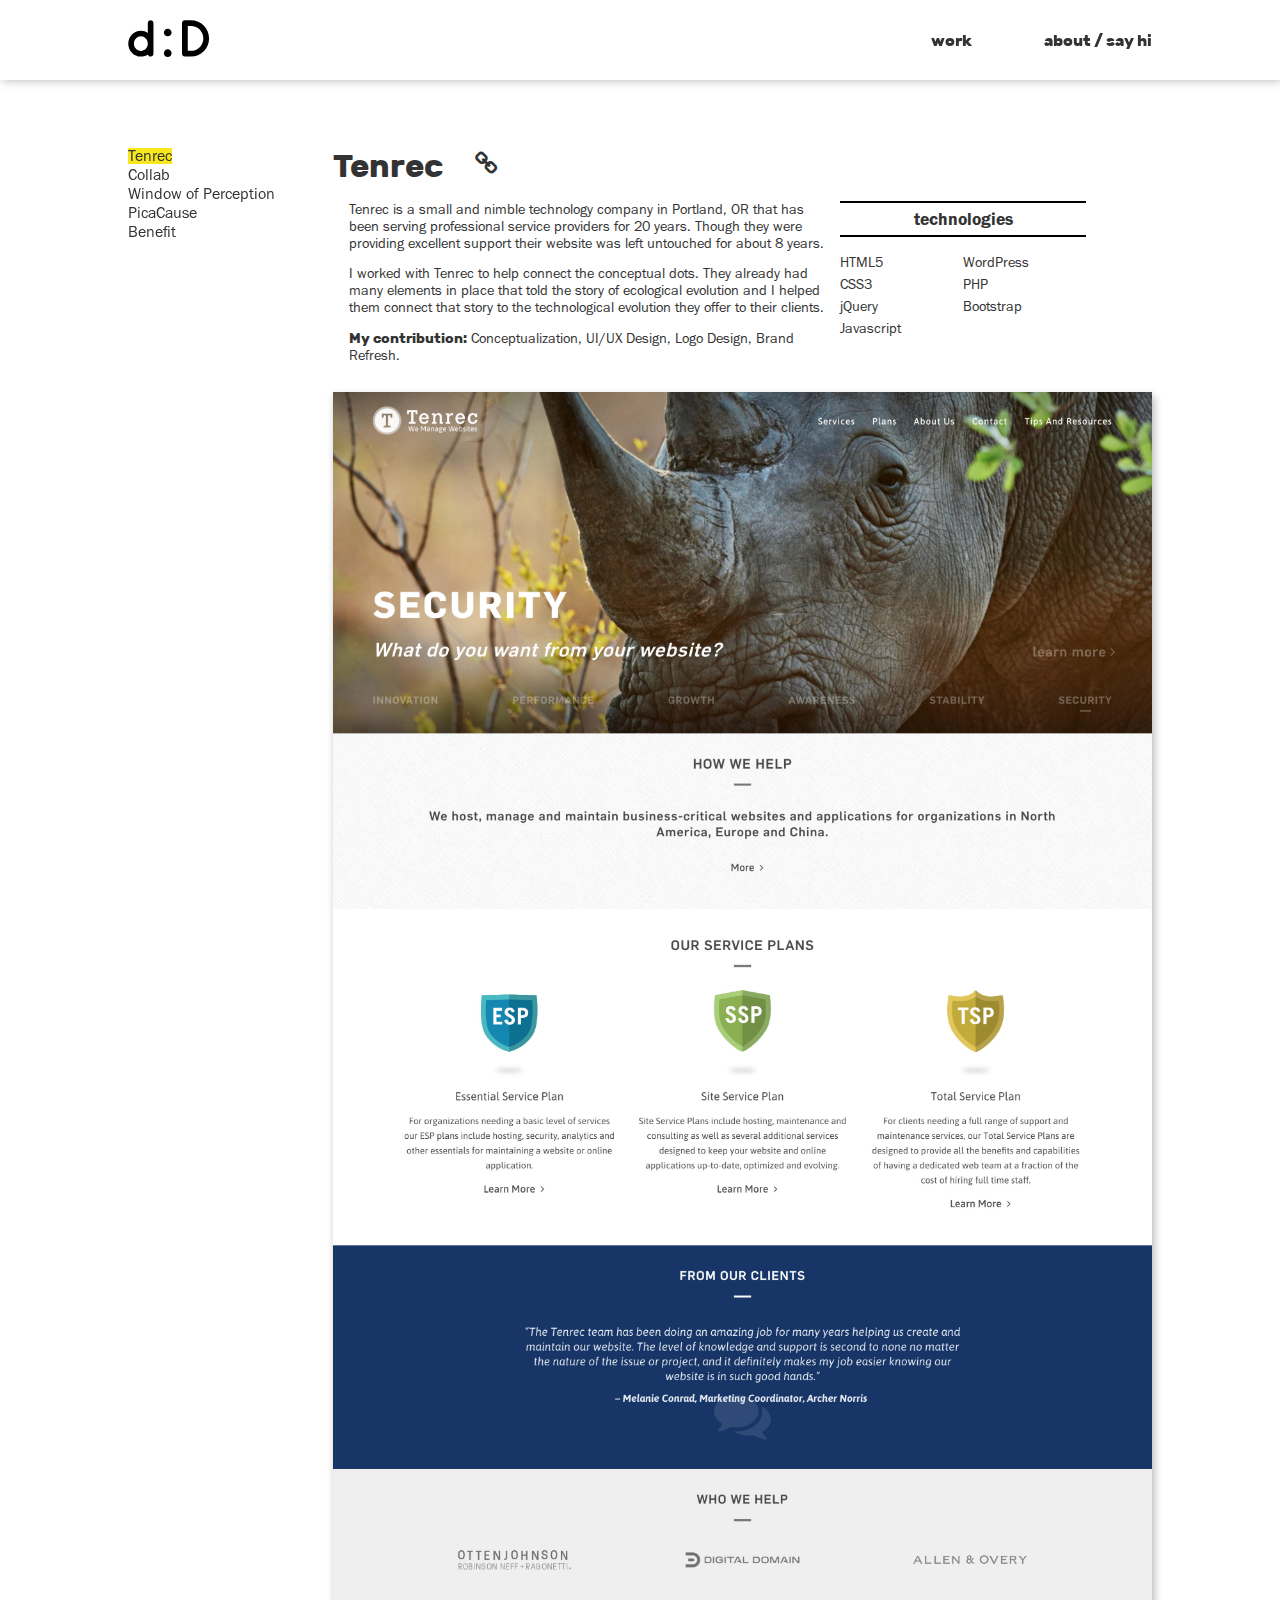
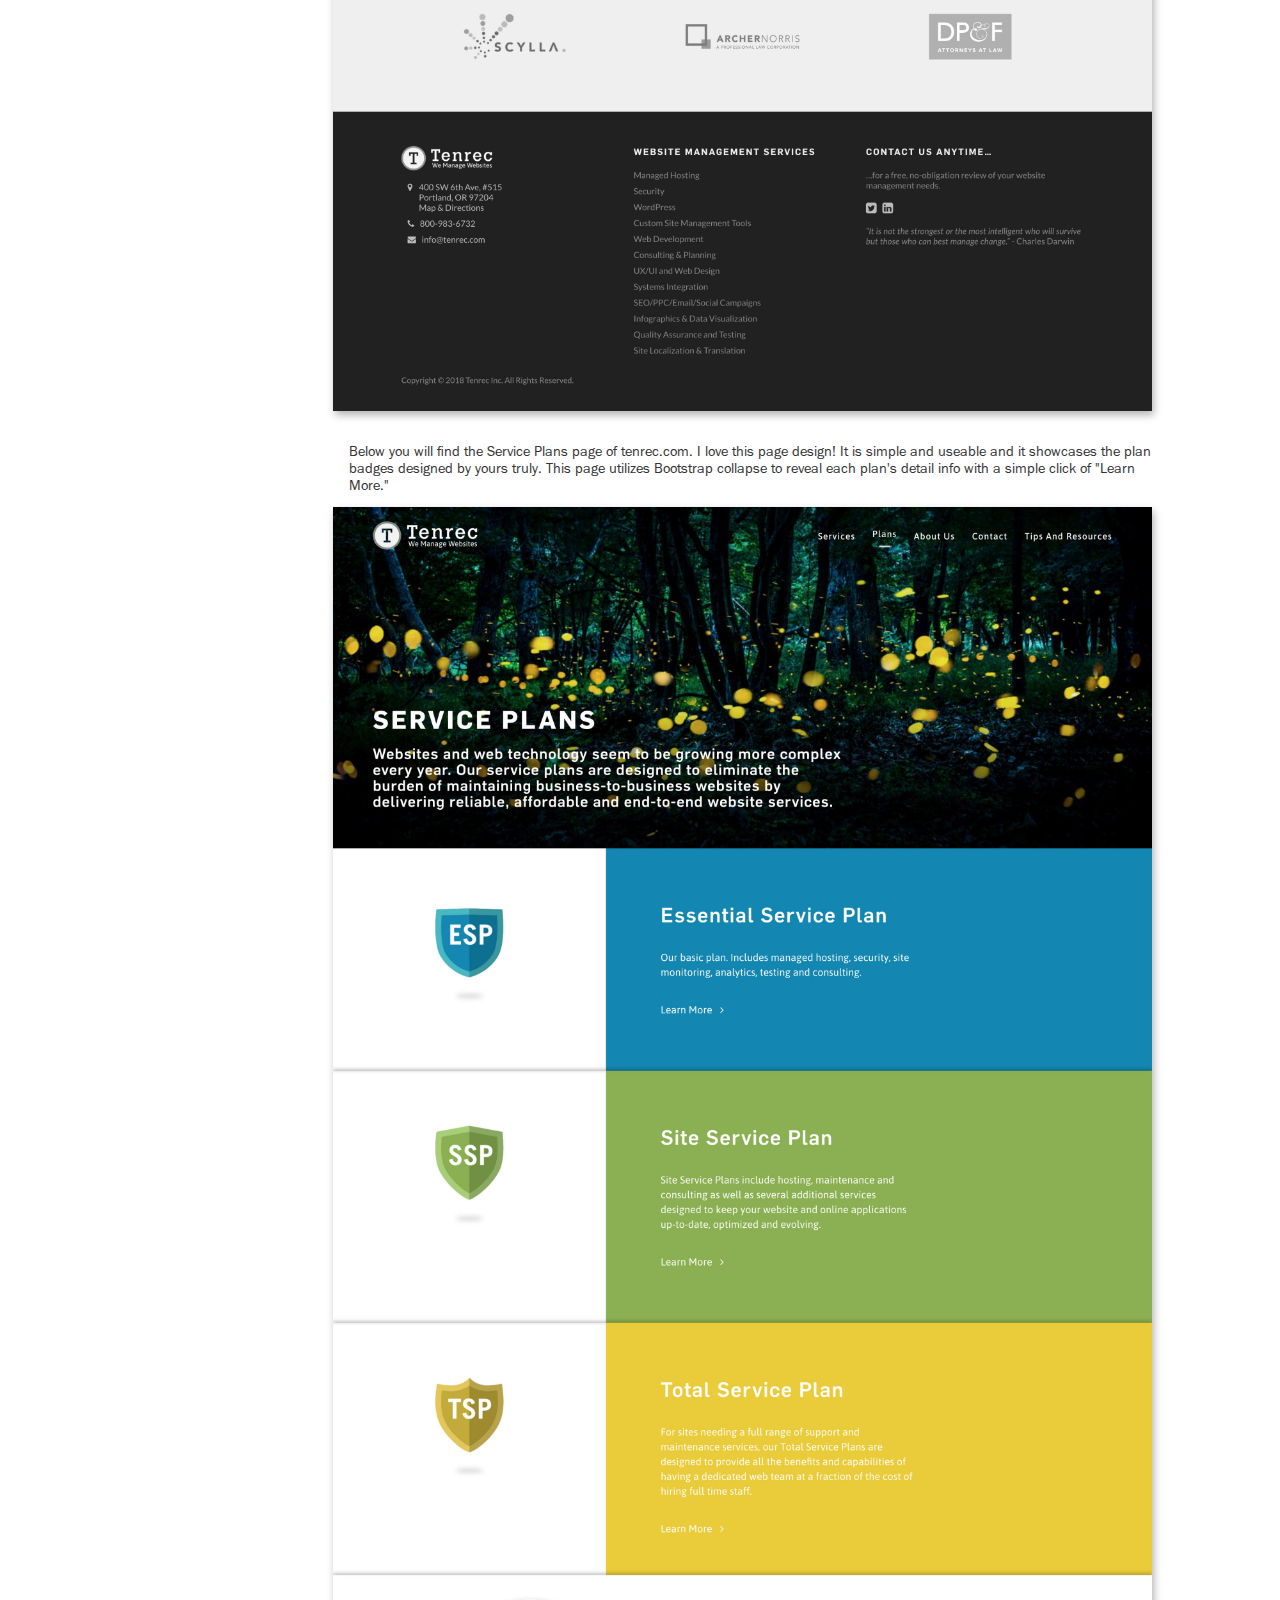
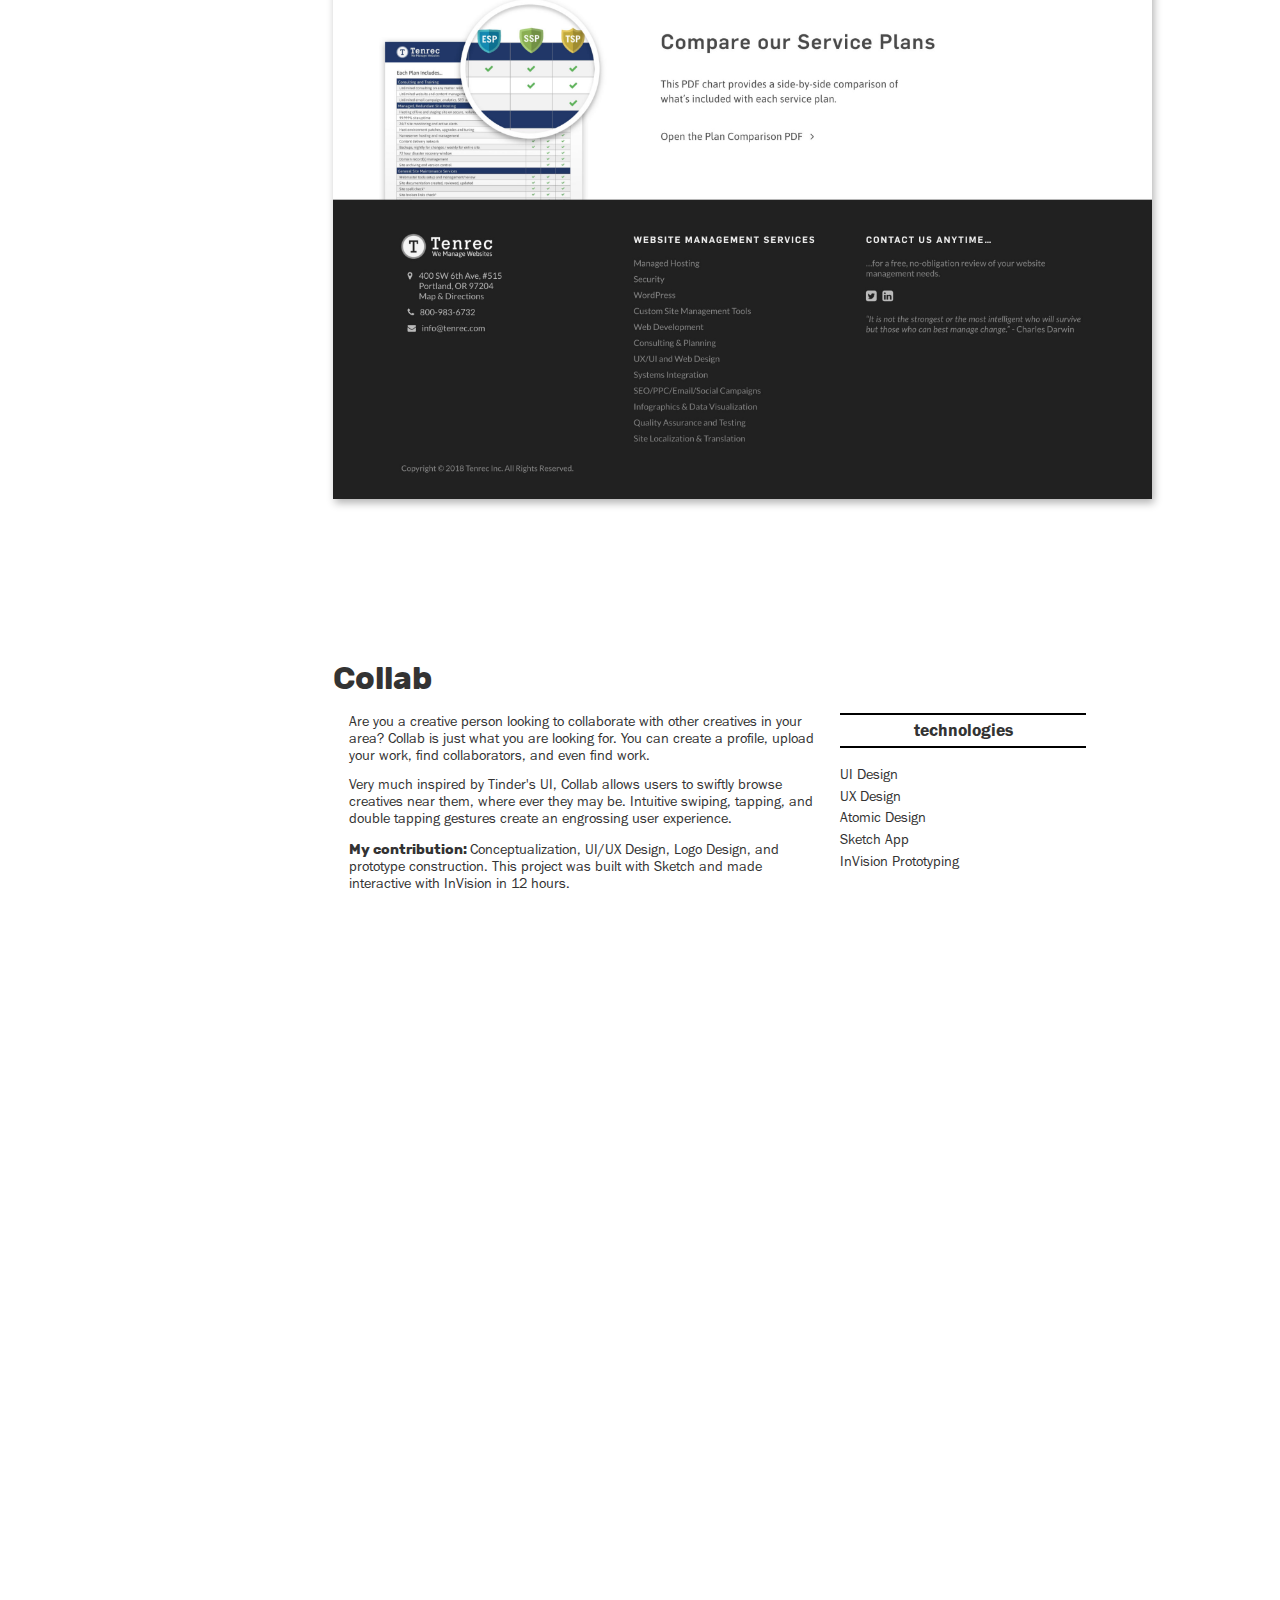
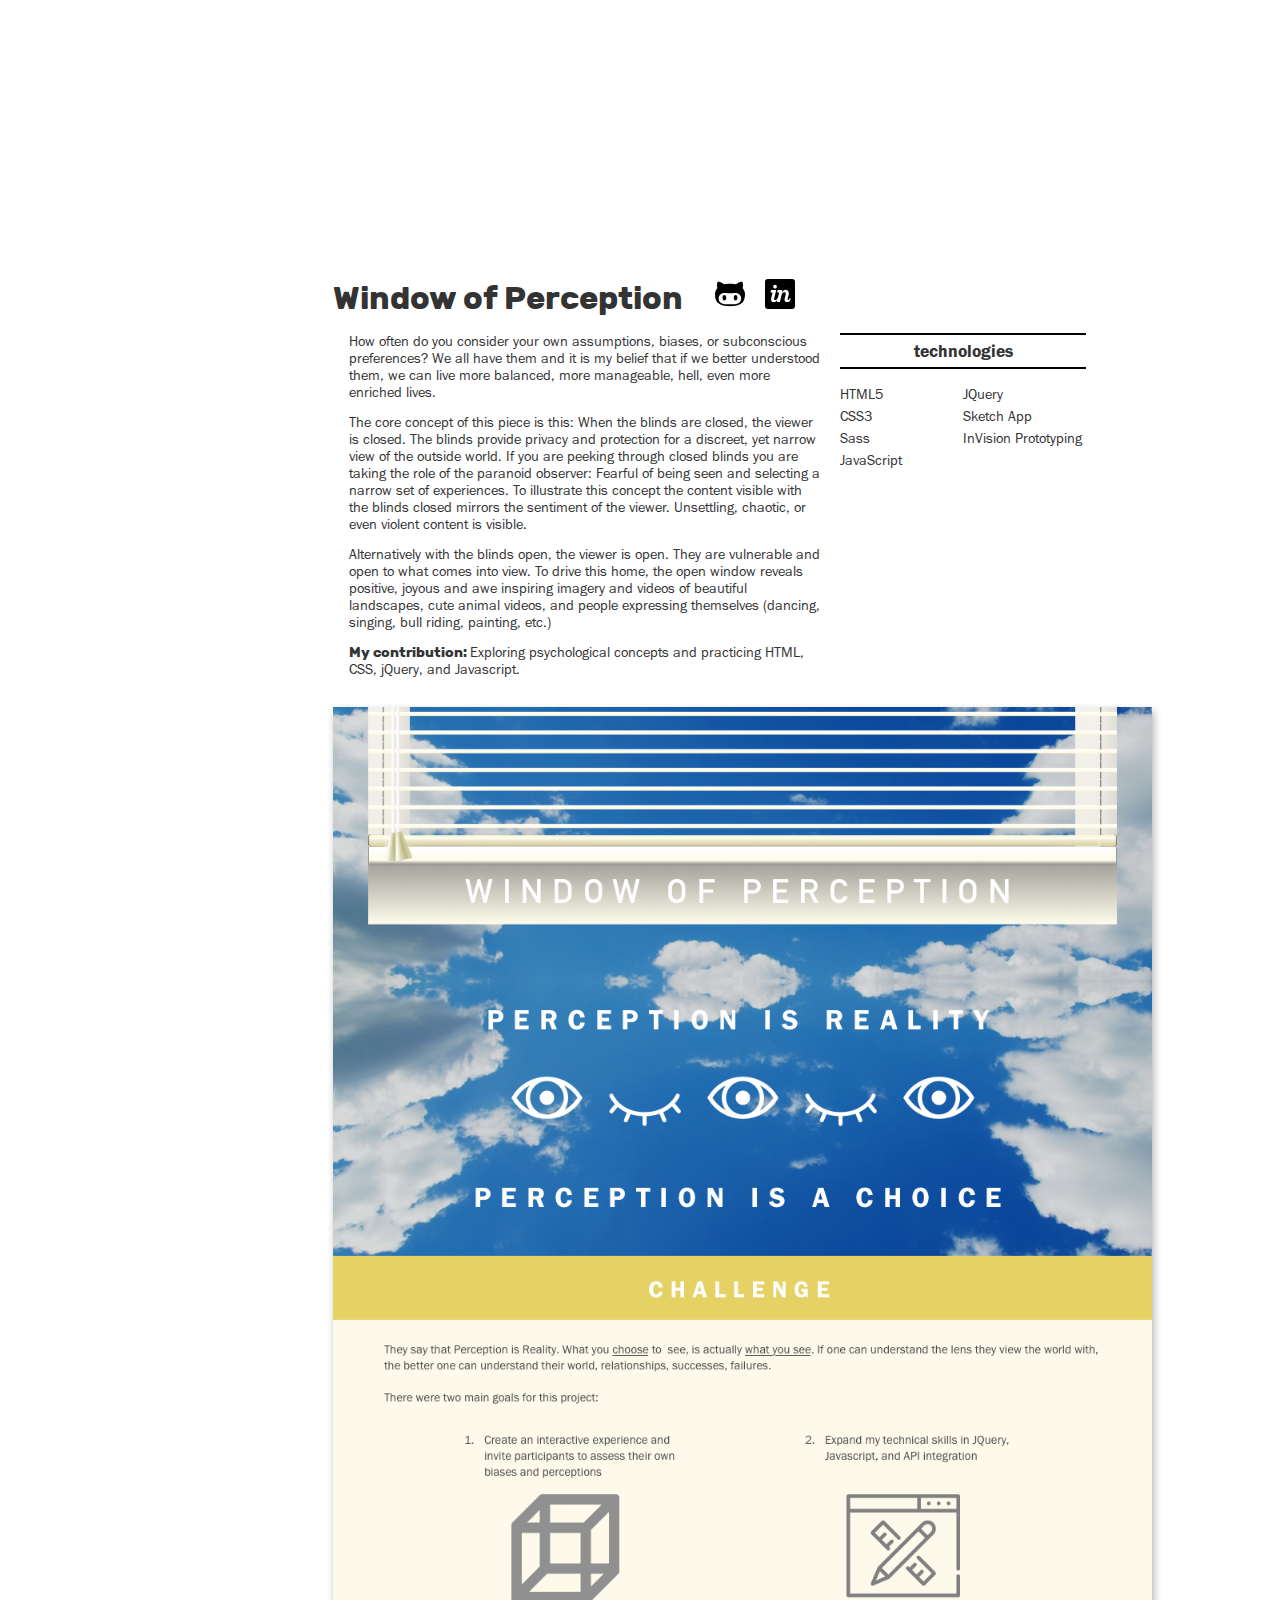
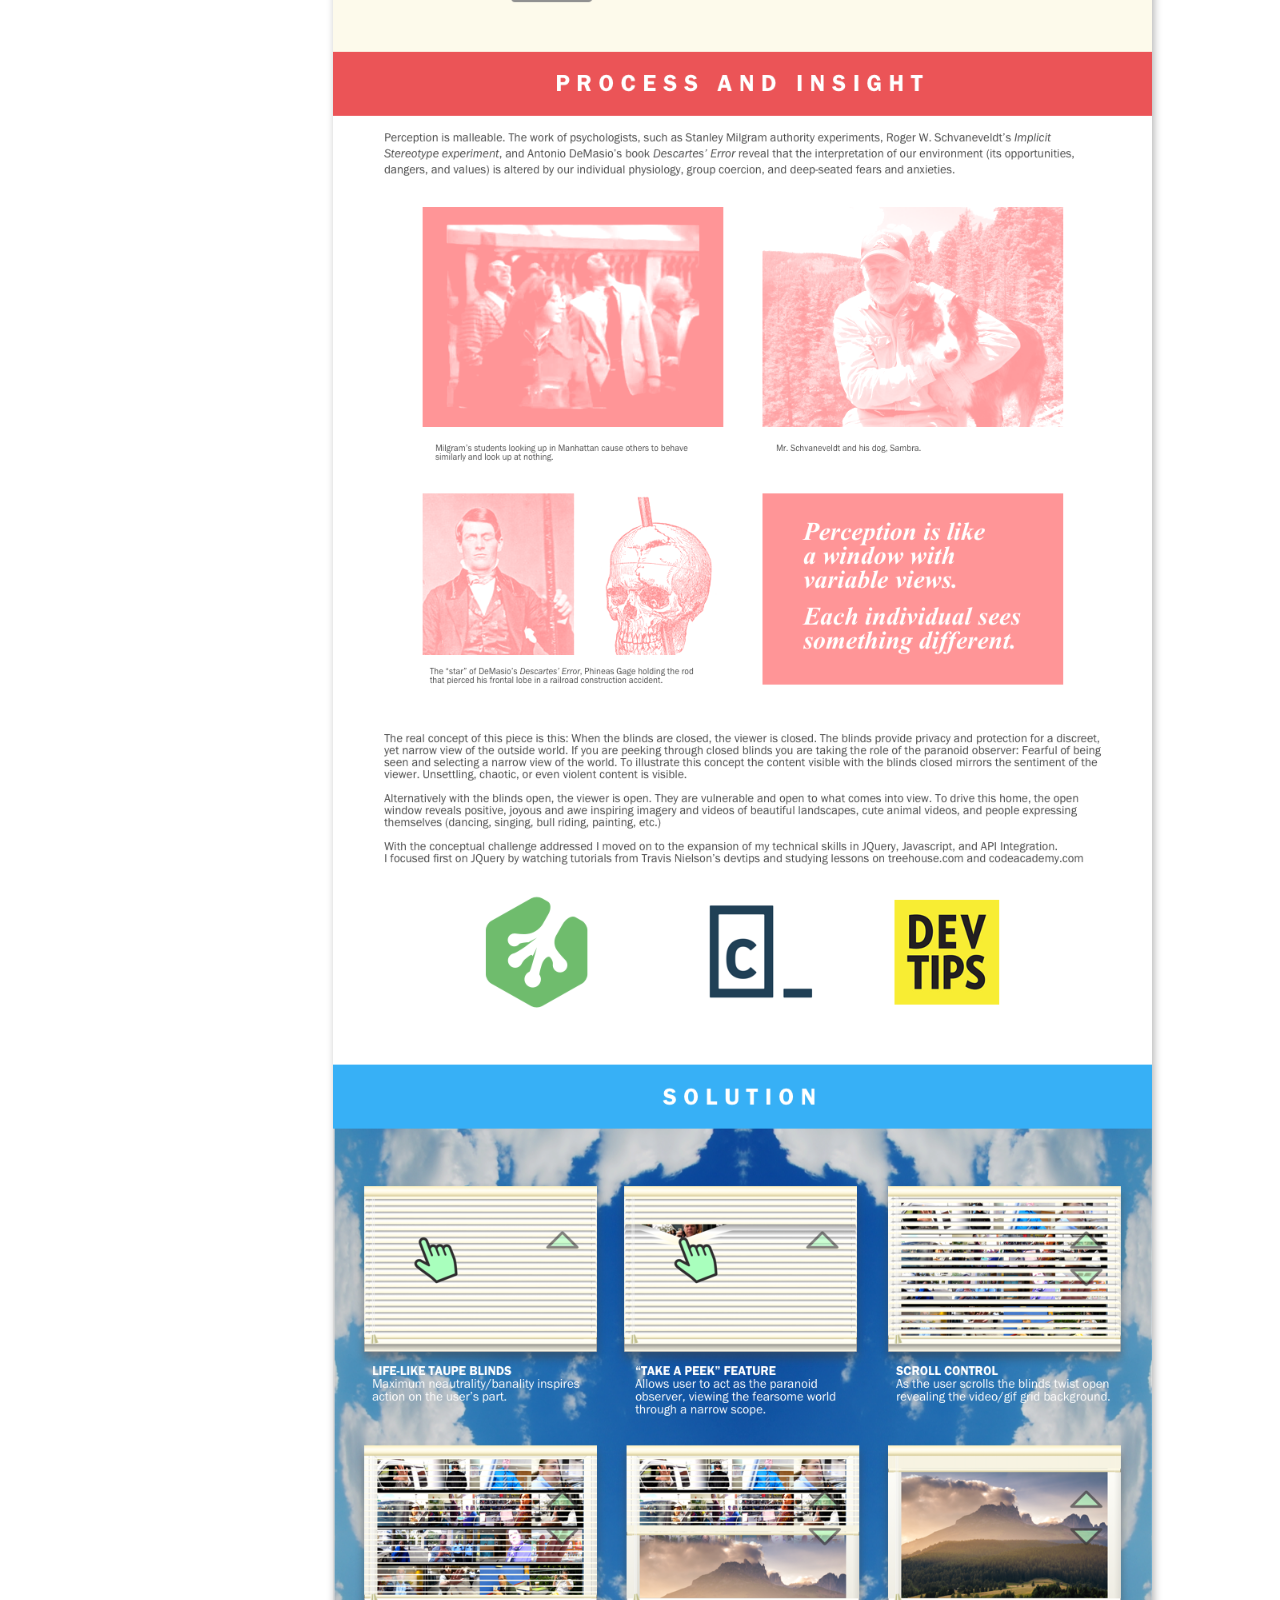
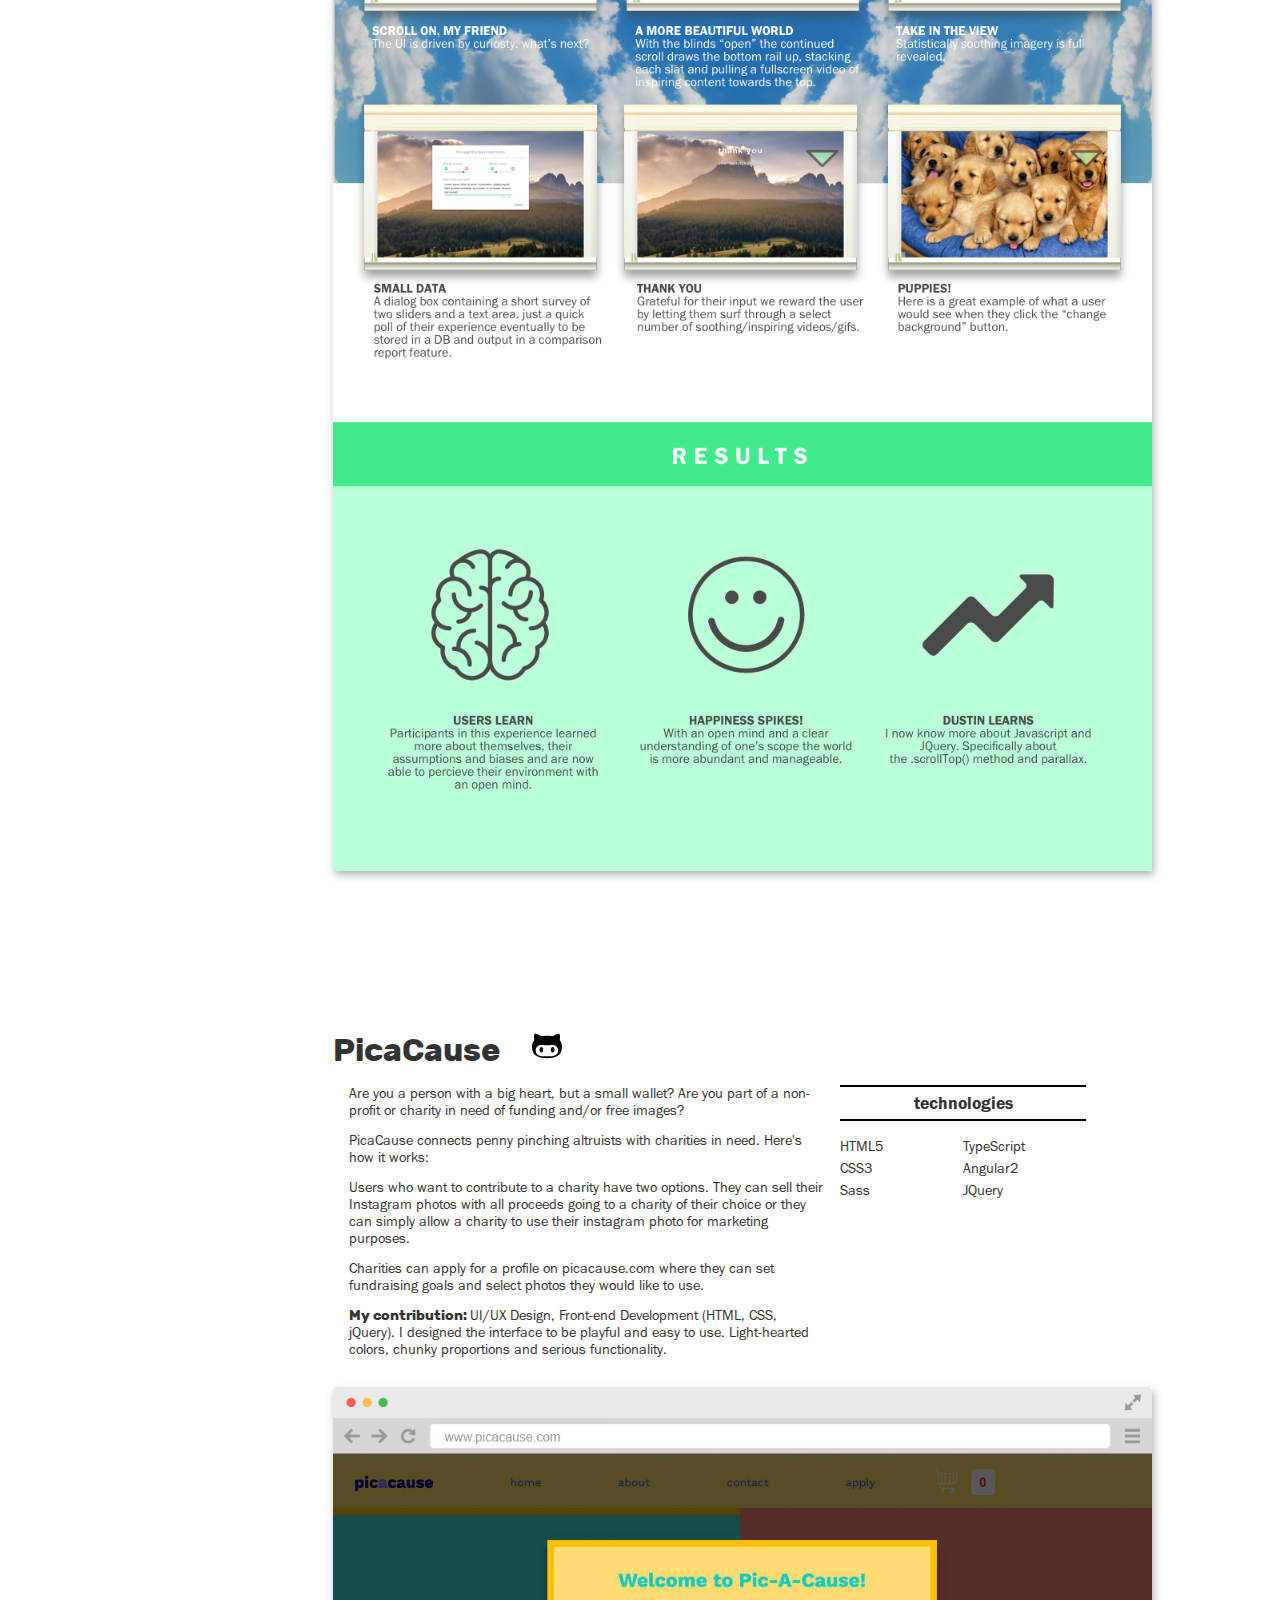
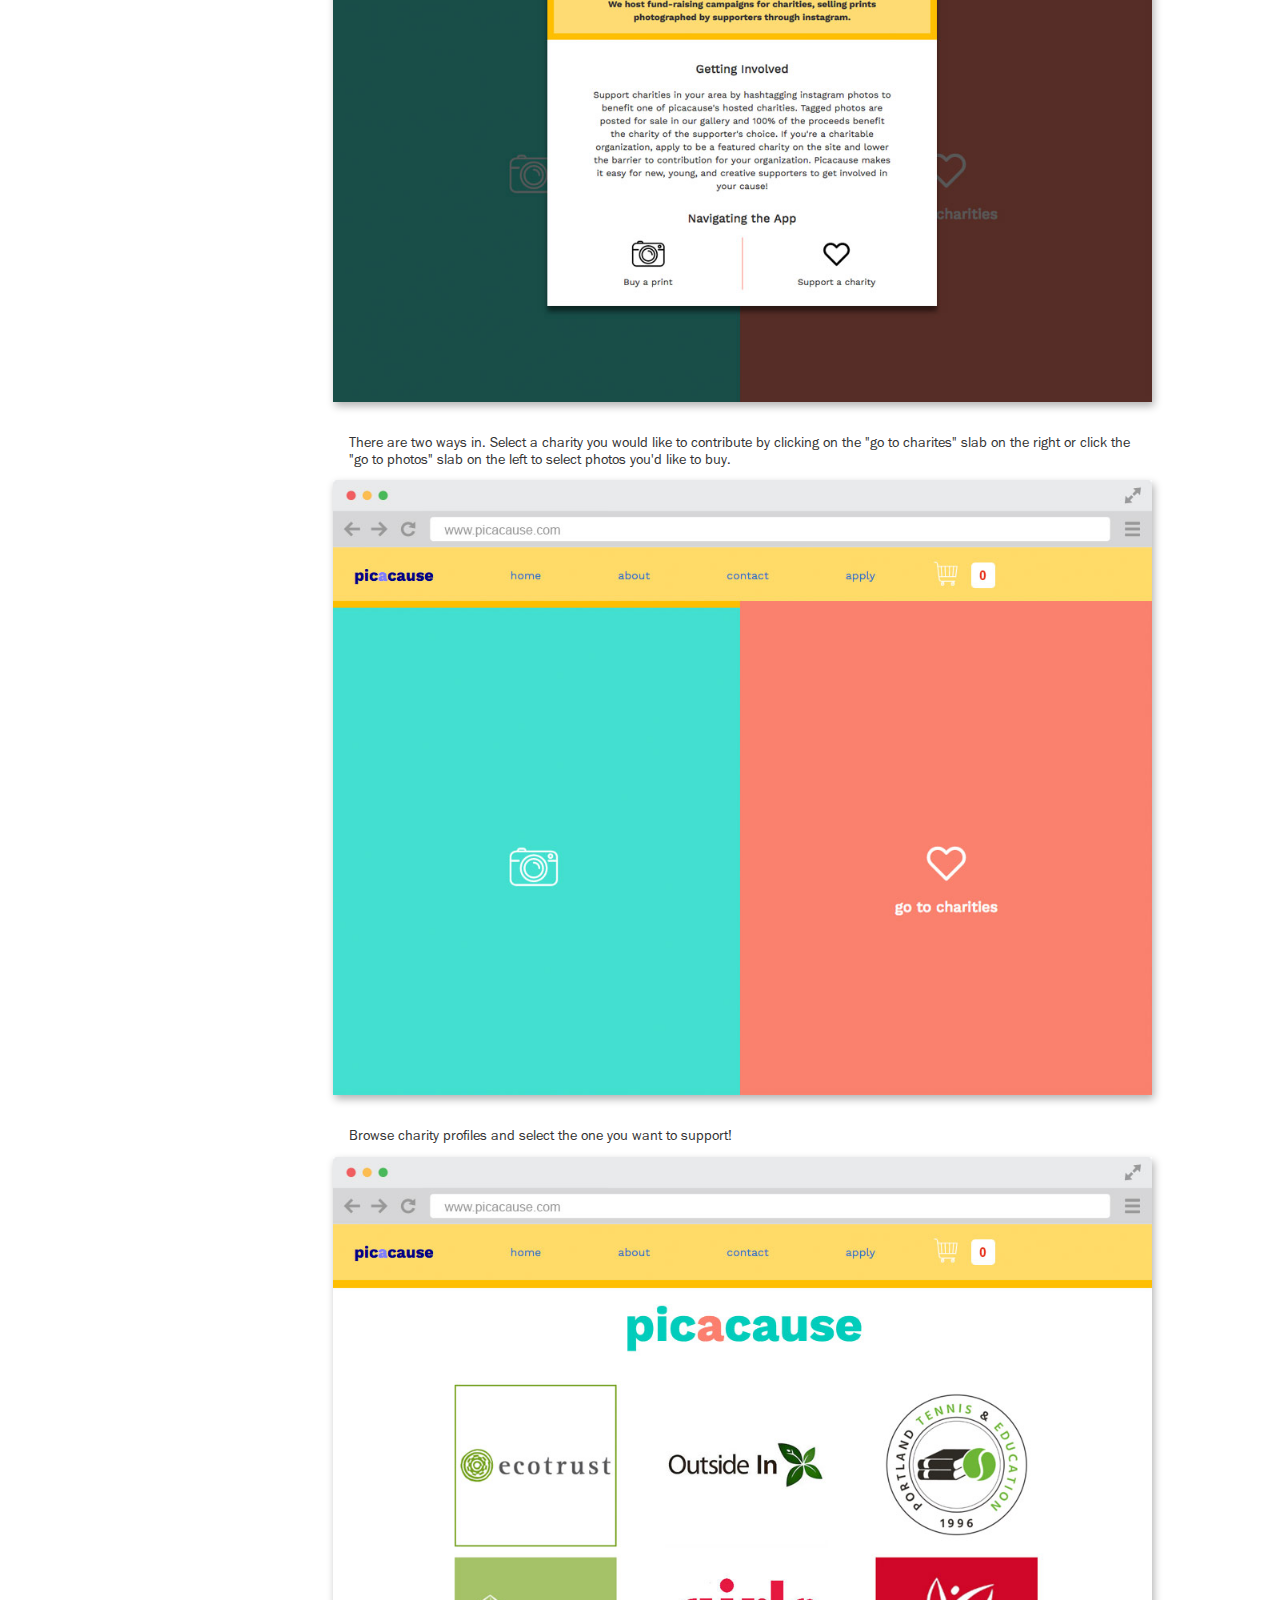
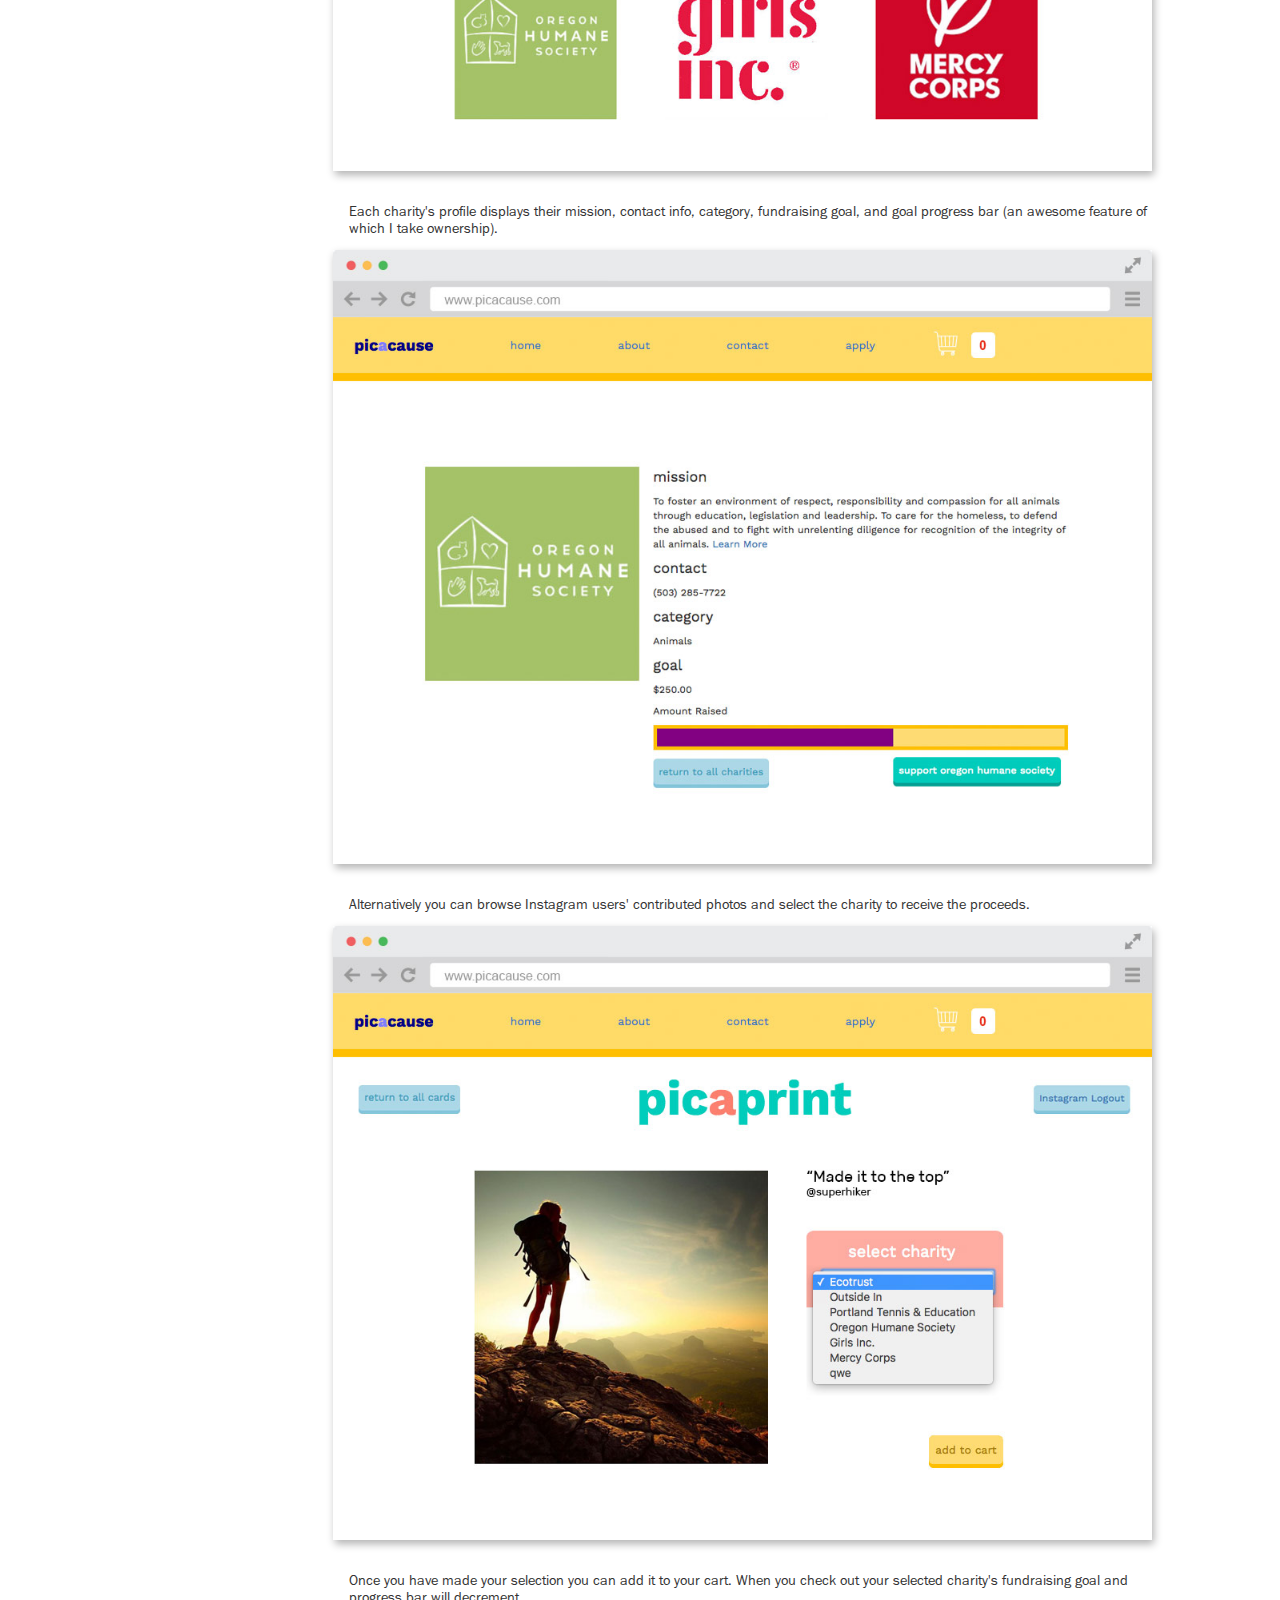
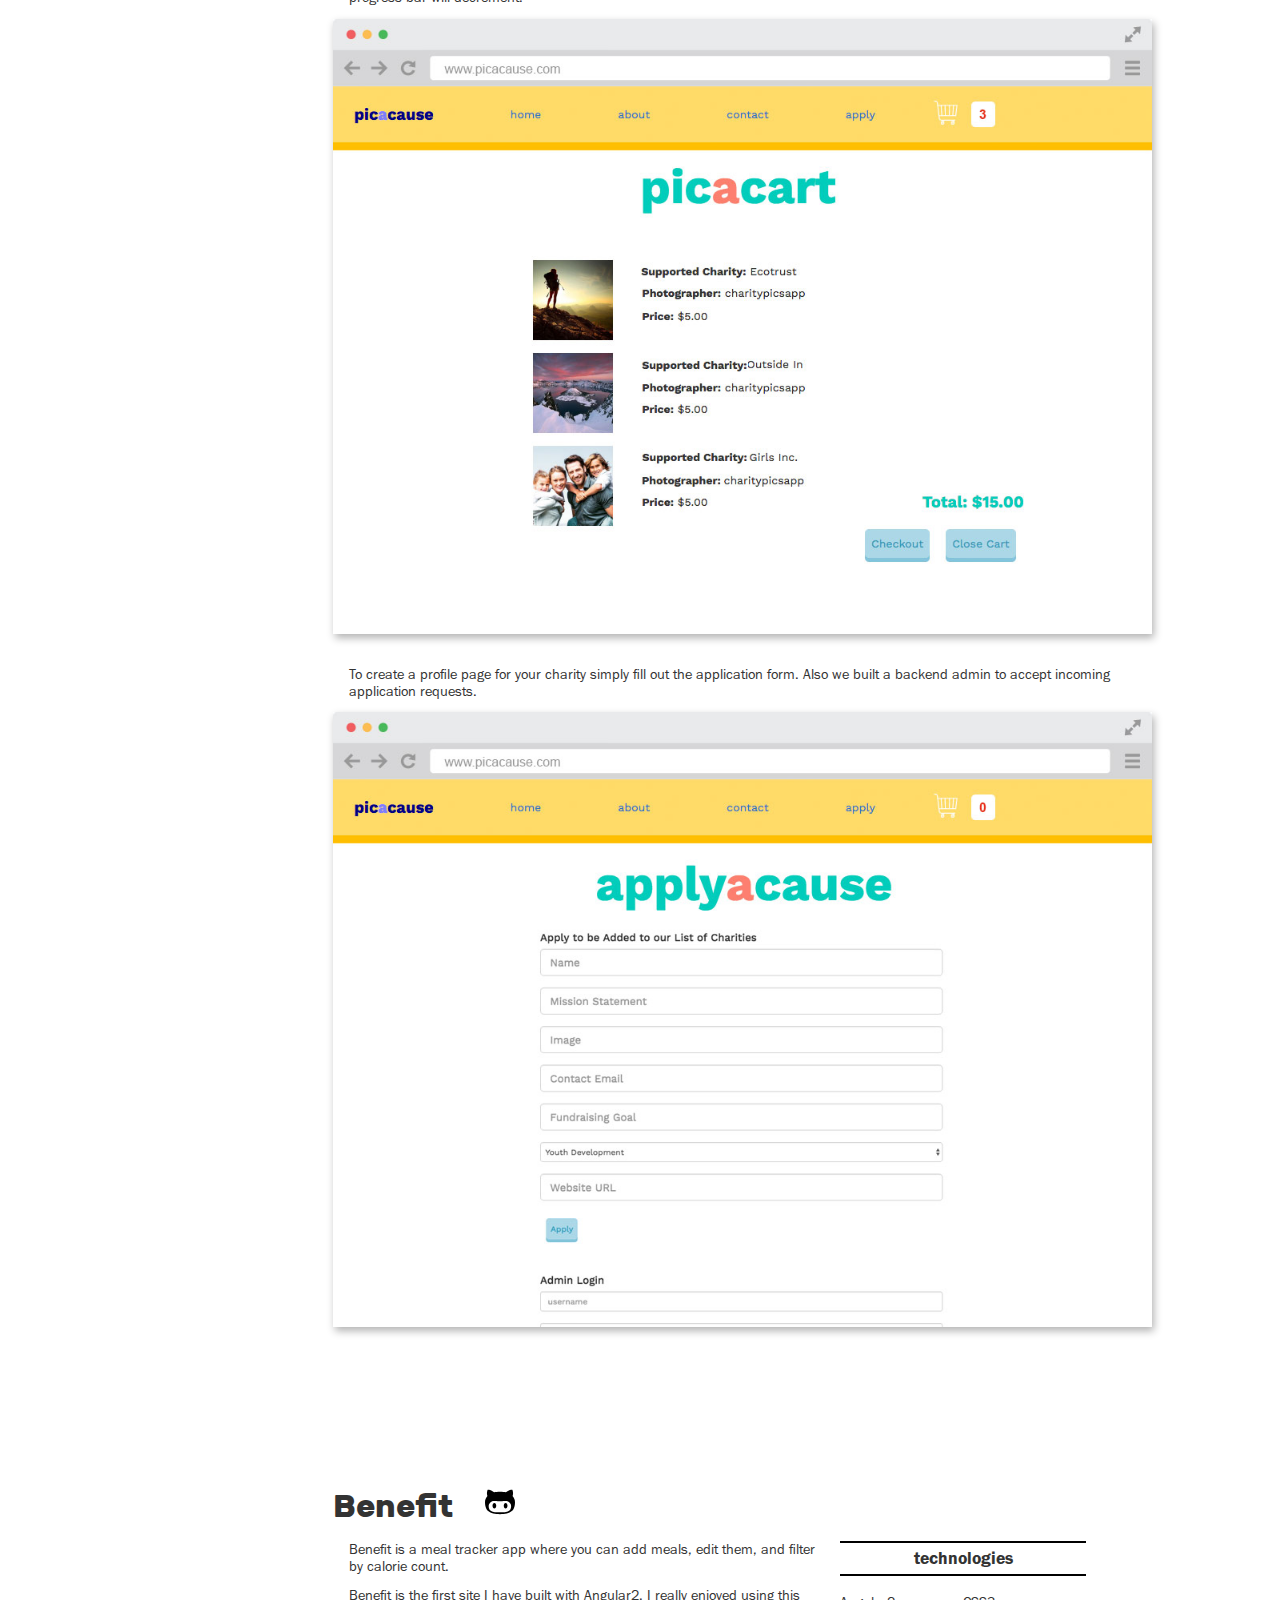
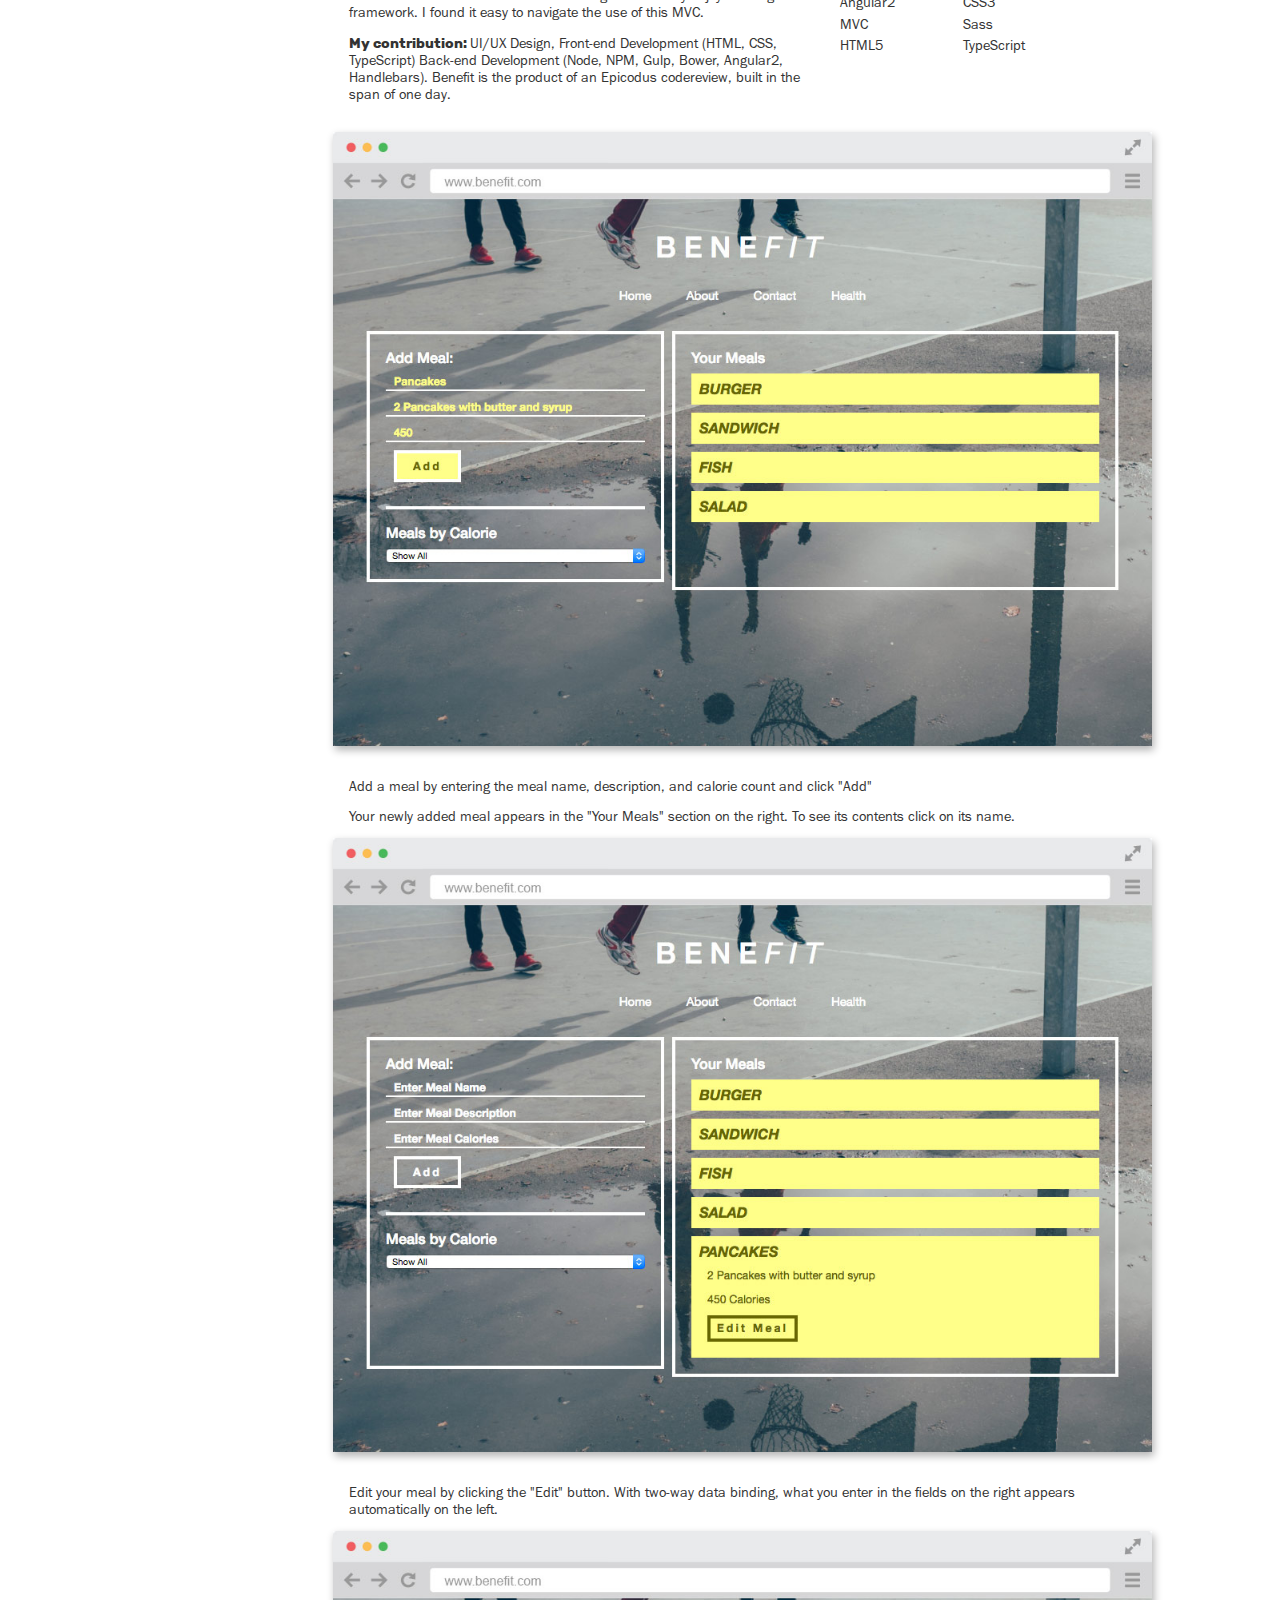
<file: work.html>
`<!DOCTYPE html>
<html>
  <head>
    <meta charset="utf-8">
    <title></title>
    <link rel="stylesheet" href="css/style.css" media="screen" title="no title" charset="utf-8">
    <link rel="stylesheet" href="css/vendor/font-awesome.min.css" media="screen" title="no title" charset="utf-8">
    <!-- <link rel="stylesheet" type="text/css" href="css/slick.scss"/> -->
  </head>
  <body class="work">
    <header class="header">
      <div class="container">
        <div class="navbar">
          <a href="index.html">
            <svg class="ddlogo" version="1.1" id="Layer_1" xmlns="http://www.w3.org/2000/svg" xmlns:xlink="http://www.w3.org/1999/xlink" x="0px" y="0px" viewBox="0 0 126 60" enable-background="new 0 0 122 36" xml:space="preserve">
              <g>
              	<path fill="#00000" d="M38.178,50.738c0,2.254-1.866,4.196-4.197,4.196c-2.1,0-3.731-1.476-4.12-3.34
              		c-2.954,2.02-6.685,3.34-10.572,3.34c-10.493,0-18.89-8.861-18.89-19.355c0-10.648,8.396-19.51,18.89-19.51
              		c3.81,0,7.541,1.242,10.417,3.265V4.721c0-2.257,1.865-4.199,4.275-4.199c2.331,0,4.197,1.942,4.197,4.199v30.782c0,0,0,0,0,0.076
              		V50.738z M19.288,24.54c-2.798,0-5.363,1.169-7.307,3.189c-1.943,1.942-3.11,4.741-3.11,7.85c0,2.954,1.167,5.753,3.11,7.697
              		c1.943,2.021,4.509,3.187,7.307,3.187c2.876,0,5.363-1.166,7.307-3.187c1.943-1.944,3.11-4.743,3.11-7.697
              		c0-3.108-1.167-5.907-3.11-7.85C24.651,25.709,22.164,24.54,19.288,24.54z"/>
              	<path fill="#00000" d="M59.561,12.958c3.188,0,5.831,2.645,5.831,5.831s-2.644,5.751-5.831,5.751s-5.752-2.564-5.752-5.751
              		S56.373,12.958,59.561,12.958z M59.561,43.896c3.188,0,5.831,2.645,5.831,5.831s-2.644,5.751-5.831,5.751s-5.752-2.564-5.752-5.751
              		S56.373,43.896,59.561,43.896z"/>
              	<path fill="#00000" d="M81.022,50.66V4.797c0-2.409,1.867-4.275,4.275-4.275h9.174c15.003,0,27.13,12.205,27.13,27.13
              		c0,15.081-12.127,27.283-27.13,27.283h-9.174C82.89,54.935,81.022,52.992,81.022,50.66z M89.65,46.308h4.821
              		c10.26-0.078,18.5-8.318,18.5-18.656c0-10.185-8.24-18.502-18.5-18.502H89.65V46.308z"/>
              </g>
            </svg>
          </a>
          <div class="nav">
            <p><a href="work.html">work</a></p>
            <p><a href="about.html">about / say hi</a></p>
          </div>
        </div>
      </div>
    </header>

    <section>
      <div class="container">
        <div class="flex-wrapper">
        <div class="projects-nav">
          <ul>
            <li><a href="#tenrec"><span id="projects-nav-" class="proj-nav-each active">Tenrec</span></a></li>
            <!-- <li><a href="#buchalter"><span id="projects-nav-" class="proj-nav-each">Buchalter</span></a></li> -->
            <!-- <li><a href="#ocf"><span id="projects-nav-" class="proj-nav-each">Oregon Community<br> Foundation</span></a></li> -->
            <li><a href="#collab"><span id="projects-nav-collab" class="proj-nav-each">Collab</span></a></li>
            <li><a href="#window"><span id="projects-nav-window" class="proj-nav-each">Window of Perception</span></a></li>
            <li><a href="#picacause"><span id="projects-nav-picacause" class="proj-nav-each">PicaCause</span></a></li>
            <li><a href="#benefit"><span id="projects-nav-benefit" class="proj-nav-each">Benefit</span></a></li>
          </ul>
        </div>
        <div class="projects">

<!-- ••••••••••• Tenrec ••••••••••• -->
        <div id="tenrec" class="desktop-mock">
          <div class="project-header">
            <h2>Tenrec</h2>
            <div class="project-links">
              <a href="https://www.tenrec.com" target="_blank"><i class="fa fa-link"></i></a>
            </div>
          </div>
          <div class="project-details">
            <div class="project-description">
              <p>
                Tenrec is a small and nimble technology company in Portland, OR that has been serving professional service providers for 20 years. Though they were providing excellent support their website was left untouched for about 8 years.
              </p>
              <p>
                I worked with Tenrec to help connect the conceptual dots. They already had many elements in place that told the story of ecological evolution and I helped them connect that story to the technological evolution they offer to their clients.
              </p>
              <p>
                <strong>My contribution:</strong> Conceptualization, UI/UX Design, Logo Design, Brand Refresh.
              </p>
            </div>
            <div class="project-util">
              <h4>technologies</h4>
              <ul>
                <li>HTML5</li>
                <li>CSS3</li>
                <li>jQuery</li>
                <li>Javascript</li>
              </ul>
              <ul>
                <li>WordPress</li>
                <li>PHP</li>
                <li>Bootstrap</li>
              </ul>
            </div>
          </div>
          <img src="img/tenrec_home.jpg" alt="" />
          <p>
            Below you will find the Service Plans page of tenrec.com. I love this page design! It is simple and useable and it showcases the plan badges designed by yours truly. This page utilizes Bootstrap collapse to reveal each plan's detail info with a simple click of "Learn More."
          </p>
          <img src="img/tenrec_plans.jpg" alt="" />
        </div>


  <!-- ••••••••••• Buchalter ••••••••••• -->
        <!-- <div id="buchalter" class="desktop-mock">
          <div class="project-header">
            <h2>Buchalter</h2>
            <div class="project-links">
              <a href="https://www.buchalter.com" target="_blank"><i class="fa fa-link"></i></a>
            </div>
          </div>
          <div class="project-details">
            <div class="project-description">
              <p>
                Buchalter is a full-service business law firm that has been serving their clients for eight decades, providing legal counsel at all stages of their growth and evolution, and helping them meet the many legal challenges and decisions they face.
              </p>
              <p>
                In order to take the next step in their brand evolution they needed a face-lift on a tight budget. So I gave them just that. I created and built an original homepage design that is clean, elegant, and search focused. I also freshened the styling of the interior elements while maintaining the original structure of the site
              </p>
              <p>
                <strong>My Contribution:</strong> Conceptualization, UI/UX Design, Logo Design, Brand Refresh.
              </p>
            </div>
            <div class="project-util">
              <h4>technologies</h4>
              <ul>
                <li>HTML5</li>
                <li>CSS3</li>
                <li>jQuery</li>
                <li>Javascript</li>
              </ul>
              <ul>
                <li>WordPress</li>
                <li>Smarty Template Engine</li>
                <li>PHP</li>
                <li>Bootstrap</li>
              </ul>
            </div>
          </div>
          <img src="img/buchalter_home.jpg" alt="" />
        </div> -->

<!-- ••••••••••• Oregon Community Foundation ••••••••••• -->
        <!-- <div id="ocf" class="desktop-mock">
          <div class="project-header">
            <h2>Oregon Community Foundation</h2>
            <div class="project-links">
              <a href="https://www.oregoncf.org/" target="_blank"><i class="fa fa-link"></i></a>
            </div>
          </div>
          <div class="project-details">
            <div class="project-description">
              <p>
                The Oregon Community Foundation improves the lives of Oregonians through the power of philanthropy.
                <br>
                They work with individuals, families, businesses and organizations to create charitable funds that support the community causes they care about and the critical work nonprofits are doing across Oregon.
              </p>
              <p>
                OCF partnered with TedX Portland 2018 and needed a landing page to make it easier for TedX fans to get to know them quickly. On a tight timeline I created a co-branded simple page with rich content elements like videos from TedX 2017 and an embedded twitter feed. I worked with developers to bring to life.
              </p>
            </div>
            <div class="project-util">
              <h4>technologies</h4>
              <ul>
                <li>HTML5</li>
                <li>CSS3</li>
                <li>jQuery</li>
                <li>Javascript</li>
              </ul>
              <ul>
                <li>WordPress</li>
                <li>PHP</li>
                <li>Bootstrap</li>
              </ul>
            </div>
          </div>
          <img src="img/ocf_tedx.jpg" alt="" />
          <p>
            OCF stepped into new brand territory with the <em>Make Your Mark</em> campaign. Big, beautiful, fresh photography with integrated type. Get outta town! I aided them in their brand nudging with a new mobile-first landing page design: Simple content layers, colored backgrounds, new brand-focused icons, and pill buttons!
          </p>
          <img src="img/ocf_mym.jpg" alt="" />
        </div> -->

<!-- •••••••••••••••••• COLLAB •••••••••••••••••• -->
            <div id="collab" class="desktop-mock transition ">
              <div class="project-header">
                <h2>Collab</h2>
                <div class="project-links">
                </div>
              </div>
              <div class="project-details">
                <div class="project-description">
                  <p>
                    Are you a creative person looking to collaborate with other creatives in your area? Collab is just what you are looking for. You can create a profile, upload your work, find collaborators, and even find work.
                  </p>
                  <p>
                    Very much inspired by Tinder's UI, Collab allows  users to swiftly browse creatives near them, where ever they may be. Intuitive swiping, tapping, and double tapping gestures create an engrossing user experience.
                  </p>
                  <p>
                    <strong>My contribution: </strong>Conceptualization, UI/UX Design, Logo Design, and prototype construction. This project was built with Sketch and made interactive with InVision in 12 hours.
                  </p>
                </div>
                <div class="project-util">
                  <h4>technologies</h4>
                  <ul>
                    <li>UI Design</li>
                    <li>UX Design</li>
                    <li>Atomic Design</li>
                    <li>Sketch App</li>
                    <li>InVision Prototyping</li>
                  </ul>
                </div>
              </div>
              <iframe id='invision-collab' style="transform: scale(0.8)" width="438" height="930" src="http://invis.io/NZ7S8NE5F" frameborder="0" allowfullscreen></iframe>
            </div>



<!-- ••••••••••• WINDOW OF PERCEPTION ••••••••••• -->
          <div id="window" class="desktop-mock">
            <div class="project-header">
              <h2>Window of Perception</h2>
              <div class="project-links">
                <a href="https://github.com/hiitsdustindavis/window-looker" target="_blank">
                  <svg class="github-icon" version="1.1" id="Capa_1" xmlns="http://www.w3.org/2000/svg" xmlns:xlink="http://www.w3.org/1999/xlink" x="0px" y="0px" width="30px" height="30px" viewBox="0 0 512 512" enable-background="new 0 0 512 512" xml:space="preserve">
                    <g>
                      <path d="M0,262.285c0,23.197,2.17,44.188,6.511,62.967c4.339,18.777,10.348,35.092,18.026,48.946
                      c7.678,13.854,17.442,26.039,29.293,36.554c11.85,10.516,24.703,19.112,38.556,25.788c13.853,6.675,29.668,12.099,47.444,16.273
                      c17.776,4.173,35.928,7.094,54.455,8.764c18.527,1.669,38.89,2.503,61.089,2.503c22.366,0,42.813-0.834,61.341-2.503
                      c18.525-1.67,36.721-4.592,54.58-8.764c17.857-4.175,33.756-9.599,47.693-16.273c13.938-6.677,26.873-15.272,38.809-25.788
                      c11.937-10.515,21.781-22.702,29.543-36.554c7.76-13.854,13.812-30.169,18.15-48.946c4.34-18.777,6.51-39.77,6.51-62.967
                      c0-41.395-13.854-77.197-41.559-107.408c1.502-4.006,2.879-8.554,4.131-13.646c1.252-5.091,2.42-12.351,3.504-21.781
                      c1.086-9.432,0.668-20.321-1.252-32.673c-1.918-12.353-5.465-24.953-10.644-37.807l-3.754-0.751
                      c-2.672-0.5-7.055-0.375-13.146,0.376s-13.187,2.253-21.279,4.507c-8.096,2.253-18.527,6.594-31.297,13.02
                      c-12.771,6.426-26.248,14.479-40.437,24.16c-24.366-6.677-57.833-10.016-100.396-10.016c-42.396,0-75.778,3.339-100.147,10.016
                      c-14.188-9.682-27.75-17.734-40.685-24.16C102.106,59.696,91.8,55.355,84.122,53.103c-7.677-2.254-14.855-3.714-21.531-4.382
                      c-6.677-0.668-10.892-0.876-12.644-0.626c-1.752,0.25-3.13,0.543-4.131,0.876c-5.174,12.854-8.721,25.453-10.64,37.807
                      c-1.919,12.352-2.337,23.242-1.252,32.673c1.085,9.43,2.254,16.69,3.505,21.781c1.252,5.092,2.629,9.64,4.131,13.646
                      C13.854,185.088,0,220.89,0,262.285z M62.842,325.127c0-24.035,10.933-46.068,32.798-66.097
                      c6.509-6.012,14.104-10.559,22.783-13.646c8.679-3.089,18.485-4.841,29.418-5.259c10.933-0.417,21.406-0.334,31.421,0.251
                      c10.014,0.584,22.366,1.377,37.054,2.378c14.688,1.002,27.374,1.502,38.056,1.502c10.683,0,23.368-0.5,38.056-1.502
                      c14.689-1.001,27.039-1.794,37.058-2.378c10.014-0.585,20.485-0.668,31.42-0.251c10.934,0.418,20.737,2.17,29.42,5.259
                      c8.678,3.088,16.271,7.635,22.781,13.646c21.864,19.694,32.799,41.728,32.799,66.097c0,14.354-1.795,27.081-5.385,38.182
                      c-3.589,11.103-8.179,20.405-13.771,27.916c-5.592,7.511-13.352,13.896-23.283,19.152c-9.932,5.258-19.61,9.305-29.041,12.146
                      c-9.432,2.837-21.533,5.049-36.305,6.635c-14.773,1.586-27.959,2.546-39.56,2.879c-11.602,0.334-26.33,0.501-44.188,0.501
                      c-17.859,0-32.589-0.167-44.189-0.501c-11.6-0.333-24.787-1.293-39.558-2.879s-26.872-3.798-36.303-6.635
                      c-9.43-2.842-19.111-6.89-29.042-12.146c-9.931-5.257-17.693-11.641-23.284-19.152s-10.182-16.813-13.77-27.916
                      C64.636,352.208,62.842,339.479,62.842,325.127z M320,320.08c0,26.51,14.326,48,32,48s32-21.49,32-48s-14.326-48-32-48
                      S320,293.57,320,320.08z M128,320.08c0,26.51,14.327,48,32,48s32-21.49,32-48s-14.327-48-32-48S128,293.57,128,320.08z"/>
                    </g>
                  </svg>
                </a>
                <a href="https://invis.io/7S775PIQA#/156849599_Step_1_Blinds_Closed" target="_blank">
                  <svg version="1.1" id="Layer_1" xmlns="http://www.w3.org/2000/svg" xmlns:xlink="http://www.w3.org/1999/xlink" x="0px" y="0px" width="30px" height="30px" viewBox="0 0 256 256" enable-background="new 0 0 256 256" xml:space="preserve">
                    <path d="M232.793,0H23.207C10.39,0,0,10.39,0,23.207v209.586C0,245.609,10.39,256,23.207,256h209.586
                    C245.609,256,256,245.609,256,232.793V23.207C256,10.39,245.609,0,232.793,0"/>
                    <path fill="#FFFFFF" d="M85.555,80.545c8.51,0,15.639-6.67,15.639-15.412c0-8.736-7.128-15.405-15.639-15.405
                    c-8.51,0-15.637,6.668-15.637,15.405C69.918,73.875,77.045,80.545,85.555,80.545"/>
                    <path fill="#FFFFFF" d="M53.129,163.065c-0.918,3.909-1.38,8.132-1.38,11.576c0,13.571,7.359,22.58,22.998,22.58
                    c12.971,0,23.485-7.703,31.056-20.14l-4.623,18.553h25.755l14.72-59.039c3.679-14.948,10.808-22.707,21.618-22.707
                    c8.51,0,13.799,5.292,13.799,14.027c0,2.532-0.23,5.289-1.15,8.279l-7.59,27.138c-1.15,3.909-1.608,7.822-1.608,11.499
                    c0,12.883,7.587,22.307,23.456,22.307c13.569,0,24.377-8.735,30.357-29.664l-10.117-3.907c-5.062,14.022-9.431,16.557-12.88,16.557
                    c-3.45,0-5.291-2.298-5.291-6.896c0-2.069,0.462-4.366,1.15-7.132l7.36-26.438c1.839-6.209,2.53-11.713,2.53-16.771
                    c0-19.778-11.96-30.099-26.448-30.099c-13.568,0-27.367,12.238-34.266,25.119l5.059-23.119H108.31l-5.521,20.363h18.399
                    l-11.329,45.361c-8.898,19.777-25.241,20.098-27.292,19.639c-3.368-0.76-5.521-2.039-5.521-6.414c0-2.525,0.459-6.152,1.61-10.525
                    l17.25-68.424H52.21L46.69,115.15h18.167L53.129,163.065"/>
                  </svg>
                </a>
              </div>
            </div>
            <div class="project-details">
              <div class="project-description">
                <p>
                  How often do you consider your own assumptions, biases, or subconscious preferences? We all have them and it is my belief that if we better understood them, we can live more balanced, more manageable, hell, even more enriched lives.
                </p>
                <p>
                  The core concept of this piece is this: When the blinds are closed, the viewer is closed. The blinds provide privacy and protection for a discreet, yet narrow view of the outside world. If you are peeking through closed blinds you are taking the role of the paranoid observer: Fearful of being seen and selecting a narrow set of experiences. To illustrate this concept the content visible with the blinds closed mirrors the sentiment of the viewer. Unsettling, chaotic, or even violent content is visible.
                </p>
                <p>
                  Alternatively with the blinds open, the viewer is open. They are vulnerable and open to what comes into view. To drive this home, the open window reveals positive, joyous and awe inspiring imagery and videos of beautiful landscapes, cute animal videos, and people expressing themselves (dancing, singing, bull riding, painting, etc.)
                </p>
                <p>
                  <strong>My contribution: </strong> Exploring psychological concepts and practicing HTML, CSS, jQuery, and Javascript.
                </p>
              </div>
              <div class="project-util">
                <h4>technologies</h4>
                <ul>
                  <li>HTML5</li>
                  <li>CSS3</li>
                  <li>Sass</li>
                  <li>JavaScript</li>
                </ul>
                <ul>
                  <li>JQuery</li>
                  <li>Sketch App</li>
                  <li>InVision Prototyping</li>
                </ul>
              </div>
            </div>
            <img src="img/windowofperception.png" alt="" />
          </div>

<!-- ••••••••••••••••• PICACAUSE •••••••••••••••••• -->
          <div id="picacause" class="desktop-mock">
            <div class="project-header">
              <h2>PicaCause</h2>
              <div class="project-links">
                <a href="https://github.com/hiitsdustindavis/picacause" target="_blank">
                  <svg class="github-icon" version="1.1" id="Capa_1" xmlns="http://www.w3.org/2000/svg" xmlns:xlink="http://www.w3.org/1999/xlink" x="0px" y="0px" width="30px" height="30px" viewBox="0 0 512 512" enable-background="new 0 0 512 512" xml:space="preserve">
                    <g>
                      <path d="M0,262.285c0,23.197,2.17,44.188,6.511,62.967c4.339,18.777,10.348,35.092,18.026,48.946
                      c7.678,13.854,17.442,26.039,29.293,36.554c11.85,10.516,24.703,19.112,38.556,25.788c13.853,6.675,29.668,12.099,47.444,16.273
                      c17.776,4.173,35.928,7.094,54.455,8.764c18.527,1.669,38.89,2.503,61.089,2.503c22.366,0,42.813-0.834,61.341-2.503
                      c18.525-1.67,36.721-4.592,54.58-8.764c17.857-4.175,33.756-9.599,47.693-16.273c13.938-6.677,26.873-15.272,38.809-25.788
                      c11.937-10.515,21.781-22.702,29.543-36.554c7.76-13.854,13.812-30.169,18.15-48.946c4.34-18.777,6.51-39.77,6.51-62.967
                      c0-41.395-13.854-77.197-41.559-107.408c1.502-4.006,2.879-8.554,4.131-13.646c1.252-5.091,2.42-12.351,3.504-21.781
                      c1.086-9.432,0.668-20.321-1.252-32.673c-1.918-12.353-5.465-24.953-10.644-37.807l-3.754-0.751
                      c-2.672-0.5-7.055-0.375-13.146,0.376s-13.187,2.253-21.279,4.507c-8.096,2.253-18.527,6.594-31.297,13.02
                      c-12.771,6.426-26.248,14.479-40.437,24.16c-24.366-6.677-57.833-10.016-100.396-10.016c-42.396,0-75.778,3.339-100.147,10.016
                      c-14.188-9.682-27.75-17.734-40.685-24.16C102.106,59.696,91.8,55.355,84.122,53.103c-7.677-2.254-14.855-3.714-21.531-4.382
                      c-6.677-0.668-10.892-0.876-12.644-0.626c-1.752,0.25-3.13,0.543-4.131,0.876c-5.174,12.854-8.721,25.453-10.64,37.807
                      c-1.919,12.352-2.337,23.242-1.252,32.673c1.085,9.43,2.254,16.69,3.505,21.781c1.252,5.092,2.629,9.64,4.131,13.646
                      C13.854,185.088,0,220.89,0,262.285z M62.842,325.127c0-24.035,10.933-46.068,32.798-66.097
                      c6.509-6.012,14.104-10.559,22.783-13.646c8.679-3.089,18.485-4.841,29.418-5.259c10.933-0.417,21.406-0.334,31.421,0.251
                      c10.014,0.584,22.366,1.377,37.054,2.378c14.688,1.002,27.374,1.502,38.056,1.502c10.683,0,23.368-0.5,38.056-1.502
                      c14.689-1.001,27.039-1.794,37.058-2.378c10.014-0.585,20.485-0.668,31.42-0.251c10.934,0.418,20.737,2.17,29.42,5.259
                      c8.678,3.088,16.271,7.635,22.781,13.646c21.864,19.694,32.799,41.728,32.799,66.097c0,14.354-1.795,27.081-5.385,38.182
                      c-3.589,11.103-8.179,20.405-13.771,27.916c-5.592,7.511-13.352,13.896-23.283,19.152c-9.932,5.258-19.61,9.305-29.041,12.146
                      c-9.432,2.837-21.533,5.049-36.305,6.635c-14.773,1.586-27.959,2.546-39.56,2.879c-11.602,0.334-26.33,0.501-44.188,0.501
                      c-17.859,0-32.589-0.167-44.189-0.501c-11.6-0.333-24.787-1.293-39.558-2.879s-26.872-3.798-36.303-6.635
                      c-9.43-2.842-19.111-6.89-29.042-12.146c-9.931-5.257-17.693-11.641-23.284-19.152s-10.182-16.813-13.77-27.916
                      C64.636,352.208,62.842,339.479,62.842,325.127z M320,320.08c0,26.51,14.326,48,32,48s32-21.49,32-48s-14.326-48-32-48
                      S320,293.57,320,320.08z M128,320.08c0,26.51,14.327,48,32,48s32-21.49,32-48s-14.327-48-32-48S128,293.57,128,320.08z"/>
                    </g>
                  </svg>
                </a>
              </div>
            </div>
            <div class="project-details">
              <div class="project-description">
                <p>
                  Are you a person with a big heart, but a small wallet? Are you part of a non-profit or charity in need of funding and/or free images?
                </p>
                <p>
                  PicaCause connects penny pinching altruists with charities in need. Here's how it works:
                </p>
                <p>
                  Users who want to contribute to a charity have two options. They can sell their Instagram photos with all proceeds going to a charity of their choice or they can simply allow a charity to use their instagram photo for marketing purposes.
                </p>
                <p>
                  Charities can apply for a profile on picacause.com where they can set fundraising goals and select photos they would like to use.
                </p>
                <p>
                  <strong>My contribution: </strong> UI/UX Design, Front-end Development (HTML, CSS, jQuery). I designed the interface to be playful and easy to use. Light-hearted colors, chunky proportions and serious functionality.
                </p>
              </div>
              <div class="project-util">
                <h4>technologies</h4>
                <ul>
                  <li>HTML5</li>
                  <li>CSS3</li>
                  <li>Sass</li>
                </ul>
                <ul>
                  <li>TypeScript</li>
                  <li>Angular2</li>
                  <li>JQuery</li>
                </ul>
              </div>
            </div>
            <div class="project-images">
              <img src="img/picacause/browser-index-modal.jpg" alt="picacause index splash page" />
              <p>There are two ways in. Select a charity you would like to contribute by clicking on the "go to charites" slab on the right or click the "go to photos" slab on the left to select photos you'd like to buy.</p>
              <img src="img/picacause/browser-index.jpg" alt="picacause index page" />
              <p>Browse charity profiles and select the one you want to support!</p>
              <img src="img/picacause/browser-charities.jpg" alt="picacause charities page" />
              <p>Each charity's profile displays their mission, contact info, category, fundraising goal, and goal progress bar (an awesome feature of which I take ownership).</p>
              <img src="img/picacause/browser-charitydetail.jpg" alt="picacause charity detail page" />
              <p>Alternatively you can browse Instagram users' contributed photos and select the charity to receive the proceeds.</p>
              <img src="img/picacause/browser-picaprint.jpg" alt="picacause photo selection page" />
              <p>Once you have made your selection you can add it to your cart. When you check out your selected charity's fundraising goal and progress bar will decrement.</p>
              <img src="img/picacause/browser-cart.jpg" alt="picacause cart page" />
              <p>To create a profile page for your charity simply fill out the application form. Also we built a backend admin to accept incoming application requests.</p>
              <img src="img/picacause/browser-apply-admin.jpg" alt="picacause application and admin page" />
            </div>
          </div>

<!-- •••••••••••••••••• BENEFIT •••••••••••••••••• -->
          <div id="benefit" class="desktop-mock">
            <div class="project-header">
              <h2>Benefit</h2>
              <div class="project-links">
                <a href="https://github.com/hiitsdustindavis/js-angular-mealtracker" target="_blank">
                  <svg class="github-icon" version="1.1" id="Capa_1" xmlns="http://www.w3.org/2000/svg" xmlns:xlink="http://www.w3.org/1999/xlink" x="0px" y="0px" width="30px" height="30px" viewBox="0 0 512 512" enable-background="new 0 0 512 512" xml:space="preserve">
                    <g>
                      <path d="M0,262.285c0,23.197,2.17,44.188,6.511,62.967c4.339,18.777,10.348,35.092,18.026,48.946
                      c7.678,13.854,17.442,26.039,29.293,36.554c11.85,10.516,24.703,19.112,38.556,25.788c13.853,6.675,29.668,12.099,47.444,16.273
                      c17.776,4.173,35.928,7.094,54.455,8.764c18.527,1.669,38.89,2.503,61.089,2.503c22.366,0,42.813-0.834,61.341-2.503
                      c18.525-1.67,36.721-4.592,54.58-8.764c17.857-4.175,33.756-9.599,47.693-16.273c13.938-6.677,26.873-15.272,38.809-25.788
                      c11.937-10.515,21.781-22.702,29.543-36.554c7.76-13.854,13.812-30.169,18.15-48.946c4.34-18.777,6.51-39.77,6.51-62.967
                      c0-41.395-13.854-77.197-41.559-107.408c1.502-4.006,2.879-8.554,4.131-13.646c1.252-5.091,2.42-12.351,3.504-21.781
                      c1.086-9.432,0.668-20.321-1.252-32.673c-1.918-12.353-5.465-24.953-10.644-37.807l-3.754-0.751
                      c-2.672-0.5-7.055-0.375-13.146,0.376s-13.187,2.253-21.279,4.507c-8.096,2.253-18.527,6.594-31.297,13.02
                      c-12.771,6.426-26.248,14.479-40.437,24.16c-24.366-6.677-57.833-10.016-100.396-10.016c-42.396,0-75.778,3.339-100.147,10.016
                      c-14.188-9.682-27.75-17.734-40.685-24.16C102.106,59.696,91.8,55.355,84.122,53.103c-7.677-2.254-14.855-3.714-21.531-4.382
                      c-6.677-0.668-10.892-0.876-12.644-0.626c-1.752,0.25-3.13,0.543-4.131,0.876c-5.174,12.854-8.721,25.453-10.64,37.807
                      c-1.919,12.352-2.337,23.242-1.252,32.673c1.085,9.43,2.254,16.69,3.505,21.781c1.252,5.092,2.629,9.64,4.131,13.646
                      C13.854,185.088,0,220.89,0,262.285z M62.842,325.127c0-24.035,10.933-46.068,32.798-66.097
                      c6.509-6.012,14.104-10.559,22.783-13.646c8.679-3.089,18.485-4.841,29.418-5.259c10.933-0.417,21.406-0.334,31.421,0.251
                      c10.014,0.584,22.366,1.377,37.054,2.378c14.688,1.002,27.374,1.502,38.056,1.502c10.683,0,23.368-0.5,38.056-1.502
                      c14.689-1.001,27.039-1.794,37.058-2.378c10.014-0.585,20.485-0.668,31.42-0.251c10.934,0.418,20.737,2.17,29.42,5.259
                      c8.678,3.088,16.271,7.635,22.781,13.646c21.864,19.694,32.799,41.728,32.799,66.097c0,14.354-1.795,27.081-5.385,38.182
                      c-3.589,11.103-8.179,20.405-13.771,27.916c-5.592,7.511-13.352,13.896-23.283,19.152c-9.932,5.258-19.61,9.305-29.041,12.146
                      c-9.432,2.837-21.533,5.049-36.305,6.635c-14.773,1.586-27.959,2.546-39.56,2.879c-11.602,0.334-26.33,0.501-44.188,0.501
                      c-17.859,0-32.589-0.167-44.189-0.501c-11.6-0.333-24.787-1.293-39.558-2.879s-26.872-3.798-36.303-6.635
                      c-9.43-2.842-19.111-6.89-29.042-12.146c-9.931-5.257-17.693-11.641-23.284-19.152s-10.182-16.813-13.77-27.916
                      C64.636,352.208,62.842,339.479,62.842,325.127z M320,320.08c0,26.51,14.326,48,32,48s32-21.49,32-48s-14.326-48-32-48
                      S320,293.57,320,320.08z M128,320.08c0,26.51,14.327,48,32,48s32-21.49,32-48s-14.327-48-32-48S128,293.57,128,320.08z"/>
                    </g>
                  </svg>
                </a>
              </div>
            </div>
            <div class="project-details">
              <div class="project-description">
                <p>
                  Benefit is a meal tracker app where you can add meals, edit them, and filter by calorie count.
                </p>
                <p>
                  Benefit is the first site I have built with Angular2. I really enjoyed using this framework. I found it easy to navigate the use of this MVC.
                </p>
                <p>
                  <strong>My contribution: </strong> UI/UX Design, Front-end Development (HTML, CSS, TypeScript) Back-end Development (Node, NPM, Gulp, Bower, Angular2, Handlebars). Benefit is the product of an Epicodus codereview, built in the span of one day.
                </p>
              </div>
              <div class="project-util">
                <h4>technologies</h4>
                <ul>
                  <li>Angular2</li>
                  <li>MVC</li>
                  <li>HTML5</li>
                </ul>
                <ul>
                  <li>CSS3</li>
                  <li>Sass</li>
                  <li>TypeScript</li>
                </ul>
              </div>
            </div>
            <div class="project-images">
              <img src="img/benefit/browser-addmeal.jpg" alt="" />
              <p>Add a meal by entering the meal name, description, and calorie count and click "Add"</p>
              <p>Your newly added meal appears in the "Your Meals" section on the right. To see its contents click on its name.</p>
              <img src="img/benefit/browser-viewmeal.jpg" alt="" />
              <p>Edit your meal by clicking the "Edit" button. With two-way data binding, what you enter in the fields on the right appears automatically on the left.</p>
              <img src="img/benefit/browser-editmeal.jpg" alt="" />
              <p>Finally, you can filter your meals displayed by high or low calories.</p>
              <img src="img/benefit/browser-filter-low.jpg" alt="" />
            </div>
          </div>
        </div>
        </div>
      </div>
    </section>

    <footer>
    </footer>

    <script src="js/jquery-3.3.1.js" type="text/javascript"></script>
    <script type="text/javascript" src="js/slick.min.js"></script>
    <script src="js/script.js" type="text/javascript"></script>
  </body>
</html>
</file>
<file: css/style.css>
* {
  -webkit-box-sizing: border-box;
  -moz-box-sizing: border-box;
  box-sizing: border-box;
  padding: 0;
  margin: 0;
  list-style: none;
  text-decoration: none;
  color: #333;
  font-family: "Franklin Book"; }

html {
  width: 100vw;
  height: 100vh; }

img {
  width: 100%; }

.container {
  width: 1024px;
  margin: 0 auto; }
  @media (min-width: 768px) and (max-width: 1023px) {
    .container {
      width: 90vw; } }
  @media (min-width: 320px) and (max-width: 767px) {
    .container {
      width: 100vw; } }

.flex-wrapper {
  display: flex; }

a.button {
  padding: 0.35rem 0.6rem;
  border-radius: 2px;
  background: #333;
  color: white; }

@font-face {
  font-family: "Rubik Bold";
  src: url("../font/rubik/Rubik-Bold.ttf"); }
@font-face {
  font-family: "Franklin Book";
  src: url("../font/franklin-gothic/franklingothic-book.otf"); }
@font-face {
  font-family: "Franklin Demi";
  src: url("../font/franklin-gothic/franklingothic-demi.otf"); }
h1 {
  font-family: "Rubik Bold";
  font-size: 4rem;
  line-height: 5.5rem; }

h2 {
  font-family: "Rubik Bold";
  font-size: 2rem; }

h3 {
  font-family: "Franklin Book";
  font-size: 1.5rem; }

h4 {
  font-family: "Franklin Demi";
  font-size: 1.1rem; }

p {
  font-family: "Franklin Book";
  font-size: 0.9rem; }

strong {
  font-family: "Rubik Bold";
  font-size: 0.9rem; }

li {
  font-family: "Franklin Book";
  font-size: 0.9rem; }
  li a .active {
    background: #F8E71C; }
  li a:hover {
    background: #F8E71C; }

a {
  transition: all 0.2s ease-in-out; }
  a:hover {
    transform: translateY(-0.2rem); }

.yellow-highlight {
  background: #F8E71C; }

header {
  min-height: 80px;
  padding: 1rem;
  width: 100%;
  display: flex;
  align-items: center;
  position: fixed;
  top: 0;
  background: white;
  transition: all 0.3s ease-in-out;
  z-index: 3;
  box-shadow: 2px 0px 10px 0px rgba(0, 0, 0, 0.3); }
  @media print {
    header {
      display: none; } }

.hidden {
  transform: translateY(-100%); }

.navbar {
  display: flex;
  justify-content: space-between;
  width: 100%;
  height: 100%;
  align-items: center;
  z-index: 10; }

.ddlogo {
  width: auto;
  height: 2.5rem;
  display: flex;
  align-items: center;
  z-index: 10; }
  @media (min-width: 768px) and (max-width: 1023px) {
    .ddlogo {
      height: 5rem; } }
  @media (min-width: 320px) and (max-width: 767px) {
    .ddlogo {
      height: 5rem; } }

.nav {
  display: flex;
  justify-content: flex-end;
  width: 70%;
  height: 100%;
  z-index: 11; }
  .nav p {
    font-size: 1rem;
    margin-left: 10%; }
    @media (min-width: 768px) and (max-width: 1023px) {
      .nav p {
        font-size: 1.5rem; } }
    @media (min-width: 320px) and (max-width: 767px) {
      .nav p {
        font-size: 2.5rem; } }
    .nav p a {
      font-family: "Rubik Bold";
      z-index: 10;
      display: block; }

section {
  position: relative;
  height: 80vh;
  width: 100%; }
  .about section {
    height: auto;
    margin-top: 8rem; }
  .home section {
    padding-top: 8rem; }
  .cv section {
    margin-top: 8rem; }
    @media print {
      .cv section {
        margin-top: 0px;
        padding-top: 0px;
        height: 100vh; } }

.splash-bg-hi {
  position: absolute;
  width: 100%;
  height: 90%;
  display: flex;
  justify-content: center;
  align-items: center;
  z-index: -10; }

.splash-heading {
  margin-top: 5rem; }
  @media (min-width: 768px) and (max-width: 1023px) {
    .splash-heading h1 {
      font-size: 3.45rem; } }
  @media (min-width: 320px) and (max-width: 767px) {
    .splash-heading h1 {
      font-size: 2.5rem;
      line-height: 3rem;
      margin-bottom: 1rem;
      top: 20vh; } }

.profile {
  display: flex;
  width: 100%;
  margin: 4vh auto 8vh auto; }
  @media (min-width: 320px) and (max-width: 767px) {
    .profile {
      flex-direction: column; } }
  @media (min-width: 768px) and (max-width: 1023px) {
    .profile {
      flex-direction: column; } }

.profile-col-left {
  display: flex;
  align-items: center;
  flex-direction: column;
  flex: 1; }

.profile-col-right {
  display: flex;
  flex-direction: column;
  flex: 2; }

.headshot {
  width: 200px;
  height: 200px;
  background-size: contain;
  background-image: url("../img/dustin_headshot_400x400.jpg");
  background-repeat: no-repeat;
  border-radius: 100%;
  margin-bottom: 1rem; }
  @media (min-width: 320px) and (max-width: 767px) {
    .headshot {
      width: 300px;
      height: 300px; } }
  @media (min-width: 768px) and (max-width: 1023px) {
    .headshot {
      width: 300px;
      height: 300px; } }

.bio {
  margin-bottom: 2rem; }
  .bio h3 {
    line-height: 2rem; }
    .bio h3:last-of-type {
      margin-top: 0.8rem; }

.contact-info ul {
  margin-bottom: 2rem; }
  .contact-info ul li {
    margin-bottom: 0.7rem;
    margin-right: 1rem; }
    @media (min-width: 768px) and (max-width: 1023px) {
      .contact-info ul li {
        display: inline; } }

.mental-data-lists {
  display: flex;
  justify-content: space-between;
  width: 90%;
  margin: 0.5rem auto 0 auto; }
  @media (min-width: 320px) and (max-width: 767px) {
    .mental-data-lists {
      flex-direction: column; }
      .mental-data-lists ul {
        margin-bottom: 0.5rem; } }

.column-mental {
  display: flex;
  flex-direction: column;
  align-content: space-between; }
  @media (min-width: 320px) and (max-width: 767px) {
    .column-mental {
      width: 100%; } }

.mental-header {
  display: flex; }
  .mental-header ul {
    margin-right: 2rem; }

.projects-nav {
  width: 20%;
  margin-top: 8rem; }
  .projects-nav ul {
    position: fixed; }
    .projects-nav ul li {
      font-size: 1rem; }
  @media (min-width: 768px) and (max-width: 1023px) {
    .projects-nav {
      display: none; } }
  @media (min-width: 320px) and (max-width: 767px) {
    .projects-nav {
      display: none; } }

.projects {
  width: 80%; }
  @media (min-width: 768px) and (max-width: 1023px) {
    .projects {
      width: 100%; } }
  @media (min-width: 320px) and (max-width: 767px) {
    .projects {
      width: 100%; } }

.desktop-mock {
  width: 100%; }
  .desktop-mock img {
    margin-bottom: 2rem;
    box-shadow: 2px 4px 8px 0px rgba(0, 0, 0, 0.3); }
  .desktop-mock h2 {
    margin-bottom: 1rem; }
  .desktop-mock p {
    margin-bottom: 0.8rem;
    margin: 0 0 0.8rem 1rem; }

.project-header {
  display: flex;
  padding-top: 8rem;
  width: 100%; }

.project-links {
  display: flex;
  justify-content: space-between;
  align-items: baseline;
  width: 80px;
  margin-left: 2rem; }
  .project-links .fa {
    font-size: 1.5rem;
    padding-top: 0.25rem; }

.project-details {
  display: flex;
  margin-bottom: 1rem; }

.project-description {
  width: 60%;
  margin: 0 1rem 0 0; }

.project-util {
  width: 30%;
  height: auto; }
  .project-util h4 {
    border-top: 2px solid black;
    border-bottom: 2px solid black;
    padding: 0.3rem 0.5rem;
    color: #333;
    width: 100%;
    text-align: center;
    margin-bottom: 0.8rem; }
  .project-util ul {
    width: 50%;
    float: left; }
    .project-util ul li {
      margin: 0.3rem 0; }

.collab img {
  margin-bottom: 2rem; }

#invision-collab {
  margin-top: -100px;
  margin-left: calc(50% - 250px); }

.cv h4 {
  margin-top: 2rem;
  margin-bottom: 0.75rem;
  font-family: "Rubik";
  text-transform: lowercase;
  background: #fcf498;
  width: fit-content;
  padding: 0.25rem 0.5rem;
  margin-left: -0.5rem; }
.cv ul {
  margin-bottom: 1.5rem; }
.cv strong {
  font-family: "Franklin Demi";
  padding-bottom: 0.25rem;
  display: block; }
.cv .row {
  display: flex; }
  @media (min-width: 320px) and (max-width: 767px) {
    .cv .row {
      flex-direction: column; } }
  @media print {
    .cv .row {
      flex-direction: row; } }
.cv .col-4 {
  width: 33%; }
  @media (min-width: 320px) and (max-width: 767px) {
    .cv .col-4 {
      margin-bottom: 1rem; } }
  .cv .col-4 ul {
    margin-bottom: 0rem; }
.cv .col-2 {
  width: 50%; }
.cv .ddlogo {
  width: 100px; }
.cv .print-show {
  display: none; }
  @media print {
    .cv .print-show {
      display: block; } }
.cv .cv-header {
  display: flex;
  align-items: center;
  justify-content: space-between; }
@media (min-width: 768px) and (max-width: 1023px) {
  .cv a.button.print {
    display: none; } }
@media print {
  .cv a.button.print {
    display: none; } }

/* Slider */
.slick-slider {
  position: relative;
  display: block;
  box-sizing: border-box;
  -webkit-touch-callout: none;
  -webkit-user-select: none;
  -khtml-user-select: none;
  -moz-user-select: none;
  -ms-user-select: none;
  user-select: none;
  -ms-touch-action: pan-y;
  touch-action: pan-y;
  -webkit-tap-highlight-color: transparent; }

.slick-list {
  position: relative;
  overflow: hidden;
  display: block;
  margin: 0;
  padding: 0; }
  .slick-list:focus {
    outline: none; }
  .slick-list.dragging {
    cursor: pointer;
    cursor: hand; }

.slick-slider .slick-track,
.slick-slider .slick-list {
  -webkit-transform: translate3d(0, 0, 0);
  -moz-transform: translate3d(0, 0, 0);
  -ms-transform: translate3d(0, 0, 0);
  -o-transform: translate3d(0, 0, 0);
  transform: translate3d(0, 0, 0); }

.slick-track {
  position: relative;
  left: 0;
  top: 0;
  display: block; }
  .slick-track:before, .slick-track:after {
    content: "";
    display: table; }
  .slick-track:after {
    clear: both; }
  .slick-loading .slick-track {
    visibility: hidden; }

.slick-slide {
  float: left;
  height: 100%;
  min-height: 1px;
  display: none; }
  [dir="rtl"] .slick-slide {
    float: right; }
  .slick-slide img {
    display: block; }
  .slick-slide.slick-loading img {
    display: none; }
  .slick-slide.dragging img {
    pointer-events: none; }
  .slick-initialized .slick-slide {
    display: block; }
  .slick-loading .slick-slide {
    visibility: hidden; }
  .slick-vertical .slick-slide {
    display: block;
    height: auto;
    border: 1px solid transparent; }

.slick-arrow.slick-hidden {
  display: none; }

.splash-animations {
  position: absolute;
  width: 100%;
  height: 100vh;
  overflow: hidden; }

.squigglemouth {
  animation: 20s fall-big infinite;
  position: absolute;
  top: -400px;
  left: 60vw;
  z-index: 3; }

.totem {
  animation: 20s fall 8s infinite;
  position: absolute;
  left: 50vw;
  top: -200px;
  z-index: 3; }

.orange-mindpath {
  animation: 30s fall 6s infinite;
  position: absolute;
  top: -300px;
  left: 80vw;
  z-index: 3; }

.moutheye {
  animation: 18s fall 4s infinite;
  position: absolute;
  top: -300px;
  left: 30vw;
  z-index: 3; }

.palmtree {
  animation: 14s fall infinite;
  position: absolute;
  top: -300px;
  left: 5vw;
  z-index: 3; }

.cactus {
  animation: 24s fall 10s infinite;
  position: absolute;
  top: -300px;
  left: 25vw;
  z-index: 3; }

@keyframes fall {
  0% {
    transform: translateY(-200px); }
  100% {
    transform: translateY(calc(100vh + 800px));
    display: hidden; } }
@keyframes fall-big {
  0% {
    transform: translateY(-1000px); }
  100% {
    transform: translateY(calc(100vh + 600px)); } }
@keyframes spin {
  100% {
    transform: rotateZ(1080deg); } }

/*# sourceMappingURL=style.css.map */
</file>
